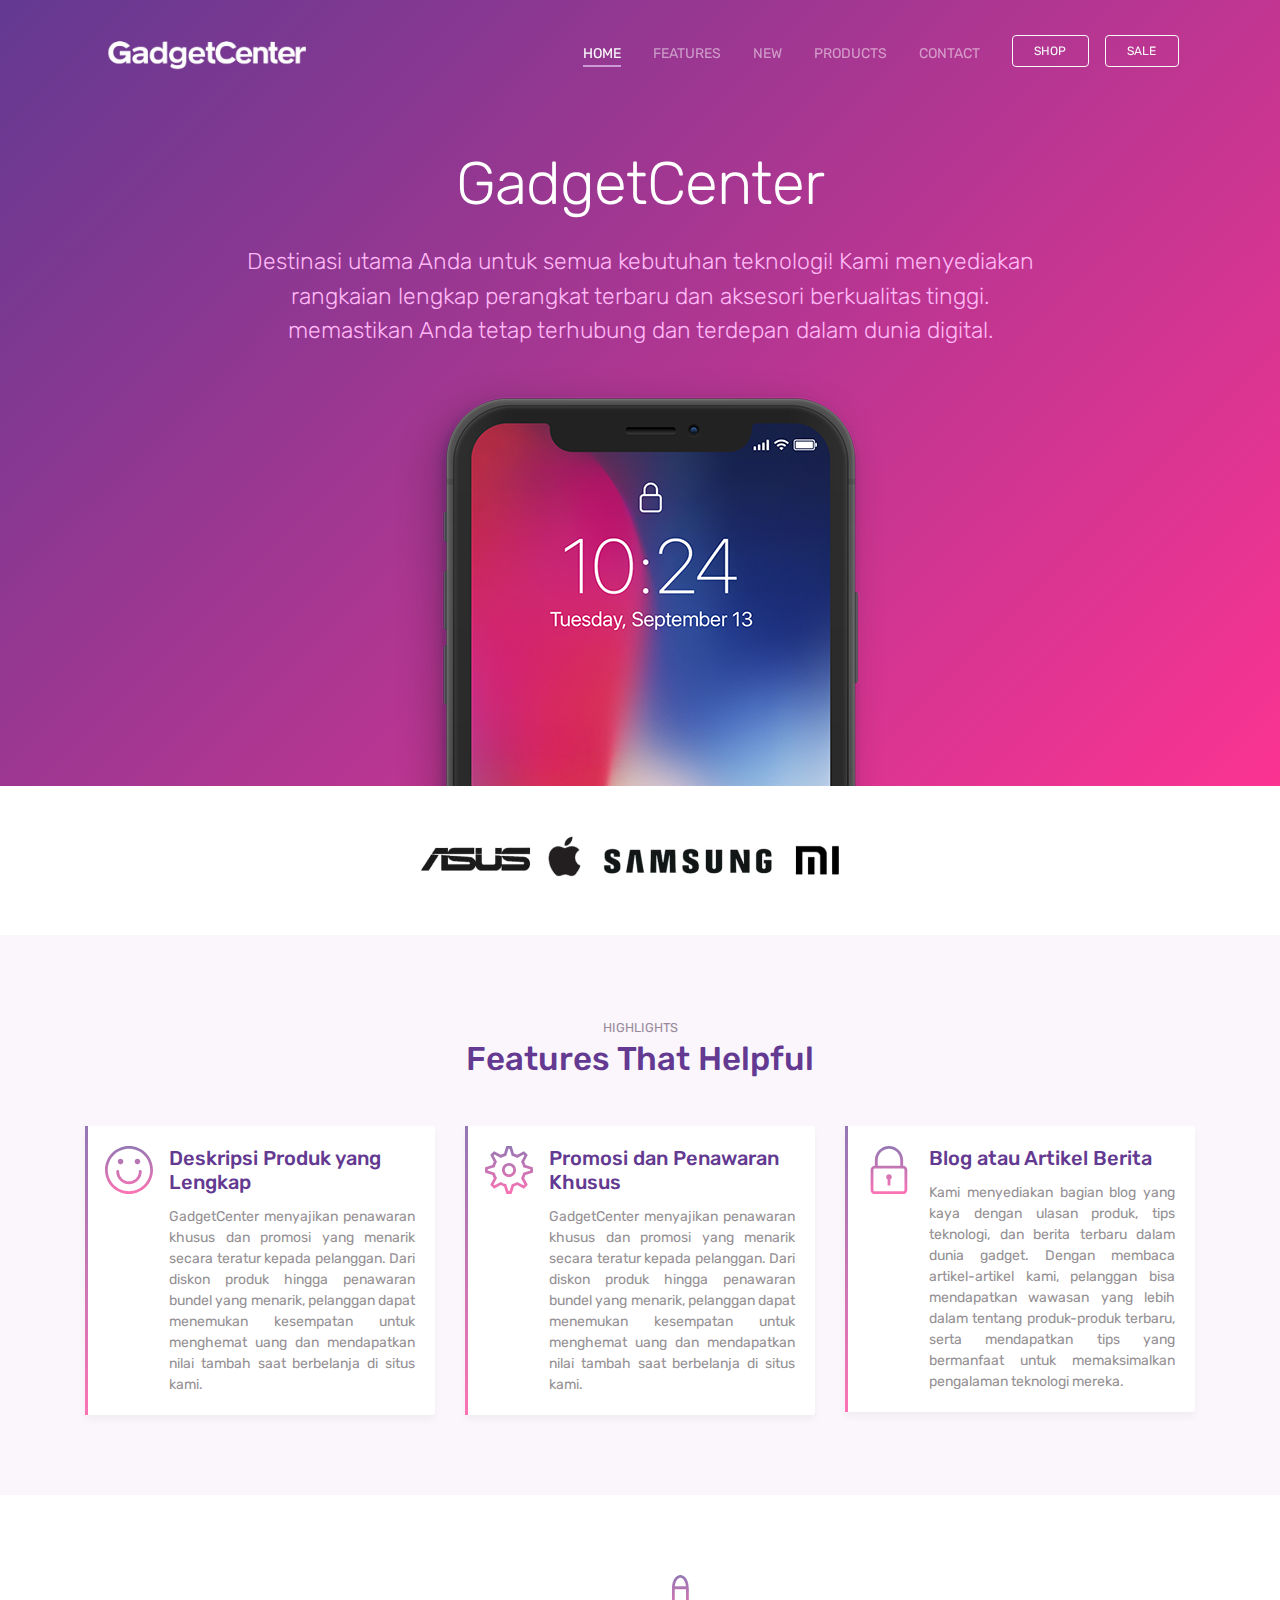
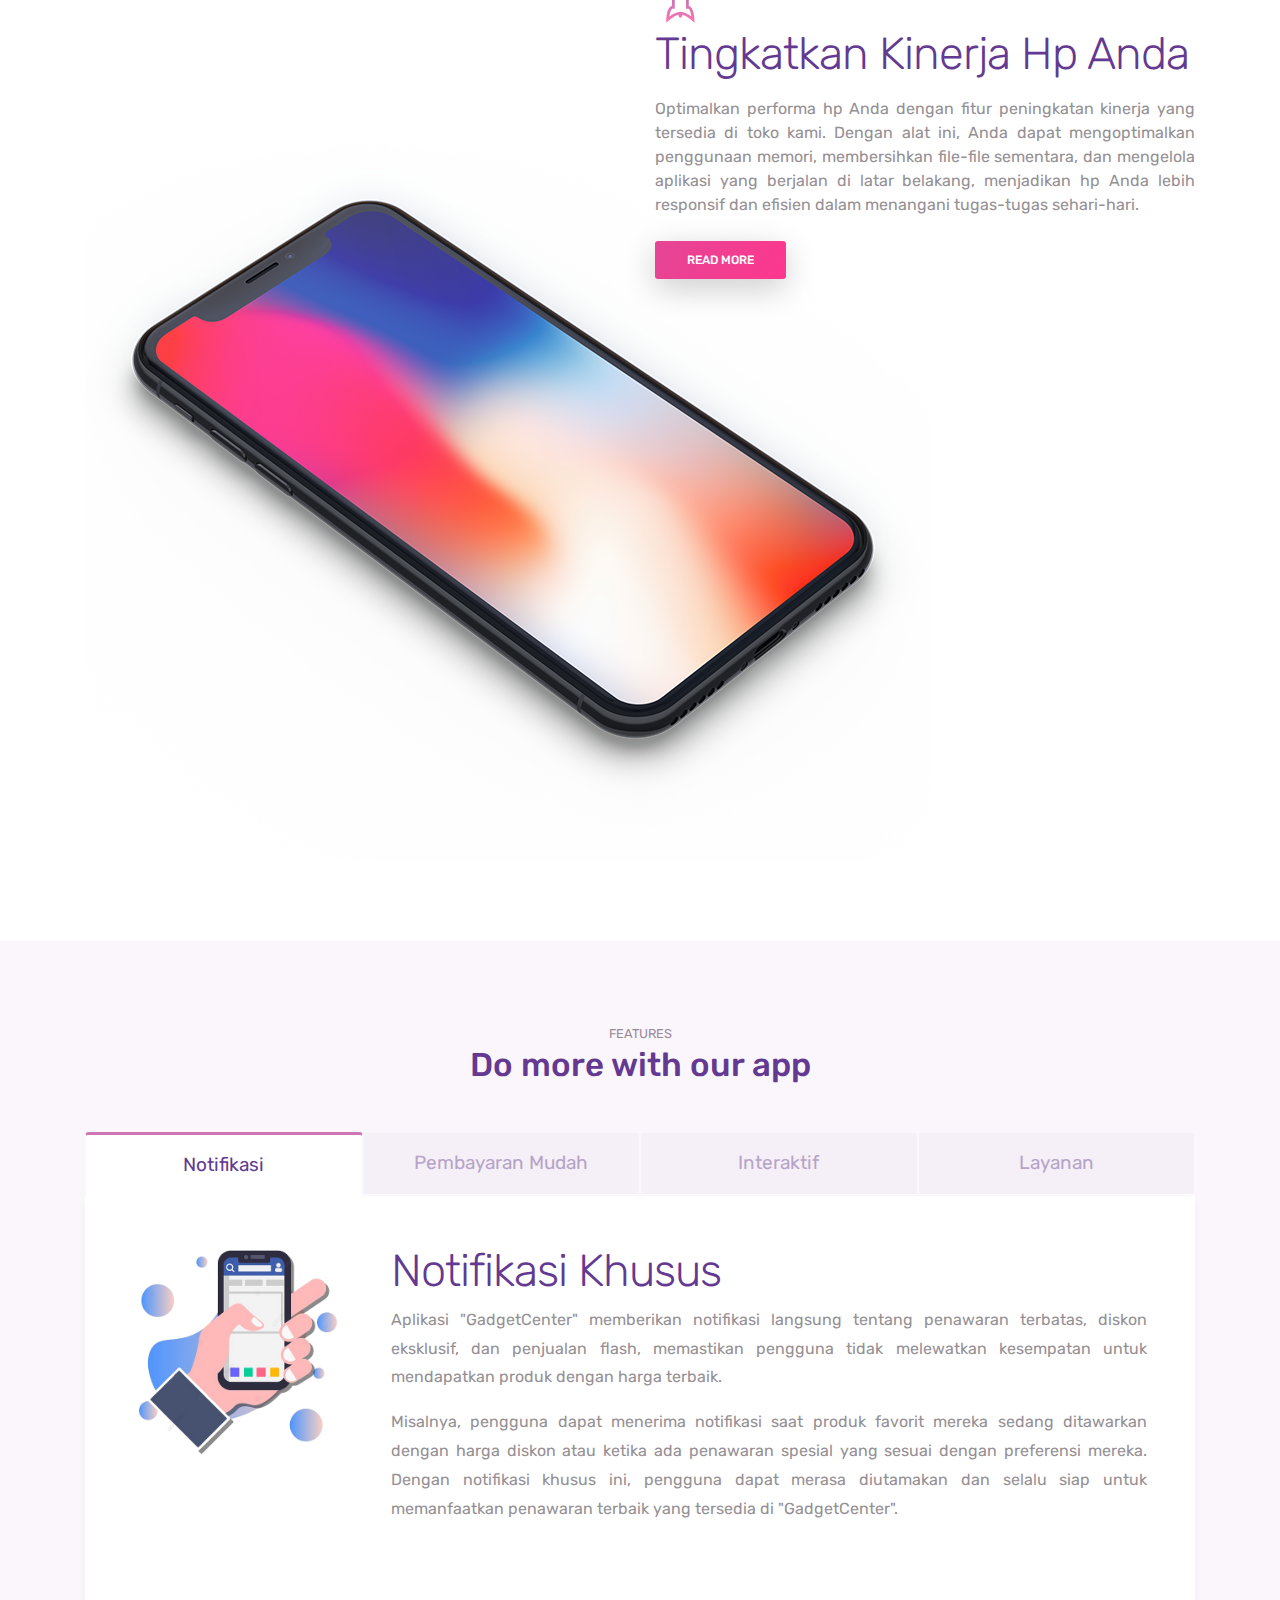
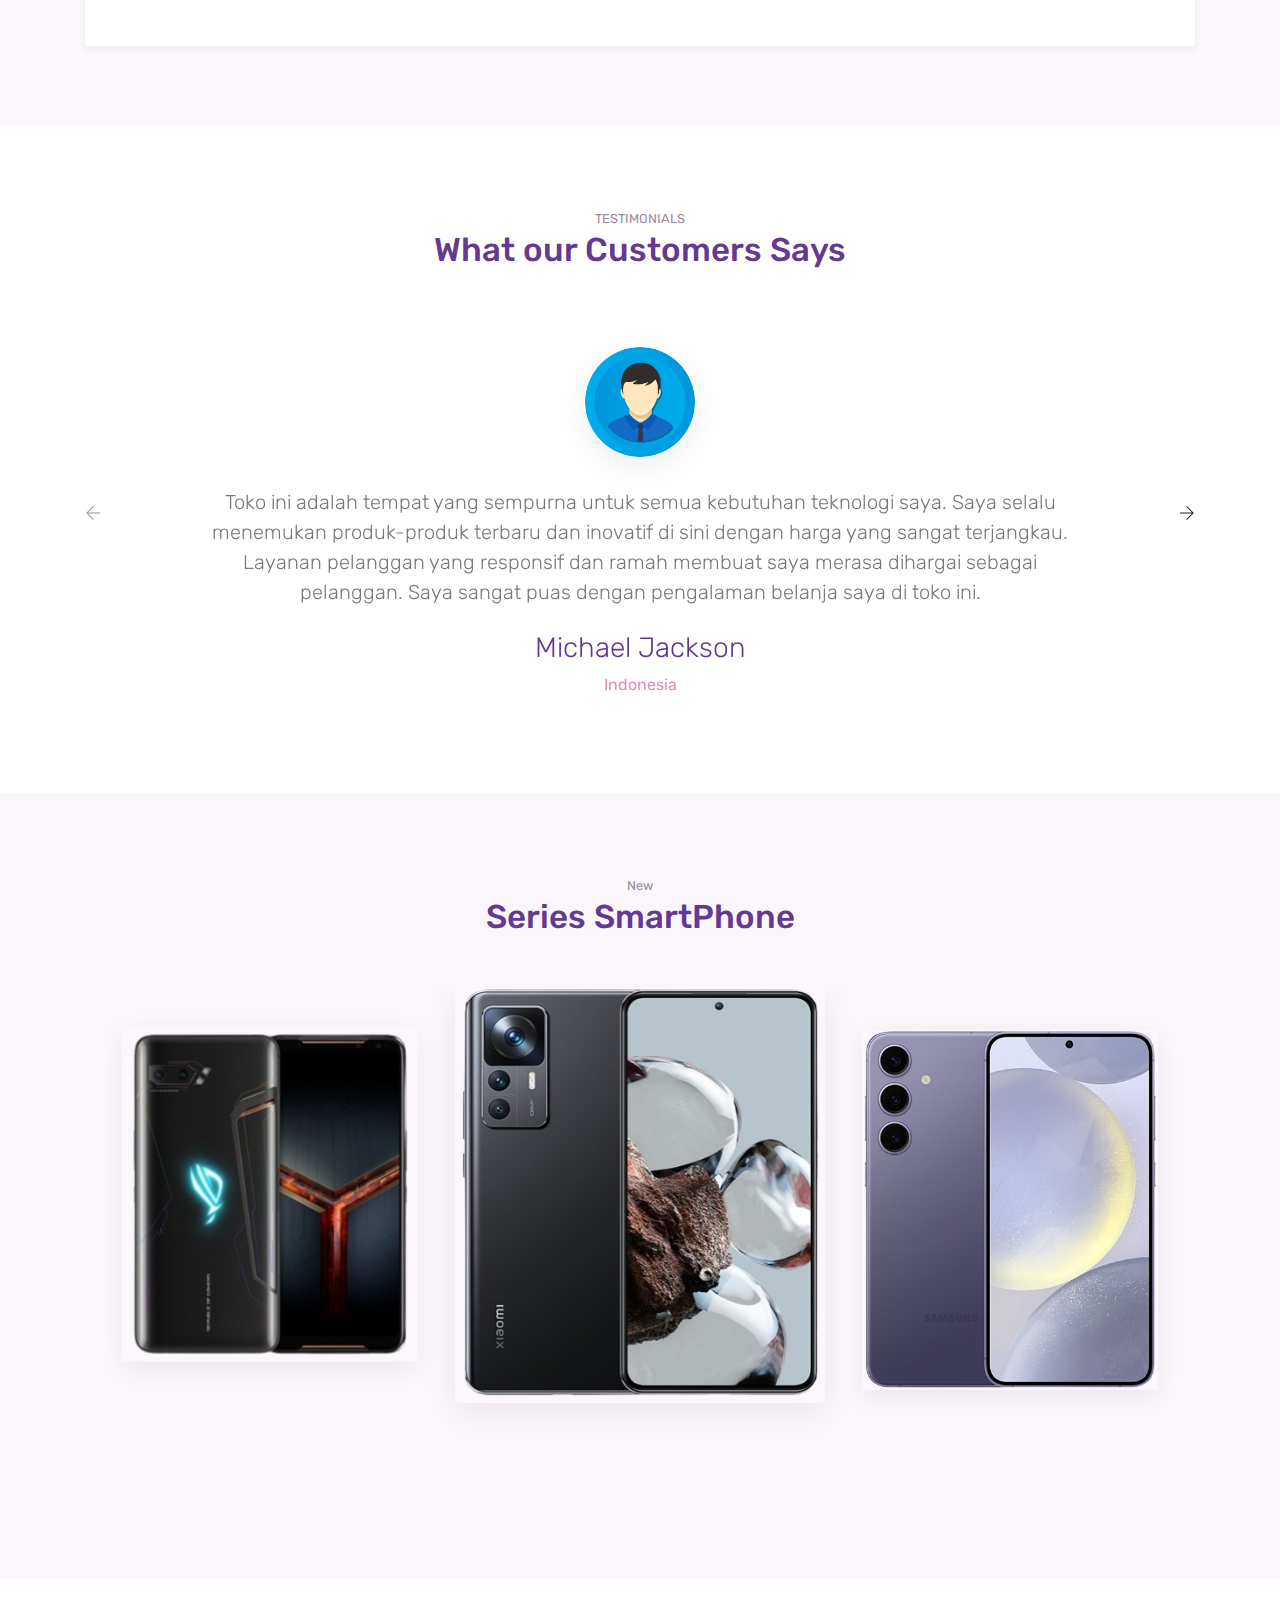
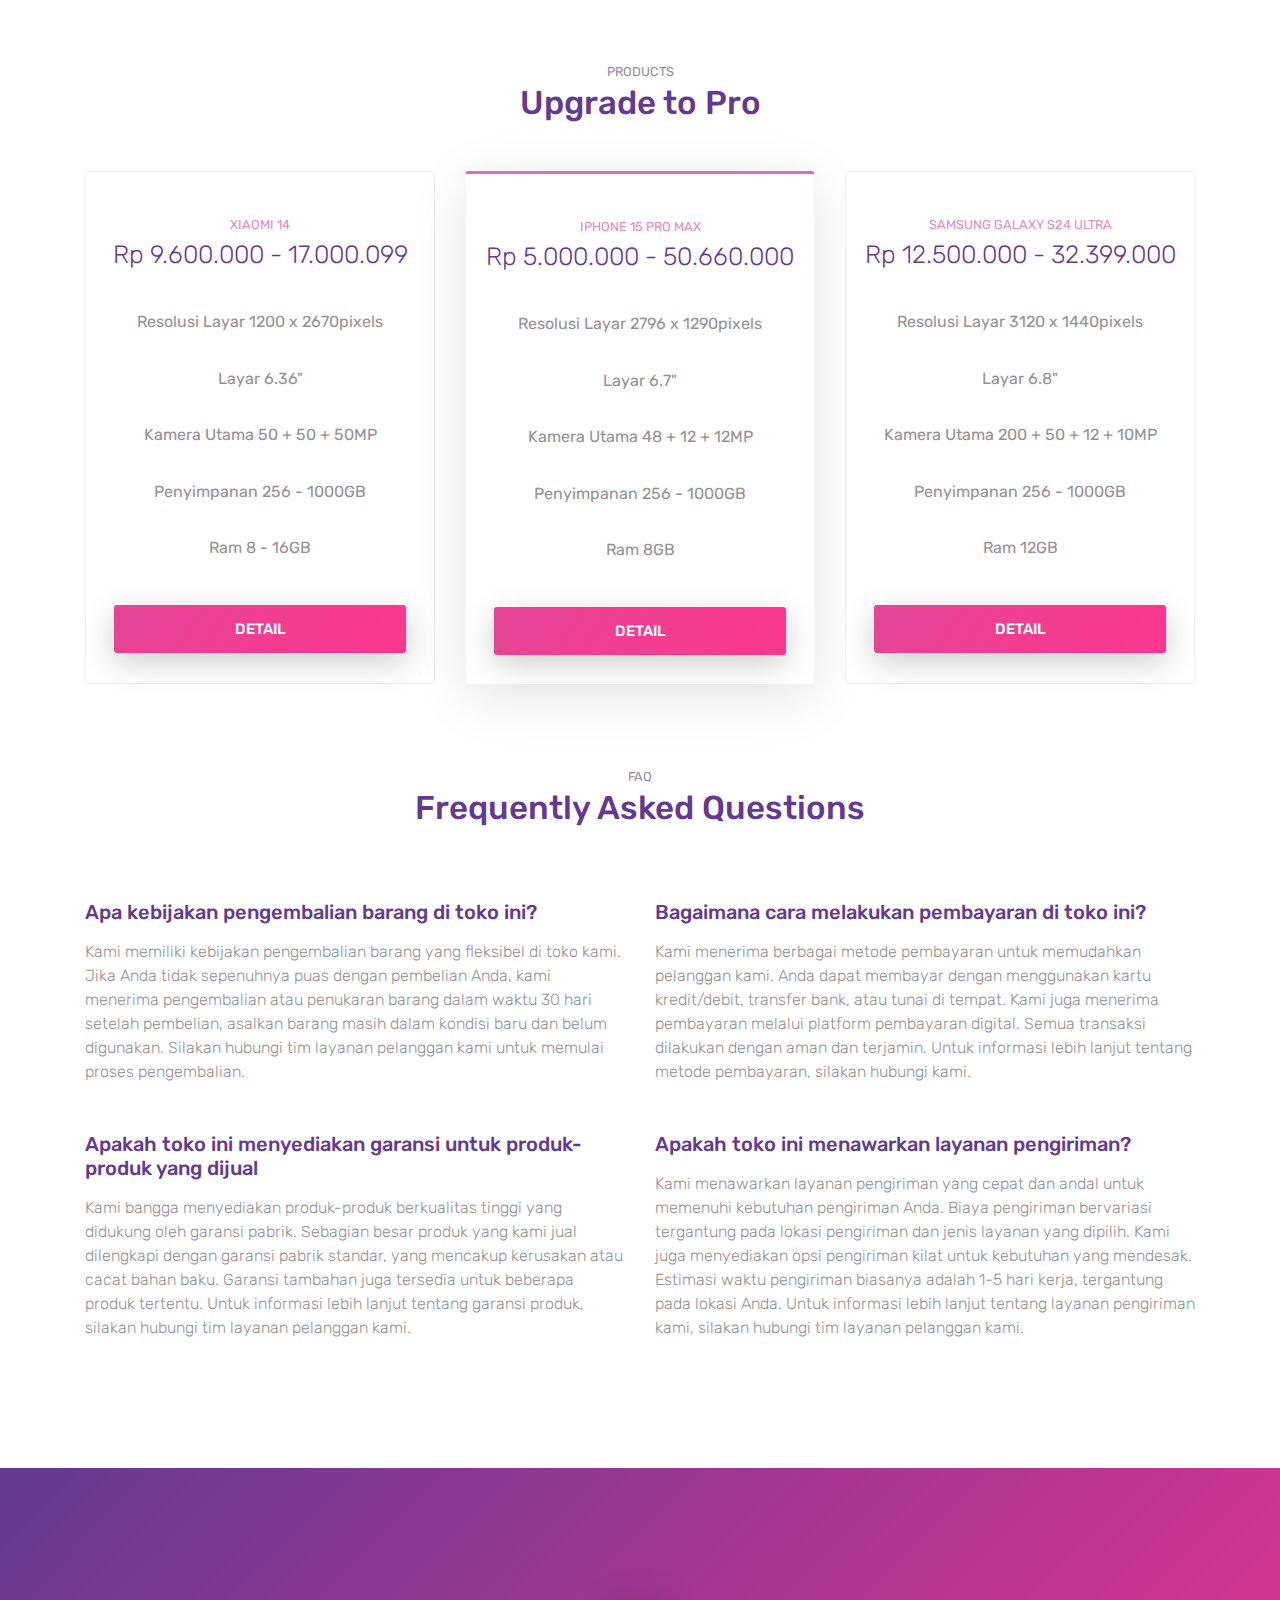
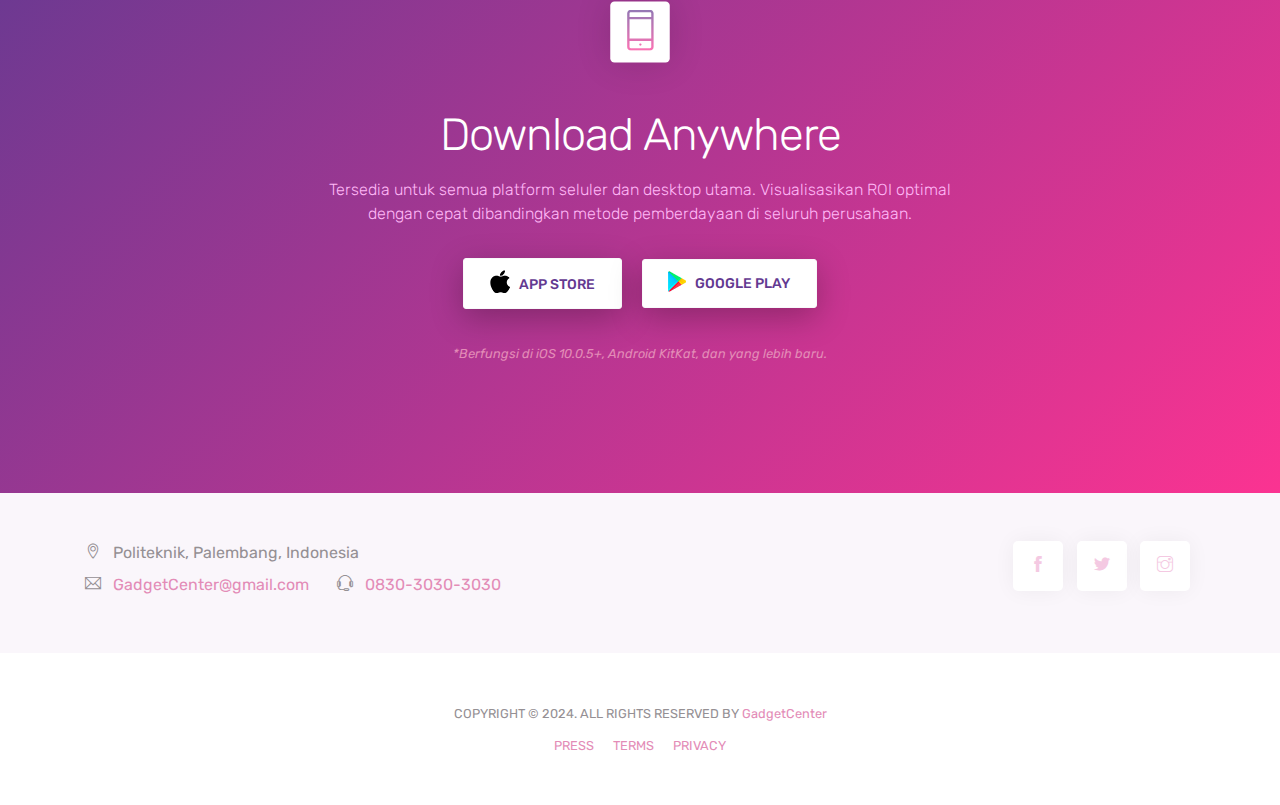
<file: GadgetCenter(FirstWEB)/index.html>
<!DOCTYPE html>
<html lang="en">
  <!--

Page    : index / MobApp
Version : 1.0
Author  : Colorlib
URI     : https://colorlib.com

 -->

  <head>
    <title>GadgetCenter</title>
    <!-- Required meta tags -->
    <meta charset="utf-8" />
    <meta
      name="viewport"
      content="width=device-width, initial-scale=1, shrink-to-fit=no"
    />
    <meta
      name="description"
      content="Mobland - Mobile App Landing Page Template"
    />
    <meta
      name="keywords"
      content="HTML5, bootstrap, mobile, app, landing, ios, android, responsive"
    />

    <!-- Font -->
    <link rel="dns-prefetch" href="//fonts.googleapis.com" />
    <link
      href="https://fonts.googleapis.com/css?family=Rubik:300,400,500"
      rel="stylesheet"
    />

    <!-- Bootstrap CSS -->
    <link rel="stylesheet" href="css/bootstrap.min.css" />
    <!-- Themify Icons -->
    <link rel="stylesheet" href="css/themify-icons.css" />
    <!-- Owl carousel -->
    <link rel="stylesheet" href="css/owl.carousel.min.css" />
    <!-- Main css -->
    <link href="css/style.css" rel="stylesheet" />
  </head>

  <body data-spy="scroll" data-target="#navbar" data-offset="30">
    <!-- Nav Menu -->

    <div class="nav-menu fixed-top">
      <div class="container">
        <div class="row">
          <div class="col-md-12">
            <nav class="navbar navbar-dark navbar-expand-lg">
              <a class="navbar-brand" href="index.html"
                ><img
                  src="A.image/GadgetCenter-logo2N.png"
                  class="img-fluid"
                  alt="logo"
              /></a>
              <button
                class="navbar-toggler"
                type="button"
                data-toggle="collapse"
                data-target="#navbar"
                aria-controls="navbar"
                aria-expanded="false"
                aria-label="Toggle navigation"
              >
                <span class="navbar-toggler-icon"></span>
              </button>
              <div class="collapse navbar-collapse" id="navbar">
                <ul class="navbar-nav ml-auto">
                  <li class="nav-item">
                    <a class="nav-link active" href="#home"
                      >HOME <span class="sr-only">(current)</span></a
                    >
                  </li>
                  <li class="nav-item">
                    <a class="nav-link" href="#features">FEATURES</a>
                  </li>
                  <li class="nav-item">
                    <a class="nav-link" href="#gallery">NEW</a>
                  </li>
                  <li class="nav-item">
                    <a class="nav-link" href="#pricing">PRODUCTS</a>
                  </li>
                  <li class="nav-item">
                    <a class="nav-link" href="#contact">CONTACT</a>
                  </li>
                  <li class="nav-item">
                    <a
                      href="shop.html"
                      class="btn btn-outline-light my-3 my-sm-0 ml-lg-3"
                      >SHOP</a
                    >
                  </li>
                  <li class="nav-item">
                    <a
                      href="sale.html"
                      class="btn btn-outline-light my-3 my-sm-0 ml-lg-3"
                      >SALE</a
                    >
                  </li>
                </ul>
              </div>
            </nav>
          </div>
        </div>
      </div>
    </div>

    <header class="bg-gradient" id="home">
      <div class="container mt-5">
        <h1>GadgetCenter</h1>
        <p class="tagline">
          Destinasi utama Anda untuk semua kebutuhan teknologi! Kami menyediakan
          rangkaian lengkap perangkat terbaru dan aksesori berkualitas tinggi.
          memastikan Anda tetap terhubung dan terdepan dalam dunia digital.
        </p>
      </div>
      <div class="img-holder mt-3">
        <img src="A.image/iphonex.png" alt="phone" class="img-fluid1" />
      </div>
    </header>

    <div class="client-logos my-5">
      <div class="container text-center">
        <img
          src="A.image/Logo-hp2.jpeg"
          alt="client logos"
          class="img-fluid2"
        />
      </div>
    </div>

    <div class="section light-bg" id="features">
      <div class="container">
        <div class="section-title">
          <small>HIGHLIGHTS</small>
          <h3>Features That Helpful</h3>
        </div>

        <div class="row">
          <div class="col-12 col-lg-4">
            <div class="card features">
              <div class="card-body">
                <div class="media">
                  <span class="ti-face-smile gradient-fill ti-3x mr-3"></span>
                  <div class="media-body">
                    <h4 class="card-title">Deskripsi Produk yang Lengkap</h4>
                    <p class="card-text">
                      GadgetCenter menyajikan penawaran khusus dan promosi yang
                      menarik secara teratur kepada pelanggan. Dari diskon
                      produk hingga penawaran bundel yang menarik, pelanggan
                      dapat menemukan kesempatan untuk menghemat uang dan
                      mendapatkan nilai tambah saat berbelanja di situs kami.
                    </p>
                  </div>
                </div>
              </div>
            </div>
          </div>
          <div class="col-12 col-lg-4">
            <div class="card features">
              <div class="card-body">
                <div class="media">
                  <span class="ti-settings gradient-fill ti-3x mr-3"></span>
                  <div class="media-body">
                    <h4 class="card-title">Promosi dan Penawaran Khusus</h4>
                    <p class="card-text">
                      GadgetCenter menyajikan penawaran khusus dan promosi yang
                      menarik secara teratur kepada pelanggan. Dari diskon
                      produk hingga penawaran bundel yang menarik, pelanggan
                      dapat menemukan kesempatan untuk menghemat uang dan
                      mendapatkan nilai tambah saat berbelanja di situs kami.
                    </p>
                  </div>
                </div>
              </div>
            </div>
          </div>
          <div class="col-12 col-lg-4">
            <div class="card features">
              <div class="card-body">
                <div class="media">
                  <span class="ti-lock gradient-fill ti-3x mr-3"></span>
                  <div class="media-body">
                    <h4 class="card-title">Blog atau Artikel Berita</h4>
                    <p class="card-text">
                      Kami menyediakan bagian blog yang kaya dengan ulasan
                      produk, tips teknologi, dan berita terbaru dalam dunia
                      gadget. Dengan membaca artikel-artikel kami, pelanggan
                      bisa mendapatkan wawasan yang lebih dalam tentang
                      produk-produk terbaru, serta mendapatkan tips
                      yang bermanfaat untuk memaksimalkan pengalaman teknologi
                      mereka.
                    </p>
                  </div>
                </div>
              </div>
            </div>
          </div>
        </div>
      </div>
    </div>
    <!-- // end .section -->
    <div class="section">
      <div class="container">
        <div class="row">
          <div class="col-lg-6 offset-lg-6">
            <div class="box-icon1">
              <span class="ti-rocket gradient-fill ti-3x"></span>
            </div>
            <h2>Tingkatkan Kinerja Hp Anda</h2>
            <p class="mb-4">
              Optimalkan performa hp Anda dengan fitur peningkatan kinerja yang
              tersedia di toko kami. Dengan alat ini, Anda dapat mengoptimalkan
              penggunaan memori, membersihkan file-file sementara, dan mengelola
              aplikasi yang berjalan di latar belakang, menjadikan hp Anda lebih
              responsif dan efisien dalam menangani tugas-tugas sehari-hari.
            </p>
            <a href="#" class="btn btn-primary">Read more</a>
          </div>
        </div>
        <div class="perspective-phone">
          <img
            src="A.image/perspective.png"
            alt="perspective phone"
            class="img-fluid1"
          />
        </div>
      </div>
    </div>
    <!-- // end .section -->

    <div class="section light-bg">
      <div class="container">
        <div class="section-title">
          <small>FEATURES</small>
          <h3>Do more with our app</h3>
        </div>

        <ul class="nav nav-tabs nav-justified" role="tablist">
          <li class="nav-item">
            <a class="nav-link active" data-toggle="tab" href="#communication"
              >Notifikasi</a
            >
          </li>
          <li class="nav-item">
            <a class="nav-link" data-toggle="tab" href="#schedule"
              >Pembayaran Mudah</a
            >
          </li>
          <li class="nav-item">
            <a class="nav-link" data-toggle="tab" href="#messages"
              >Interaktif</a
            >
          </li>
          <li class="nav-item">
            <a class="nav-link" data-toggle="tab" href="#livechat">Layanan</a>
          </li>
        </ul>
        <div class="tab-content">
          <div class="tab-pane fade show active" id="communication">
            <div class="d-flex flex-column flex-lg-row">
              <img
                src="A.image/layanan-hp1.png"
                alt="graphic"
                class="img-fluid rounded align-self-start mr-lg-5 mb-5 mb-lg-0"
              />
              <div>
                <h2>Notifikasi Khusus</h2>
                <p class="card-text1">
                  Aplikasi "GadgetCenter" memberikan notifikasi langsung tentang
                  penawaran terbatas, diskon eksklusif, dan penjualan flash,
                  memastikan pengguna tidak melewatkan kesempatan untuk
                  mendapatkan produk dengan harga terbaik.
                </p>
                <p class="card-text1">
                  Misalnya, pengguna dapat menerima notifikasi saat produk
                  favorit mereka sedang ditawarkan dengan harga diskon atau
                  ketika ada penawaran spesial yang sesuai dengan preferensi
                  mereka. Dengan notifikasi khusus ini, pengguna dapat merasa
                  diutamakan dan selalu siap untuk memanfaatkan penawaran
                  terbaik yang tersedia di "GadgetCenter".
                </p>
              </div>
            </div>
          </div>
          <div class="tab-pane fade" id="schedule">
            <div class="d-flex flex-column flex-lg-row">
              <div>
                <h2>Pembayaran Pindai Wajah atau Sidik Jari</h2>

                <p class="card-text1">
                  kepuasan dan keamanan pengguna adalah prioritas utama di
                  aplikasi "GadgetCenter". Oleh karena itu, fitur pembayaran
                  dengan pindai wajah atau sidik jari telah diterapkan untuk
                  memberikan pengalaman pembayaran yang aman, cepat, dan nyaman.
                </p>
                <p class="card-text1">
                  Pengguna dapat dengan mudah mengonfirmasi pembayaran mereka
                  dengan sekali pandang atau sentuhan, tanpa perlu mengingat
                  atau memasukkan detail kartu kredit mereka setiap kali
                  berbelanja. Ini tidak hanya memastikan transaksi yang aman dan
                  efisien, tetapi juga meningkatkan kenyamanan dan kemudahan
                  pengguna dalam berbelanja. Dengan fitur ini, pengguna dapat
                  menikmati pengalaman pembayaran yang mulus dan tanpa stres di
                  "GadgetCenter".
                </p>
              </div>
              <img
                src="A.image/layanan-hp1.png"
                alt="graphic"
                class="img-fluid rounded align-self-start mr-lg-5 mb-5 mb-lg-0"
              />
            </div>
          </div>
          <div class="tab-pane fade" id="messages">
            <div class="d-flex flex-column flex-lg-row">
              <img
                src="A.image/layanan-hp1.png"
                alt="graphic"
                class="img-fluid rounded align-self-start mr-lg-5 mb-5 mb-lg-0"
              />
              <div>
                <h2>Program Loyalitas Interaktif</h2>

                <p class="card-text1">
                  Aplikasi "GadgetCenter" memberikan pengalaman berbelanja yang
                  lebih bermakna dan menyenangkan dengan menyertakan program
                  loyalitas interaktif. Program ini memungkinkan pengguna untuk
                  terlibat secara aktif dalam aktivitas-aktivitas yang
                  menyenangkan, seperti menyelesaikan tugas-tugas sederhana atau
                  berpartisipasi dalam kuis, untuk mengumpulkan poin loyalitas.
                  Poin-poin ini kemudian dapat ditukarkan dengan diskon
                  eksklusif, hadiah menarik, atau manfaat lainnya, memberikan
                  nilai tambah bagi pengguna yang setia.
                </p>
                <p class="card-text1">
                  Misalnya, pengguna dapat mengumpulkan poin dengan memberikan
                  ulasan produk, berbagi tautan produk dengan teman-teman
                  mereka, atau mengikuti akun media sosial "GadgetCenter".
                  Dengan cara ini, program loyalitas interaktif tidak hanya
                  memberikan insentif kepada pengguna untuk berbelanja lebih
                  banyak di "GadgetCenter", tetapi juga memperkuat hubungan
                  mereka dengan merek dan meningkatkan keterlibatan pengguna
                  dalam platform.
                </p>
              </div>
            </div>
          </div>
          <div class="tab-pane fade" id="livechat">
            <div class="d-flex flex-column flex-lg-row">
              <div>
                <h2>Dukungan Pelanggan 24/7</h2>
                <p class="card-text1">
                  plikasi "GadgetCenter" menyediakan akses langsung ke layanan
                  pelanggan 24/7, memastikan bahwa pengguna dapat dengan cepat
                  mendapatkan bantuan atau jawaban atas pertanyaan mereka kapan
                  pun mereka membutuhkannya. Fitur dukungan pelanggan ini
                  memungkinkan pengguna untuk berkomunikasi dengan tim dukungan
                  pelanggan kami melalui obrolan langsung atau bahkan panggilan
                  video, sehingga mereka dapat mendapatkan bantuan yang sesuai
                  dengan preferensi komunikasi mereka.
                </p>
                <p class="card-text1">
                  Apakah itu pertanyaan tentang produk, masalah teknis, atau
                  bantuan dalam proses pembelian, tim dukungan pelanggan kami
                  siap membantu pengguna dengan solusi yang ramah dan
                  profesional. Dengan dukungan pelanggan 24/7 ini, pengguna
                  dapat merasa dihargai dan didukung setiap saat saat berbelanja
                  di aplikasi "GadgetCenter".
                </p>
              </div>
              <img
                src="A.image/layanan-hp1.png"
                alt="graphic"
                class="img-fluid rounded align-self-start mr-lg-5 mb-5 mb-lg-0"
              />
            </div>
          </div>
        </div>
      </div>
    </div>
    <!-- // end .section -->

    <div class="section">
      <div class="container">
        <div class="section-title">
          <small>TESTIMONIALS</small>
          <h3>What our Customers Says</h3>
        </div>

        <div class="testimonials owl-carousel">
          <div class="testimonials-single">
            <img
              src="A.image/profile-client.png"
              alt="client"
              class="client-img"
            />
            <blockquote class="blockquote">
              Toko ini adalah tempat yang sempurna untuk semua kebutuhan
              teknologi saya. Saya selalu menemukan produk-produk terbaru dan
              inovatif di sini dengan harga yang sangat terjangkau. Layanan
              pelanggan yang responsif dan ramah membuat saya merasa dihargai
              sebagai pelanggan. Saya sangat puas dengan pengalaman belanja saya
              di toko ini.
            </blockquote>
            <h5 class="mt-4 mb-2">Michael Jackson</h5>
            <p class="text-primary">Indonesia</p>
          </div>
          <div class="testimonials-single">
            <img
              src="A.image/profile-client1.png"
              alt="client"
              class="client-img"
            />
            <blockquote class="blockquote">
              Saya telah menjadi pelanggan setia toko ini selama bertahun-tahun
              dan saya tidak pernah kecewa. Kualitas produknya selalu konsisten
              dan layanan pelanggan yang sangat membantu membuat toko ini
              menjadi pilihan utama saya untuk semua kebutuhan teknologi saya.
              Saya sungguh menyarankan untuk mencoba!
            </blockquote>
            <h5 class="mt-4 mb-2">Fadhilah</h5>
            <p class="text-primary">Indonesia</p>
          </div>
          <div class="testimonials-single">
            <img
              src="A.image/profile-client.png"
              alt="client"
              class="client-img"
            />
            <blockquote class="blockquote">
              Toko ini benar-benar luar biasa! Saya baru-baru ini membeli
              smartphone baru di sini dan saya sangat terkesan dengan pengalaman
              belanja saya. Proses pembelian yang lancar, harga yang kompetitif,
              dan dukungan pelanggan yang luar biasa membuat saya merasa sangat
              puas. Terima kasih banyak atas pengalaman berbelanja yang
              menyenangkan!
            </blockquote>
            <h5 class="mt-4 mb-2">Andrew</h5>
            <p class="text-primary">United States</p>
          </div>
        </div>
      </div>
    </div>
    <!-- // end .section -->

    <div class="section light-bg" id="gallery">
      <div class="container">
        <div class="section-title">
          <small>New</small>
          <h3>Series SmartPhone</h3>
        </div>

        <div class="img-gallery owl-carousel owl-theme">
          <img src="A.image/Hp1N2.png" alt="image" />
          <img src="A.image/Hp2N.png" alt="image" />
          <img src="A.image/Hp3N.png" alt="image" />
          <img src="A.image/Hp4N2.png" alt="image" />
        </div>
      </div>
    </div>
    <!-- // end .section -->

    <div class="section" id="pricing">
      <div class="container">
        <div class="section-title">
          <small>PRODUCTS</small>
          <h3>Upgrade to Pro</h3>
        </div>

        <div class="card-deck">
          <div class="card pricing">
            <div class="card-head">
              <small class="text-primary">XIAOMI 14</small>
              <span class="price">Rp 9.600.000 - 17.000.099<sub></sub></span>
            </div>
            <ul class="list-group list-group-flush">
              <div class="list-group-item">
                Resolusi Layar 1200 x 2670pixels
              </div>
              <div class="list-group-item">Layar 6.36"</div>
              <div class="list-group-item">Kamera Utama 50 + 50 + 50MP</div>
              <div class="list-group-item">Penyimpanan 256 - 1000GB</div>
              <div class="list-group-item">Ram 8 - 16GB</div>
            </ul>
            <div class="card-body">
              <a href="xiaomi14-web.html" class="btn btn-primary btn-lg btn-block">DETAIL</a>
            </div>
          </div>
          <div class="card pricing popular">
            <div class="card-head">
              <small class="text-primary">IPHONE 15 PRO MAX</small>
              <span class="price">Rp 5.000.000 - 50.660.000<sub></sub></span>
            </div>
            <ul class="list-group list-group-flush">
              <div class="list-group-item">
                Resolusi Layar 2796 x 1290pixels
              </div>
              <div class="list-group-item">Layar 6.7"</div>
              <div class="list-group-item">Kamera Utama 48 + 12 + 12MP</div>
              <div class="list-group-item">Penyimpanan 256 - 1000GB</div>
              <div class="list-group-item">Ram 8GB</div>
            </ul>
            <div class="card-body">
              <a href="iphone15promax-web.html" class="btn btn-primary btn-lg btn-block">Detail</a>
            </div>
          </div>
          <div class="card pricing">
            <div class="card-head">
              <small class="text-primary">SAMSUNG GALAXY S24 ULTRA</small>
              <span class="price">Rp 12.500.000 - 32.399.000<sub></sub></span>
            </div>
            <ul class="list-group list-group-flush">
              <div class="list-group-item">
                Resolusi Layar 3120 x 1440pixels
              </div>
              <div class="list-group-item">Layar 6.8"</div>
              <div class="list-group-item">
                Kamera Utama 200 + 50 + 12 + 10MP
              </div>
              <div class="list-group-item">Penyimpanan 256 - 1000GB</div>
              <div class="list-group-item">Ram 12GB</div>
            </ul>
            <div class="card-body">
              <a href="samsung24ultra-web.html" class="btn btn-primary btn-lg btn-block">Detail</a>
            </div>
          </div>
        </div>
        <!-- // end .pricing -->
      </div>
    </div>
    <!-- // end .section -->

    <div class="section pt-0">
      <div class="container">
        <div class="section-title">
          <small>FAQ</small>
          <h3>Frequently Asked Questions</h3>
        </div>

        <div class="row pt-4">
          <div class="col-md-6">
            <h4 class="mb-3">Apa kebijakan pengembalian barang di toko ini?</h4>
            <p class="light-font mb-5">
              Kami memiliki kebijakan pengembalian barang yang fleksibel di toko
              kami. Jika Anda tidak sepenuhnya puas dengan pembelian Anda, kami
              menerima pengembalian atau penukaran barang dalam waktu 30 hari
              setelah pembelian, asalkan barang masih dalam kondisi baru dan
              belum digunakan. Silakan hubungi tim layanan pelanggan kami untuk
              memulai proses pengembalian.
            </p>
            <h4 class="mb-3">
              Apakah toko ini menyediakan garansi untuk produk-produk yang
              dijual
            </h4>
            <p class="light-font mb-5">
              Kami bangga menyediakan produk-produk berkualitas tinggi yang
              didukung oleh garansi pabrik. Sebagian besar produk yang kami jual
              dilengkapi dengan garansi pabrik standar, yang mencakup kerusakan
              atau cacat bahan baku. Garansi tambahan juga tersedia untuk
              beberapa produk tertentu. Untuk informasi lebih lanjut tentang
              garansi produk, silakan hubungi tim layanan pelanggan kami.
            </p>
          </div>
          <div class="col-md-6">
            <h4 class="mb-3">
              Bagaimana cara melakukan pembayaran di toko ini?
            </h4>
            <p class="light-font mb-5">
              Kami menerima berbagai metode pembayaran untuk memudahkan
              pelanggan kami. Anda dapat membayar dengan menggunakan kartu
              kredit/debit, transfer bank, atau tunai di tempat. Kami juga
              menerima pembayaran melalui platform pembayaran digital. Semua
              transaksi dilakukan dengan aman dan terjamin. Untuk informasi
              lebih lanjut tentang metode pembayaran, silakan hubungi kami.
            </p>
            <h4 class="mb-3">Apakah toko ini menawarkan layanan pengiriman?</h4>
            <p class="light-font mb-5">
              Kami menawarkan layanan pengiriman yang cepat dan andal untuk
              memenuhi kebutuhan pengiriman Anda. Biaya pengiriman bervariasi
              tergantung pada lokasi pengiriman dan jenis layanan yang dipilih.
              Kami juga menyediakan opsi pengiriman kilat untuk kebutuhan yang
              mendesak. Estimasi waktu pengiriman biasanya adalah 1-5 hari
              kerja, tergantung pada lokasi Anda. Untuk informasi lebih lanjut
              tentang layanan pengiriman kami, silakan hubungi tim layanan
              pelanggan kami.
            </p>
          </div>
        </div>
      </div>
    </div>
    <!-- // end .section -->

    <div class="section bg-gradient">
      <div class="container">
        <div class="call-to-action">
          <div class="box-icon">
            <span class="ti-mobile gradient-fill ti-3x"></span>
          </div>
          <h2>Download Anywhere</h2>
          <p class="tagline">
            Tersedia untuk semua platform seluler dan desktop utama.
            Visualisasikan ROI optimal dengan cepat dibandingkan metode
            pemberdayaan di seluruh perusahaan.
          </p>
          <div class="my-4">
            <a href="#" id="appStoreBtn" class="btn btn-light"
              ><img src="A.image/appleicon.png" alt="icon" /> App Store</a
            >
            <a href="#" id="googlePlayBtn" class="btn btn-light"
              ><img src="A.image/playicon.png" alt="icon" /> Google play</a
            >
          </div>
          <p class="text-primary">
            <small
              ><i>*Berfungsi di iOS 10.0.5+, Android KitKat, dan yang lebih baru. </i></small
            >
          </p>
        </div>
      </div>
    </div>
    <!-- // end .section -->

    <div class="light-bg py-5" id="contact">
      <div class="container">
        <div class="row">
          <div class="col-lg-6 text-center text-lg-left">
            <p class="mb-2">
              <span class="ti-location-pin mr-2"></span> Politeknik, Palembang, Indonesia
            </p>
            <div class="d-block d-sm-inline-block">
              <p class="mb-2">
                <span class="ti-email mr-2"></span>
                <a class="mr-4" href="mailto:support@mobileapp.com"
                  >GadgetCenter@gmail.com</a
                >
              </p>
            </div>
            <div class="d-block d-sm-inline-block">
              <p class="mb-0">
                <span class="ti-headphone-alt mr-2"></span>
                <a href="tel:51836362800">0830-3030-3030</a>
              </p>
            </div>
          </div>
          <div class="col-lg-6">
            <div class="social-icons">
              <a href="#"><span class="ti-facebook"></span></a>
              <a href="#"><span class="ti-twitter-alt"></span></a>
              <a href="#"><span class="ti-instagram"></span></a>
            </div>
          </div>
        </div>
      </div>
    </div>
    <!-- // end .section -->
    <footer class="my-5 text-center">
      <!-- Copyright removal is not prohibited! -->
      <p class="mb-2">
        <small
          >COPYRIGHT © 2024. ALL RIGHTS RESERVED BY
          <a href="https://colorlib.com">GadgetCenter</a></small
        >
      </p>

      <small>
        <a href="#" class="m-2">PRESS</a>
        <a href="#" class="m-2">TERMS</a>
        <a href="#" class="m-2">PRIVACY</a>
      </small>
    </footer>

    <!-- jQuery and Bootstrap -->
    <script src="js/jquery-3.2.1.min.js"></script>
    <script src="js/bootstrap.bundle.min.js"></script>
    <!-- Plugins JS -->
    <script src="js/owl.carousel.min.js"></script>
    <!-- Custom JS -->
    <script src="js/script.js"></script>
    <script>
      document.getElementById('appStoreBtn').addEventListener('click', function(event) {
          event.preventDefault(); // Mencegah default action dari link
          alert('Anda akan dialihkan ke App Store untuk penginstalan');
      });
  
      document.getElementById('googlePlayBtn').addEventListener('click', function(event) {
          event.preventDefault(); // Mencegah default action dari link
          alert('Anda akan dialihkan ke Play Store untuk penginstalan');
      });
    </script>
  </body>
</html>
</file>
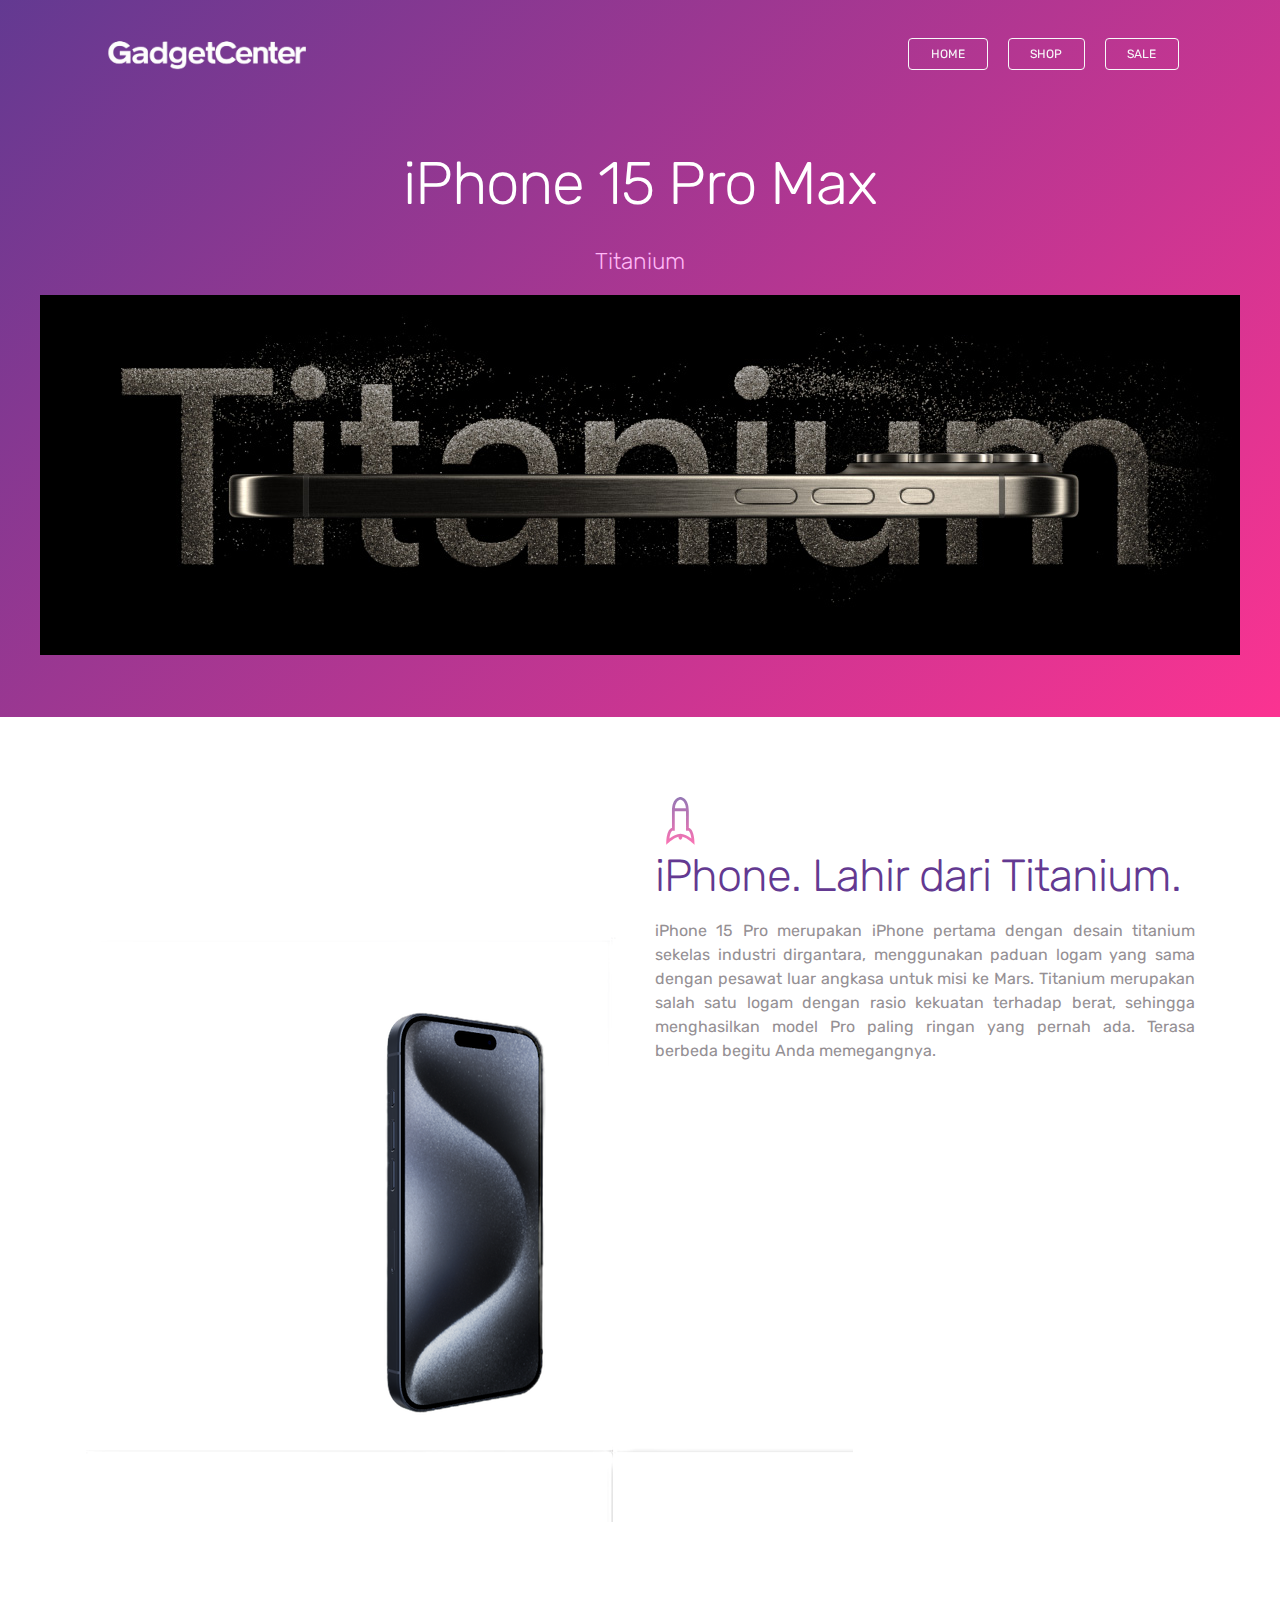
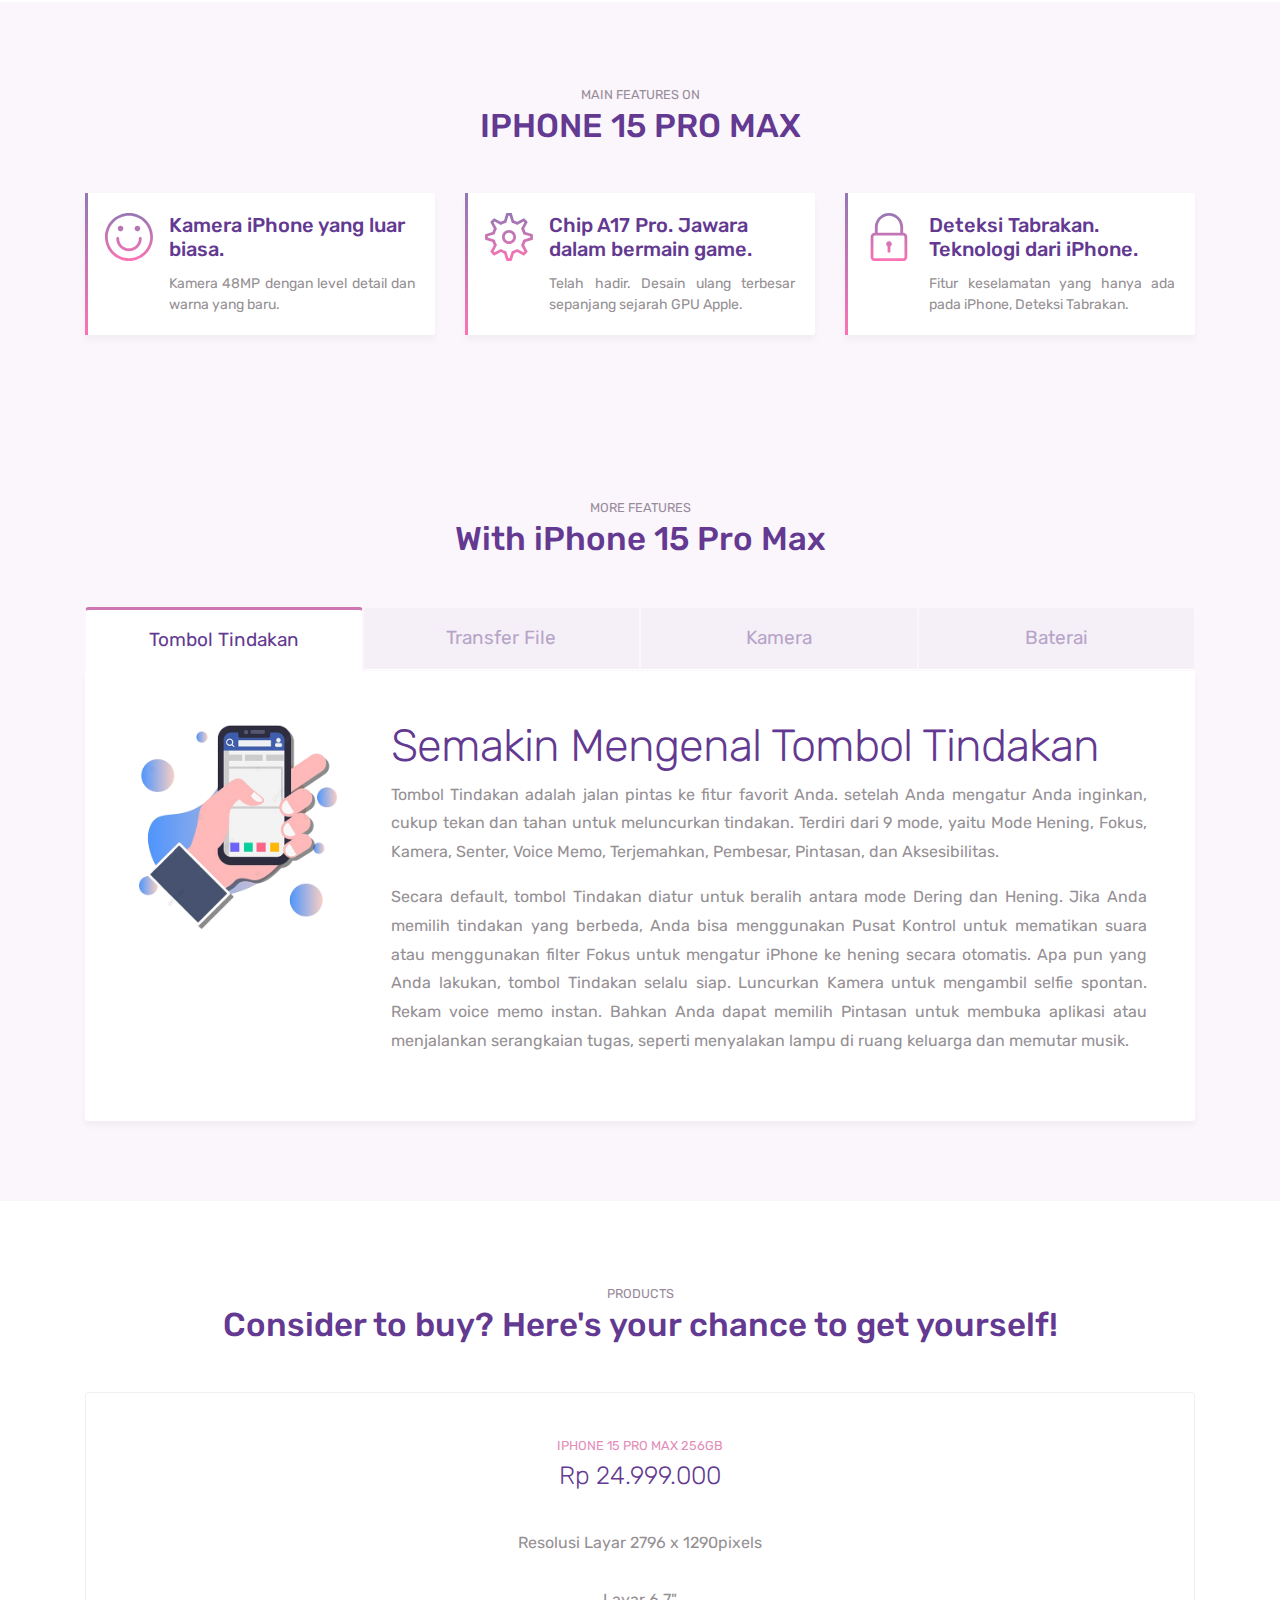
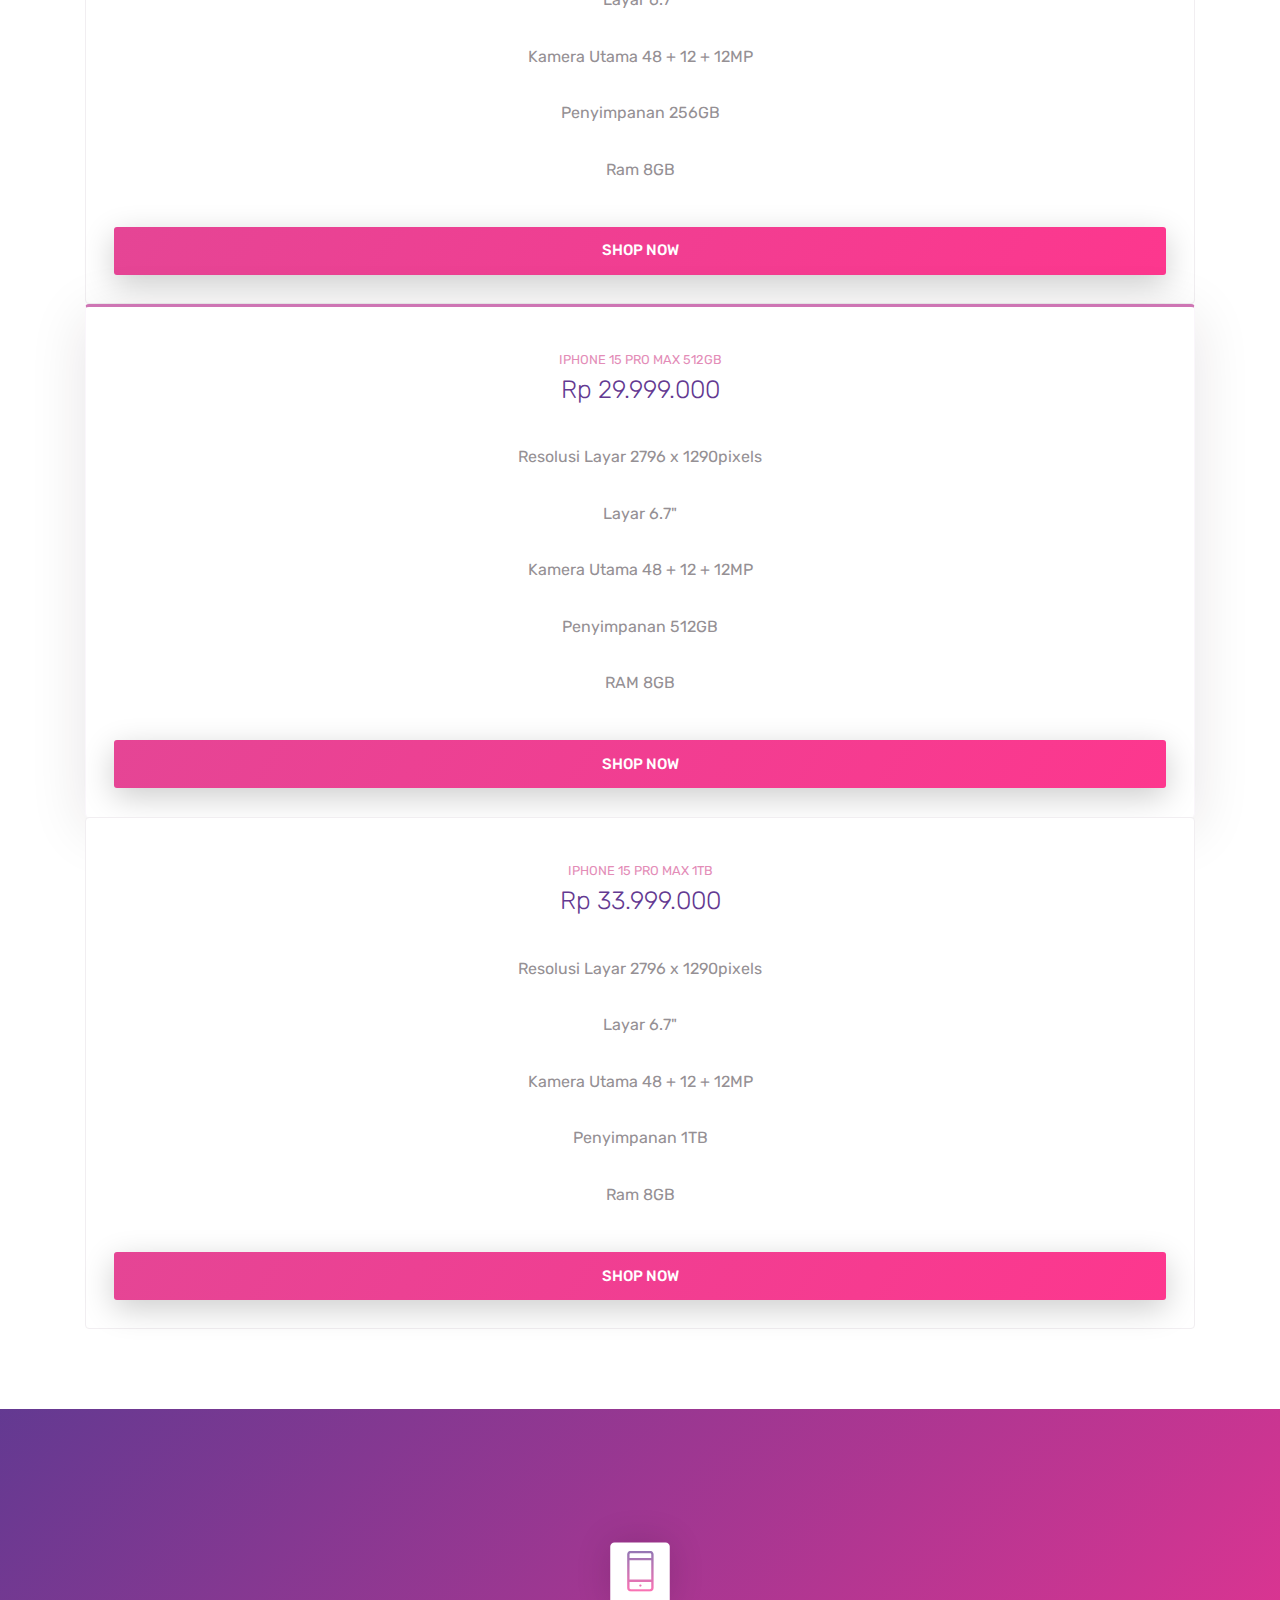
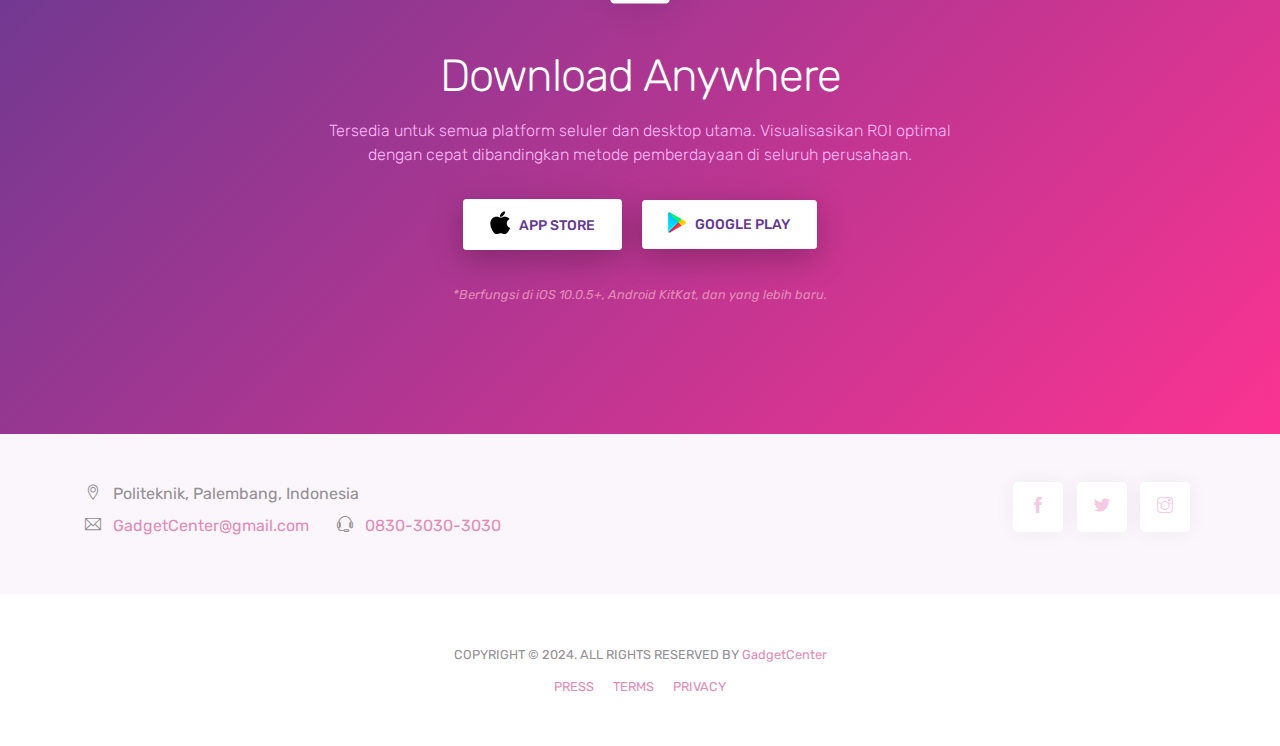
<file: GadgetCenter(FirstWEB)/iphone15promax-web.html>
<!DOCTYPE html>
<html lang="en">
<head>
    <title>Apple iPhone 15 Pro Max - GadgetCenter</title>
    <meta charset="UTF-8">
    <meta
      name="viewport"
      content="width=device-width, initial-scale=1, shrink-to-fit=no"
    />
    <meta
      name="description"
      content="Mobland - Mobile App Landing Page Template"
    />
    <meta
      name="keywords"
      content="HTML5, bootstrap, mobile, app, landing, ios, android, responsive"
    />

    <!-- Font -->
    <link rel="dns-prefetch" href="//fonts.googleapis.com" />
    <link
      href="https://fonts.googleapis.com/css?family=Rubik:300,400,500"
      rel="stylesheet"
    />

    <!-- Bootstrap CSS -->
    <link rel="stylesheet" href="css/bootstrap.min.css" />
    <!-- Themify Icons -->
    <link rel="stylesheet" href="css/themify-icons.css" />
    <!-- Owl carousel -->
    <link rel="stylesheet" href="css/owl.carousel.min.css" />
    <!-- Main css -->
    <link href="css/style.css" rel="stylesheet" />
</head>
<body data-spy="scroll" data-target="#navbar" data-offset="30">

    <!-- Nav Menu -->
    <div class="nav-menu fixed-top">
        <div class="container">
          <div class="row">
            <div class="col-md-12">
              <nav class="navbar navbar-dark navbar-expand-lg">
                <a class="navbar-brand" href="index.html"
                  ><img
                    src="A.image/GadgetCenter-logo2N.png"
                    class="img-fluid"
                    alt="logo"
                /></a>
                <button
                  class="navbar-toggler"
                  type="button"
                  data-toggle="collapse"
                  data-target="#navbar"
                  aria-controls="navbar"
                  aria-expanded="false"
                  aria-label="Toggle navigation"
                >
                  <span class="navbar-toggler-icon"></span>
                </button>
                <div class="collapse navbar-collapse" id="navbar">
                  <ul class="navbar-nav ml-auto">
                    <li class="nav-item">
                      <a
                        href="index.html"
                        class="btn btn-outline-light my-3 my-sm-0 ml-lg-3"
                        >Home</a
                      >
                      <a
                        href="shop.html"
                        class="btn btn-outline-light my-3 my-sm-0 ml-lg-3"
                        >Shop</a
                      >
                      <a
                        href="sale.html"
                        class="btn btn-outline-light my-3 my-sm-0 ml-lg-3"
                        >Sale</a
                      >
                    </li>
                  </ul>
                </div>
              </nav>
            </div>
          </div>
        </div>
    </div>

    <header class="bg-gradient" id="home">
        <div class="container mt-5">
          <h1>iPhone 15 Pro Max</h1>
          <p class="tagline">
            Titanium
          </p>
        </div>
        <div class="img-holder mt-3">
          <img src="A.image/iphone15.png" alt="phone" class="img-fluid1" />
        </div>
    </header>
    <div class="section">
        <div class="container">
          <div class="row">
            <div class="col-lg-6 offset-lg-6">
              <div class="box-icon1">
                <span class="ti-rocket gradient-fill ti-3x"></span>
              </div>
              <h2>iPhone. Lahir dari Titanium.</h2>
              <p class="mb-4">
                iPhone 15 Pro merupakan iPhone pertama dengan desain titanium sekelas
                industri dirgantara, menggunakan paduan logam yang sama dengan pesawat
                luar angkasa untuk misi ke Mars. Titanium merupakan salah satu logam
                dengan rasio kekuatan terhadap berat, sehingga menghasilkan model Pro
                paling ringan yang pernah ada. Terasa berbeda begitu Anda memegangnya.
              </p>
            </div>
          </div>
          <div class="perspective-phone">
            <img
              src="A.image/iphoneperspective.png"
              alt="perspective phone"
              class="img-fluid1"
            />
          </div>
        </div>
    </div>
    <!-- // end .section -->

    <div class="section light-bg" id="features">
        <div class="container">
          <div class="section-title">
            <small>MAIN FEATURES ON</small>
            <h3>IPHONE 15 PRO MAX</h3>
          </div>
  
          <div class="row">
            <div class="col-12 col-lg-4">
              <div class="card features">
                <div class="card-body">
                  <div class="media">
                    <span class="ti-face-smile gradient-fill ti-3x mr-3"></span>
                    <div class="media-body">
                      <h4 class="card-title">Kamera iPhone yang luar biasa.</h4>
                      <p class="card-text">
                        Kamera 48MP dengan level detail dan warna yang baru.
                      </p>
                    </div>
                  </div>
                </div>
              </div>
            </div>
            <div class="col-12 col-lg-4">
              <div class="card features">
                <div class="card-body">
                  <div class="media">
                    <span class="ti-settings gradient-fill ti-3x mr-3"></span>
                    <div class="media-body">
                      <h4 class="card-title">Chip A17 Pro. Jawara dalam bermain game.</h4>
                      <p class="card-text">
                        Telah hadir. Desain ulang terbesar sepanjang sejarah GPU Apple.
                      </p>
                    </div>
                  </div>
                </div>
              </div>
            </div>
            <div class="col-12 col-lg-4">
              <div class="card features">
                <div class="card-body">
                  <div class="media">
                    <span class="ti-lock gradient-fill ti-3x mr-3"></span>
                    <div class="media-body">
                      <h4 class="card-title">Deteksi Tabrakan. Teknologi dari iPhone.</h4>
                      <p class="card-text">
                        Fitur keselamatan yang hanya ada pada iPhone, Deteksi Tabrakan.
                      </p>
                    </div>
                  </div>
                </div>
              </div>
            </div>
          </div>
        </div>
    </div>

    <div class="section light-bg">
        <div class="container">
          <div class="section-title">
            <small>MORE FEATURES</small>
            <h3>With iPhone 15 Pro Max</h3>
          </div>
  
          <ul class="nav nav-tabs nav-justified" role="tablist">
            <li class="nav-item">
              <a class="nav-link active" data-toggle="tab" href="#communication"
                >Tombol Tindakan</a
              >
            </li>
            <li class="nav-item">
              <a class="nav-link" data-toggle="tab" href="#schedule"
                >Transfer File</a
              >
            </li>
            <li class="nav-item">
              <a class="nav-link" data-toggle="tab" href="#messages"
                >Kamera</a
              >
            </li>
            <li class="nav-item">
              <a class="nav-link" data-toggle="tab" href="#livechat">Baterai</a>
            </li>
          </ul>
          <div class="tab-content">
            <div class="tab-pane fade show active" id="communication">
              <div class="d-flex flex-column flex-lg-row">
                <img
                  src="A.image/layanan-hp1.png"
                  alt="graphic"
                  class="img-fluid rounded align-self-start mr-lg-5 mb-5 mb-lg-0"
                />
                <div>
                  <h2>Semakin Mengenal Tombol Tindakan</h2>
                  <p class="card-text1">
                    Tombol Tindakan adalah jalan pintas ke fitur favorit Anda. setelah
                    Anda mengatur Anda inginkan, cukup tekan dan tahan untuk meluncurkan
                    tindakan. Terdiri dari 9 mode, yaitu Mode Hening, Fokus, Kamera, Senter,
                    Voice Memo, Terjemahkan, Pembesar, Pintasan, dan Aksesibilitas.
                  </p>
                  <P class="card-text1">
                    Secara default, tombol Tindakan diatur untuk beralih antara mode Dering
                    dan Hening. Jika Anda memilih tindakan yang berbeda, Anda bisa menggunakan
                    Pusat Kontrol untuk mematikan suara atau menggunakan filter Fokus untuk
                    mengatur iPhone ke hening secara otomatis. Apa pun yang Anda lakukan, tombol
                    Tindakan selalu siap. Luncurkan Kamera untuk mengambil selfie spontan.
                    Rekam voice memo instan. Bahkan Anda dapat memilih Pintasan untuk membuka
                    aplikasi atau menjalankan serangkaian tugas, seperti menyalakan lampu di
                    ruang keluarga dan memutar musik.
                  </P>
                </div>
              </div>
            </div>
            <div class="tab-pane fade" id="schedule">
              <div class="d-flex flex-column flex-lg-row">
                <div>
                  <h2>Transfer File Ukuran Giga dengan Kecepatan Giga</h2>
  
                  <p class="card-text1">
                    iPhone 15 Pro merupakan iPhone pertama yang mendukung USB 3, untuk
                    lompatan besar dalam kecepatan transfer data dan pekerjaan level 
                    profesional yang lebih cepat daripada sebelumnya. Konektor USB‑C
                    baru memungkinkan Anda mengisi daya Mac atau iPad dengan kabel yang
                    sama dengan yang Anda gunakan untuk mengisi daya iPhone 15 Pro. Tak
                    perlu kebanyakan kabel.
                  </p>
                  <p class="card-text1">
                    Kini Anda dapat menghubungkan peralatan USB‑C, seperti thumb drive,
                    penyimpanan eksternal cepat, layar 4K, dan mikrofon. Dan Anda bisa
                    mengisi daya Apple Watch atau AirPods dari iPhone.
                  </p>
                </div>
                <img
                  src="A.image/layanan-hp1.png"
                  alt="graphic"
                  class="img-fluid rounded align-self-start mr-lg-5 mb-5 mb-lg-0"
                />
              </div>
            </div>
            <div class="tab-pane fade" id="messages">
              <div class="d-flex flex-column flex-lg-row">
                <img
                  src="A.image/layanan-hp1.png"
                  alt="graphic"
                  class="img-fluid rounded align-self-start mr-lg-5 mb-5 mb-lg-0"
                />
                <div>
                  <h2>Kamera yang Mengabadikan Imajinasi Anda yang Luar Biasa</h2>
  
                  <p class="card-text1">
                    Mulai dari fleksibilitas frame yang dramatis hingga potret generasi
                    berikutnya, lihat yang bisa Anda lakukan dengan sistem kamera iPhone
                    tercanggih kami. Dengan iPhone 15 Pro, Anda memiliki beberapa jarak
                    fokus untuk digunakan. Seperti memiliki tujuh lensa pro di saku Anda,
                    ke mana pun Anda pergi.
                  </p>
                  <p class="card-text1">
                    Kamera Utama 48 MP semakin canggih, mengambil foto resolusi super tinggi
                    dengan level detail dan warna yang baru. Anda bisa melihat perbedaannya
                    melalui potret yang diambil dengan kamera ini. Dan kini Anda tidak perlu
                    beralih ke mode Potret. Jika subjek Anda adalah orang atau kucing, iPhone
                    otomatis menangkap informasi kedalaman. Jadi, Anda langsung dapat melihat
                    foto sebagai potret, dengan efek buram yang kreatif. Atau nanti di aplikasi Foto.
                  </p>
                </div>
              </div>
            </div>
            <div class="tab-pane fade" id="livechat">
              <div class="d-flex flex-column flex-lg-row">
                <div>
                  <h2>Kekuatan Baterai yang benar-benar Pro</h2>
                  <p class="card-text1">
                    Meskipun banyak fitur baru yang canggih, iPhone 15 Pro masih menghadirkan
                    kekuatan baterai sepanjang hari yang mengagumkan. Dapat memutar video hingga
                    29 Jam di iPhone 15 Pro Max (iPhone 15 Pro Max dapat memutar video 9 jam lebih
                    lama dibandingkan iPhone 12 Pro Max). Tambahkan Pengisi Daya MagSafe untuk
                    pengisian daya nirkabel lebih cepat dan efisien.
                  </p>
                  <p class="card-text1">
                    Isi daya hingga 50% dalam waktu sekitar 30 menit dengan Adaptor Daya USB‑C 20 W
                    (dijual terpisah).
                  </p>
                </div>
                <img
                  src="A.image/layanan-hp1.png"
                  alt="graphic"
                  class="img-fluid rounded align-self-start mr-lg-5 mb-5 mb-lg-0"
                />
              </div>
            </div>
          </div>
        </div>
    </div>
    <!-- // end .section -->

    <div class="section" id="pricing">
        <div class="container">
          <div class="section-title">
            <small>PRODUCTS</small>
            <h3>Consider to buy? Here's your chance to get yourself!</h3>
          </div>
          <div class="card pricing">
            <div class="card-head">
              <small class="text-primary">IPHONE 15 PRO MAX 256GB</small>
              <span class="price">Rp 24.999.000<sub></sub></span>
            </div>
            <ul class="list-group list-group-flush">
              <div class="list-group-item">
                Resolusi Layar 2796 x 1290pixels
              </div>
              <div class="list-group-item">Layar 6.7"</div>
              <div class="list-group-item">
                Kamera Utama 48 + 12 + 12MP
              </div>
              <div class="list-group-item">Penyimpanan 256GB</div>
              <div class="list-group-item">Ram 8GB</div>
            </ul>
            <div class="card-body">
              <a href="#" class="btn btn-primary btn-lg btn-block">Shop Now</a>
            </div>
          </div>
          <div class="card-deck">
            <div class="card pricing popular">
              <div class="card-head">
                <small class="text-primary">IPHONE 15 PRO MAX 512GB</small>
                <span class="price">Rp 29.999.000<sub></sub></span>
              </div>
              <ul class="list-group list-group-flush">
                <div class="list-group-item">
                  Resolusi Layar 2796 x 1290pixels
                </div>
                <div class="list-group-item">Layar 6.7"</div>
                <div class="list-group-item">Kamera Utama 48 + 12 + 12MP</div>
                <div class="list-group-item">Penyimpanan 512GB </div>
                <div class="list-group-item">RAM 8GB</div>
              </ul>
              <div class="card-body">
                <a href="#" class="btn btn-primary btn-lg btn-block">Shop Now</a>
              </div>
            </div>
          </div>
          <div class="card pricing">
            <div class="card-head">
              <small class="text-primary">IPHONE 15 PRO MAX 1TB</small>
              <span class="price">Rp 33.999.000<sub></sub></span>
            </div>
            <ul class="list-group list-group-flush">
              <div class="list-group-item">
                Resolusi Layar 2796 x 1290pixels
              </div>
              <div class="list-group-item">Layar 6.7"</div>
              <div class="list-group-item">
                Kamera Utama 48 + 12 + 12MP
              </div>
              <div class="list-group-item">Penyimpanan 1TB</div>
              <div class="list-group-item">Ram 8GB</div>
            </ul>
            <div class="card-body">
              <a href="#" class="btn btn-primary btn-lg btn-block">Shop Now</a>
            </div>
          </div>
        </div>
    </div>
    <!-- // end .pricing -->
    <div class="section bg-gradient">
        <div class="container">
          <div class="call-to-action">
            <div class="box-icon">
              <span class="ti-mobile gradient-fill ti-3x"></span>
            </div>
            <h2>Download Anywhere</h2>
            <p class="tagline">
              Tersedia untuk semua platform seluler dan desktop utama.
              Visualisasikan ROI optimal dengan cepat dibandingkan metode
              pemberdayaan di seluruh perusahaan.
            </p>
            <div class="my-4">
              <a href="#" id="appStoreBtn" class="btn btn-light"
                ><img src="A.image/appleicon.png" alt="icon" /> App Store</a
              >
              <a href="#" id="googlePlayBtn" class="btn btn-light"
                ><img src="A.image/playicon.png" alt="icon" /> Google play</a
              >
            </div>
            <p class="text-primary">
              <small
                ><i>*Berfungsi di iOS 10.0.5+, Android KitKat, dan yang lebih baru. </i></small
              >
            </p>
          </div>
        </div>
      </div>
      <!-- // end .section -->
  
      <div class="light-bg py-5" id="contact">
        <div class="container">
          <div class="row">
            <div class="col-lg-6 text-center text-lg-left">
              <p class="mb-2">
                <span class="ti-location-pin mr-2"></span> Politeknik, Palembang, Indonesia
              </p>
              <div class="d-block d-sm-inline-block">
                <p class="mb-2">
                  <span class="ti-email mr-2"></span>
                  <a class="mr-4" href="mailto:support@mobileapp.com"
                    >GadgetCenter@gmail.com</a
                  >
                </p>
              </div>
              <div class="d-block d-sm-inline-block">
                <p class="mb-0">
                  <span class="ti-headphone-alt mr-2"></span>
                  <a href="tel:51836362800">0830-3030-3030</a>
                </p>
              </div>
            </div>
            <div class="col-lg-6">
              <div class="social-icons">
                <a href="#"><span class="ti-facebook"></span></a>
                <a href="#"><span class="ti-twitter-alt"></span></a>
                <a href="#"><span class="ti-instagram"></span></a>
              </div>
            </div>
          </div>
        </div>
    </div>
    <!-- // end .section -->
    <footer class="my-5 text-center">
        <!-- Copyright removal is not prohibited! -->
        <p class="mb-2">
          <small
            >COPYRIGHT © 2024. ALL RIGHTS RESERVED BY
            <a href="https://colorlib.com">GadgetCenter</a></small
          >
        </p>
  
        <small>
          <a href="#" class="m-2">PRESS</a>
          <a href="#" class="m-2">TERMS</a>
          <a href="#" class="m-2">PRIVACY</a>
        </small>
    </footer>

    <!-- jQuery and Bootstrap -->
    <script src="js/jquery-3.2.1.min.js"></script>
    <script src="js/bootstrap.bundle.min.js"></script>
    <!-- Plugins JS -->
    <script src="js/owl.carousel.min.js"></script>
    <!-- Custom JS -->
    <script src="js/script.js"></script>
    <script>
        document.getElementById('appStoreBtn').addEventListener('click', function(event) {
            event.preventDefault(); // Mencegah default action dari link
            alert('Anda akan dialihkan ke App Store untuk penginstalan');
        });
    
        document.getElementById('googlePlayBtn').addEventListener('click', function(event) {
            event.preventDefault(); // Mencegah default action dari link
            alert('Anda akan dialihkan ke Play Store untuk penginstalan');
        });
    </script>
</body>
</html>
</file>
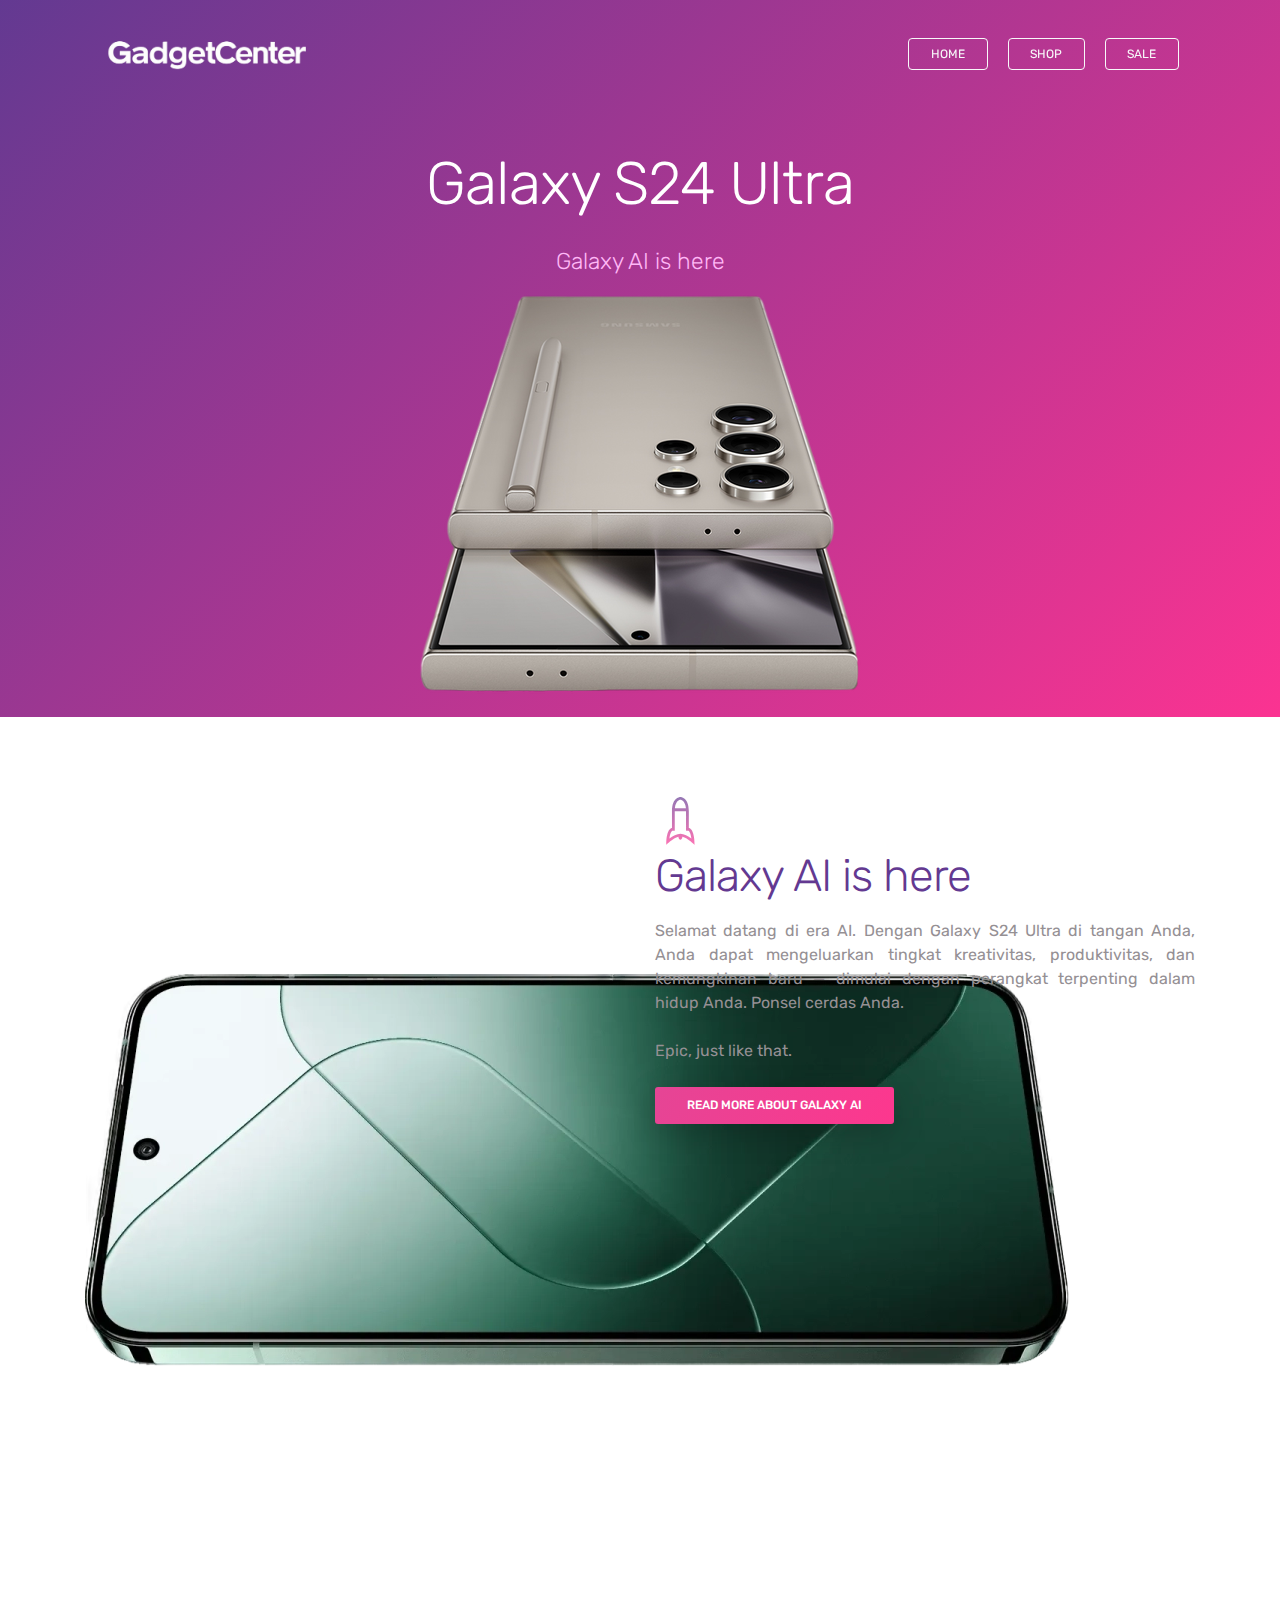
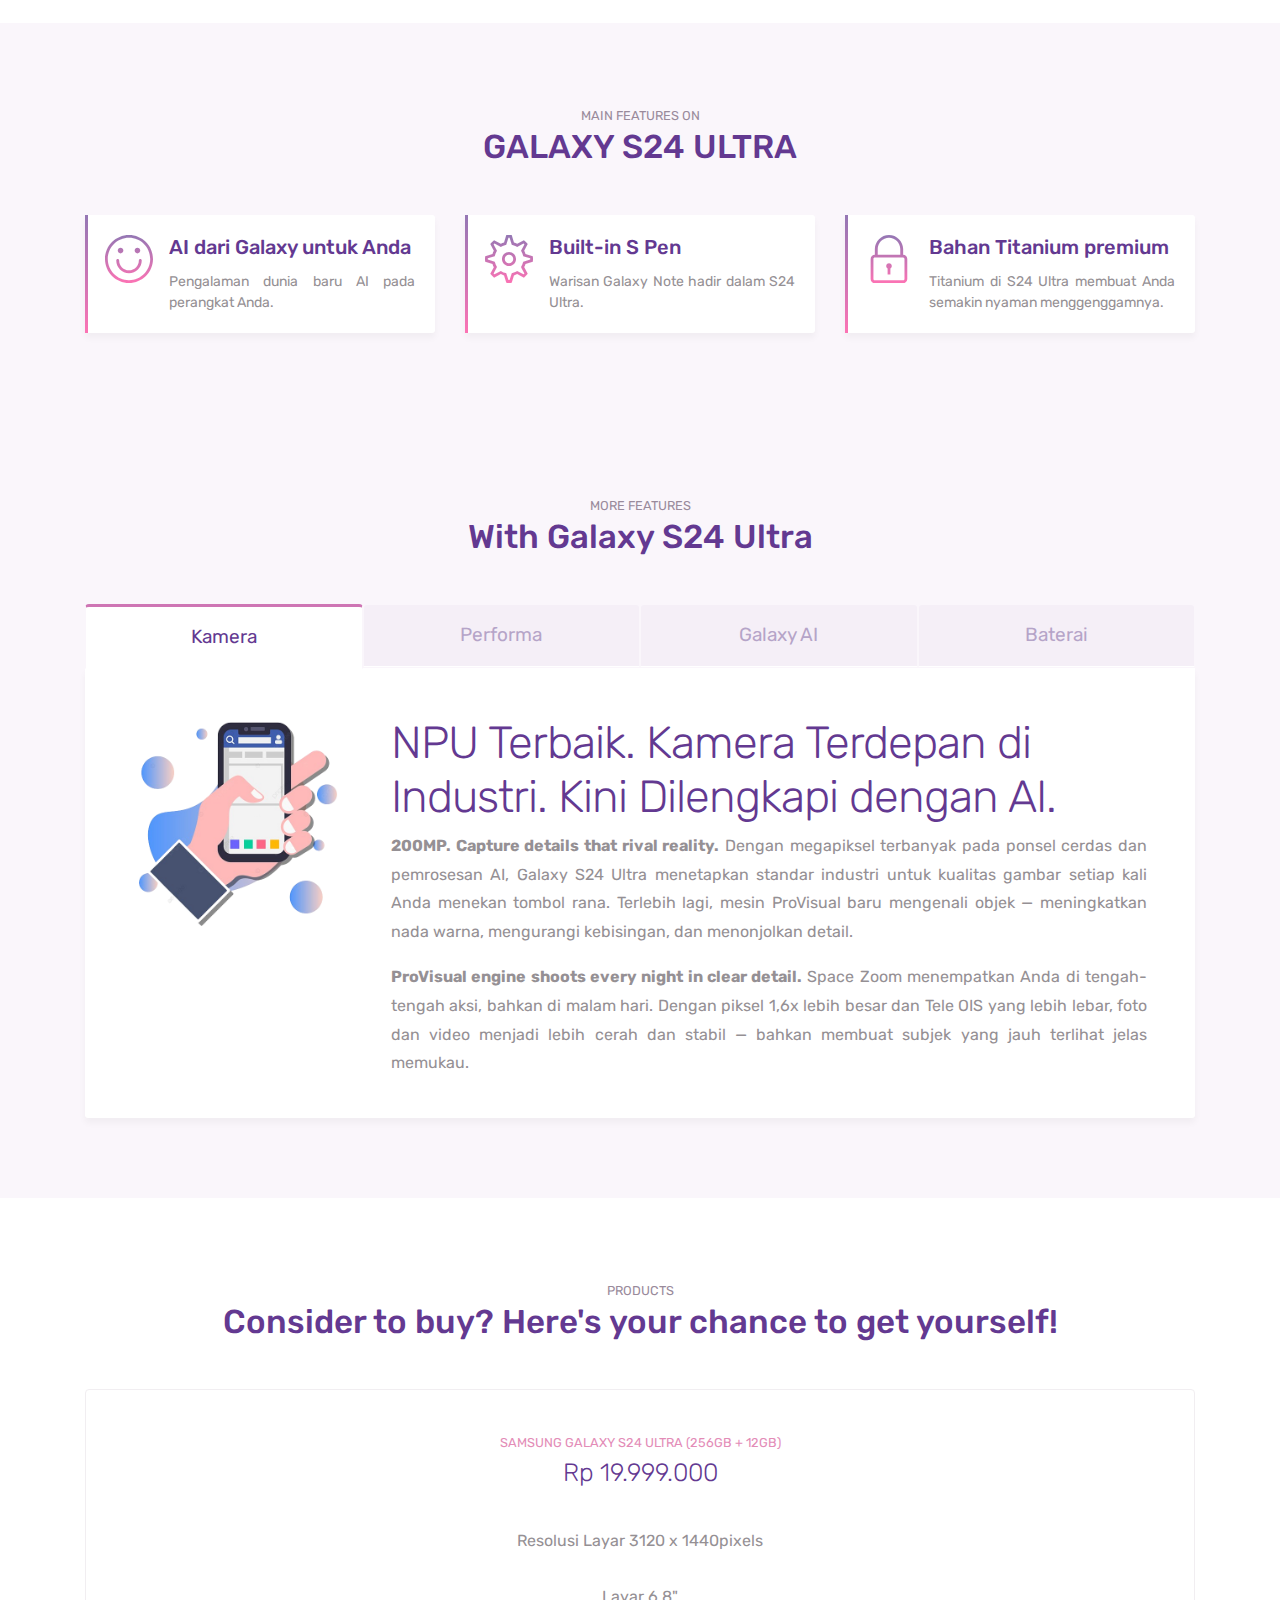
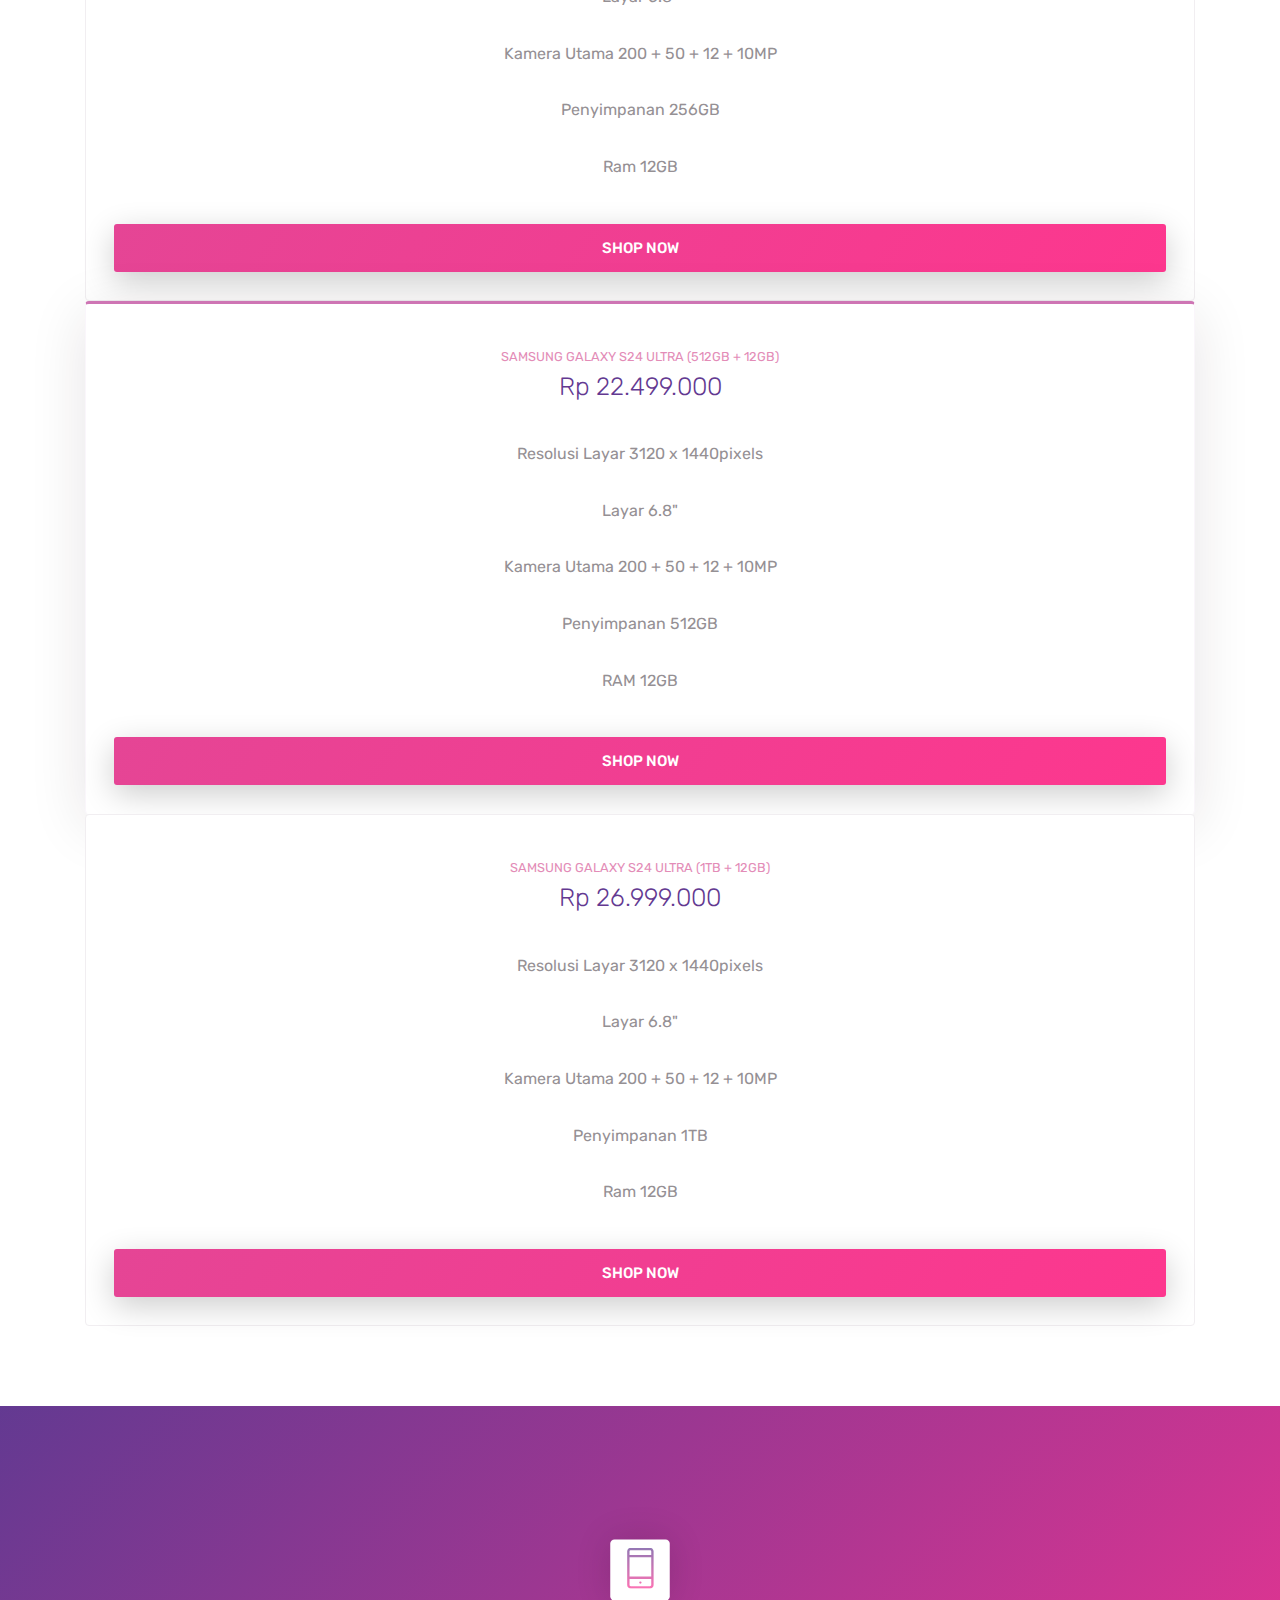
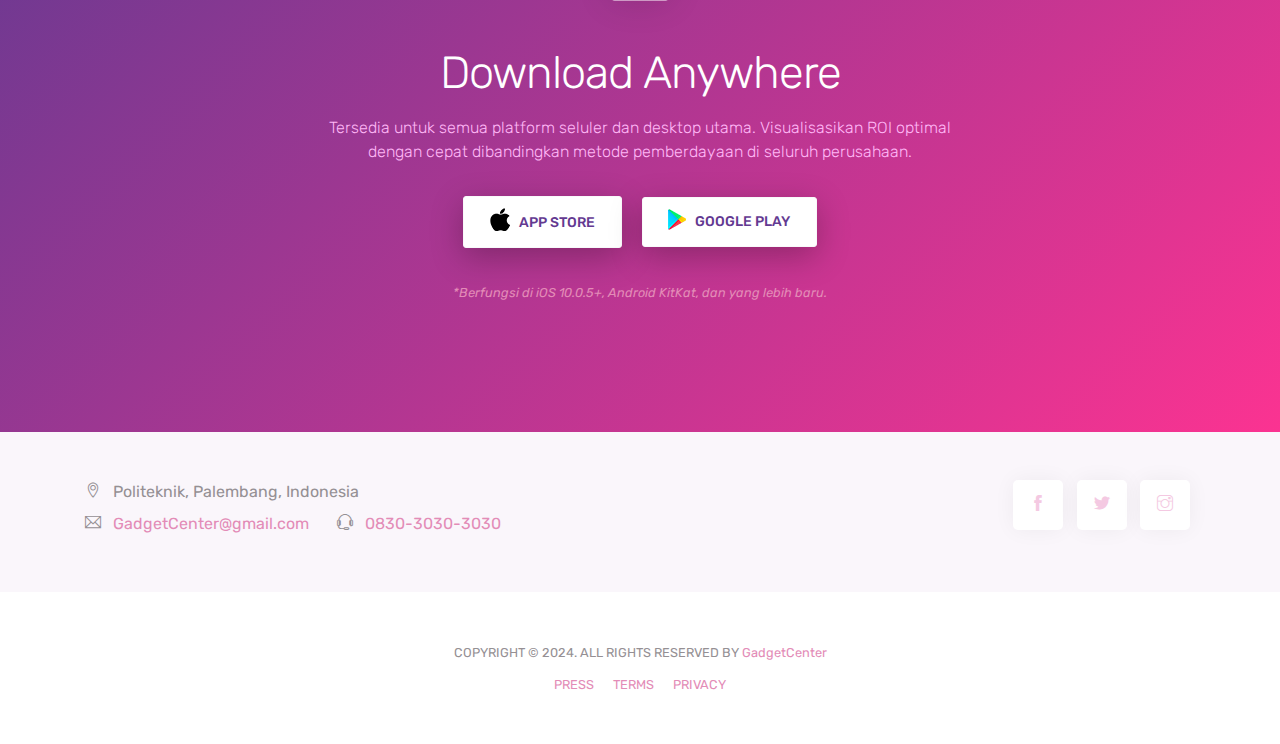
<file: GadgetCenter(FirstWEB)/samsung24ultra-web.html>
<!DOCTYPE html>
<html lang="en">
<head>
    <title>Samsung Galaxy S24 Ultra - GadgetCenter</title>
    <meta charset="UTF-8">
    <meta
      name="viewport"
      content="width=device-width, initial-scale=1, shrink-to-fit=no"
    />
    <meta
      name="description"
      content="Mobland - Mobile App Landing Page Template"
    />
    <meta
      name="keywords"
      content="HTML5, bootstrap, mobile, app, landing, ios, android, responsive"
    />

    <!-- Font -->
    <link rel="dns-prefetch" href="//fonts.googleapis.com" />
    <link
      href="https://fonts.googleapis.com/css?family=Rubik:300,400,500"
      rel="stylesheet"
    />

    <!-- Bootstrap CSS -->
    <link rel="stylesheet" href="css/bootstrap.min.css" />
    <!-- Themify Icons -->
    <link rel="stylesheet" href="css/themify-icons.css" />
    <!-- Owl carousel -->
    <link rel="stylesheet" href="css/owl.carousel.min.css" />
    <!-- Main css -->
    <link href="css/style.css" rel="stylesheet" />
</head>
<body data-spy="scroll" data-target="#navbar" data-offset="30">

    <!-- Nav Menu -->
    <div class="nav-menu fixed-top">
        <div class="container">
          <div class="row">
            <div class="col-md-12">
              <nav class="navbar navbar-dark navbar-expand-lg">
                <a class="navbar-brand" href="index.html"
                  ><img
                    src="A.image/GadgetCenter-logo2N.png"
                    class="img-fluid"
                    alt="logo"
                /></a>
                <button
                  class="navbar-toggler"
                  type="button"
                  data-toggle="collapse"
                  data-target="#navbar"
                  aria-controls="navbar"
                  aria-expanded="false"
                  aria-label="Toggle navigation"
                >
                  <span class="navbar-toggler-icon"></span>
                </button>
                <div class="collapse navbar-collapse" id="navbar">
                  <ul class="navbar-nav ml-auto">
                    <li class="nav-item">
                      <a
                        href="index.html"
                        class="btn btn-outline-light my-3 my-sm-0 ml-lg-3"
                        >Home</a
                      >
                      <a
                        href="shop.html"
                        class="btn btn-outline-light my-3 my-sm-0 ml-lg-3"
                        >Shop</a
                      >
                      <a
                        href="sale.html"
                        class="btn btn-outline-light my-3 my-sm-0 ml-lg-3"
                        >Sale</a
                      >
                    </li>
                  </ul>
                </div>
              </nav>
            </div>
          </div>
        </div>
    </div>

    <header class="bg-gradient" id="home">
        <div class="container mt-5">
          <h1>Galaxy S24 Ultra</h1>
          <p class="tagline">
            Galaxy AI is here
          </p>
        </div>
        <div class="img-holder mt-3">
          <img src="A.image/galaxys24ultra.png" alt="phone" class="img-fluid1" />
        </div>
    </header>
    <div class="section">
        <div class="container">
          <div class="row">
            <div class="col-lg-6 offset-lg-6">
              <div class="box-icon1">
                <span class="ti-rocket gradient-fill ti-3x"></span>
              </div>
              <h2>Galaxy AI is here</h2>
              <p class="mb-4">
                Selamat datang di era AI. Dengan Galaxy S24 Ultra di tangan Anda, Anda dapat
                mengeluarkan tingkat kreativitas, produktivitas, dan kemungkinan baru —
                dimulai dengan perangkat terpenting dalam hidup Anda. Ponsel cerdas Anda.
              </p>
              <p class="mb-4">
                Epic, just like that.
              </p>
              <a href="#" class="btn btn-primary">Read more about Galaxy AI</a>
            </div>
          </div>
          <div class="perspective-phone">
            <img
              src="A.image/xiaomiperspective.png"
              alt="perspective phone"
              class="img-fluid1"
            />
          </div>
        </div>
    </div>
    <!-- // end .section -->

    <div class="section light-bg" id="features">
        <div class="container">
          <div class="section-title">
            <small>MAIN FEATURES ON</small>
            <h3>GALAXY S24 ULTRA</h3>
          </div>
  
          <div class="row">
            <div class="col-12 col-lg-4">
              <div class="card features">
                <div class="card-body">
                  <div class="media">
                    <span class="ti-face-smile gradient-fill ti-3x mr-3"></span>
                    <div class="media-body">
                      <h4 class="card-title">AI dari Galaxy untuk Anda</h4>
                      <p class="card-text">
                        Pengalaman dunia baru AI pada perangkat Anda.
                      </p>
                    </div>
                  </div>
                </div>
              </div>
            </div>
            <div class="col-12 col-lg-4">
              <div class="card features">
                <div class="card-body">
                  <div class="media">
                    <span class="ti-settings gradient-fill ti-3x mr-3"></span>
                    <div class="media-body">
                      <h4 class="card-title">Built-in S Pen</h4>
                      <p class="card-text">
                        Warisan Galaxy Note hadir dalam S24 Ultra.
                      </p>
                    </div>
                  </div>
                </div>
              </div>
            </div>
            <div class="col-12 col-lg-4">
              <div class="card features">
                <div class="card-body">
                  <div class="media">
                    <span class="ti-lock gradient-fill ti-3x mr-3"></span>
                    <div class="media-body">
                      <h4 class="card-title">Bahan Titanium premium</h4>
                      <p class="card-text">
                        Titanium di S24 Ultra membuat Anda semakin nyaman menggenggamnya.
                      </p>
                    </div>
                  </div>
                </div>
              </div>
            </div>
          </div>
        </div>
    </div>

    <div class="section light-bg">
        <div class="container">
          <div class="section-title">
            <small>MORE FEATURES</small>
            <h3>With Galaxy S24 Ultra</h3>
          </div>
  
          <ul class="nav nav-tabs nav-justified" role="tablist">
            <li class="nav-item">
              <a class="nav-link active" data-toggle="tab" href="#communication"
                >Kamera</a
              >
            </li>
            <li class="nav-item">
              <a class="nav-link" data-toggle="tab" href="#schedule"
                >Performa</a
              >
            </li>
            <li class="nav-item">
              <a class="nav-link" data-toggle="tab" href="#messages"
                >Galaxy AI</a
              >
            </li>
            <li class="nav-item">
              <a class="nav-link" data-toggle="tab" href="#livechat">Baterai</a>
            </li>
          </ul>
          <div class="tab-content">
            <div class="tab-pane fade show active" id="communication">
              <div class="d-flex flex-column flex-lg-row">
                <img
                  src="A.image/layanan-hp1.png"
                  alt="graphic"
                  class="img-fluid rounded align-self-start mr-lg-5 mb-5 mb-lg-0"
                />
                <div>
                  <h2>NPU Terbaik. Kamera Terdepan di Industri. Kini Dilengkapi dengan AI.</h2>
                  <p class="card-text1">
                    <b>200MP. Capture details that rival reality.</b> Dengan megapiksel terbanyak
                    pada ponsel cerdas dan pemrosesan AI, Galaxy S24 Ultra menetapkan standar
                    industri untuk kualitas gambar setiap kali Anda menekan tombol rana. Terlebih
                    lagi, mesin ProVisual baru mengenali objek — meningkatkan nada warna, mengurangi
                    kebisingan, dan menonjolkan detail.
                  </p>
                  <P class="card-text1">
                    <b>ProVisual engine shoots every night in clear detail.</b> Space Zoom menempatkan
                    Anda di tengah-tengah aksi, bahkan di malam hari. Dengan piksel 1,6x lebih besar
                    dan Tele OIS yang lebih lebar, foto dan video menjadi lebih cerah dan stabil —
                    bahkan membuat subjek yang jauh terlihat jelas memukau.
                  </P>
                </div>
              </div>
            </div>
            <div class="tab-pane fade" id="schedule">
              <div class="d-flex flex-column flex-lg-row">
                <div>
                  <h2>Gameplay Smartphone yang Paling Hiper-realistis</h2>
  
                  <p class="card-text1">
                    Kemenangan dapat menjadi milik Anda dengan Snapdragon® 8 Gen 3 baru untuk Galaxy.
                    Pemrosesan yang lebih cepat memberi Anda kekuatan yang Anda perlukan untuk semua
                    gameplay yang Anda inginkan. Kemudian, wujudkan efek grafis secara real-time dengan
                    Ray Tracing untuk bayangan dan pantulan yang sangat realistis.
                  </p>
                  <p class="card-text1">
                    Dan coba tebak? Kami hampir menggandakan ukuran Ruang Vapor Galaxy S24 Ultra untuk
                    meningkatkan pembuangan panas dan memberi Anda pengalaman grafis mulus seperti yang
                    diharapkan.
                  </p>
                </div>
                <img
                  src="A.image/layanan-hp1.png"
                  alt="graphic"
                  class="img-fluid rounded align-self-start mr-lg-5 mb-5 mb-lg-0"
                />
              </div>
            </div>
            <div class="tab-pane fade" id="messages">
              <div class="d-flex flex-column flex-lg-row">
                <img
                  src="A.image/layanan-hp1.png"
                  alt="graphic"
                  class="img-fluid rounded align-self-start mr-lg-5 mb-5 mb-lg-0"
                />
                <div>
                  <h2>Dengan AI, semua jadi mudah.</h2>
  
                  <p class="card-text1">
                    Manfaatkan pengalaman realita terhadap AI agar kehidupanmu menjadi mudah.
                    Dengan Circel To Search dari Google, Live Translate, dan Chat Assist,
                    ubahlah hidupmu yang biasa saja menjadi sangat bergairah.
                  </p>
                </div>
              </div>
            </div>
            <div class="tab-pane fade" id="livechat">
              <div class="d-flex flex-column flex-lg-row">
                <div>
                  <h2>Baterai Sepanjang Hari untuk Bermain Terus Menerus</h2>
                  <p class="card-text1">
                    Dengan kapasitas yang sangat besar dan efisiensi energi yang lebih besar, baterai
                    Ultra memberi Anda masa pakai ekstra pada saat yang paling penting — seperti
                    pertarungan bos epik yang telah Anda persiapkan.
                  </p>
                  <p class="card-text1">
                    Dapat menonton video hingga 30 jam dan mendengarkan musik hingga 95 jam.
                  </p>
                </div>
                <img
                  src="A.image/layanan-hp1.png"
                  alt="graphic"
                  class="img-fluid rounded align-self-start mr-lg-5 mb-5 mb-lg-0"
                />
              </div>
            </div>
          </div>
        </div>
    </div>
    <!-- // end .section -->

    <div class="section" id="pricing">
        <div class="container">
          <div class="section-title">
            <small>PRODUCTS</small>
            <h3>Consider to buy? Here's your chance to get yourself!</h3>
          </div>
          <div class="card pricing">
            <div class="card-head">
              <small class="text-primary">SAMSUNG GALAXY S24 ULTRA (256GB + 12GB)</small>
              <span class="price">Rp 19.999.000<sub></sub></span>
            </div>
            <ul class="list-group list-group-flush">
              <div class="list-group-item">
                Resolusi Layar 3120 x 1440pixels
              </div>
              <div class="list-group-item">Layar 6.8"</div>
              <div class="list-group-item">
                Kamera Utama 200 + 50 + 12 + 10MP
              </div>
              <div class="list-group-item">Penyimpanan 256GB</div>
              <div class="list-group-item">Ram 12GB</div>
            </ul>
            <div class="card-body">
              <a href="#" class="btn btn-primary btn-lg btn-block">Shop Now</a>
            </div>
          </div>
          <div class="card-deck">
            <div class="card pricing popular">
              <div class="card-head">
                <small class="text-primary">SAMSUNG GALAXY S24 ULTRA (512GB + 12GB)</small>
                <span class="price">Rp 22.499.000<sub></sub></span>
              </div>
              <ul class="list-group list-group-flush">
                <div class="list-group-item">
                  Resolusi Layar 3120 x 1440pixels
                </div>
                <div class="list-group-item">Layar 6.8"</div>
                <div class="list-group-item">Kamera Utama 200 + 50 + 12 + 10MP</div>
                <div class="list-group-item">Penyimpanan 512GB </div>
                <div class="list-group-item">RAM 12GB</div>
              </ul>
              <div class="card-body">
                <a href="#" class="btn btn-primary btn-lg btn-block">Shop Now</a>
              </div>
            </div>
          </div>
          <div class="card pricing">
            <div class="card-head">
              <small class="text-primary">SAMSUNG GALAXY S24 ULTRA (1TB + 12GB)</small>
              <span class="price">Rp 26.999.000<sub></sub></span>
            </div>
            <ul class="list-group list-group-flush">
              <div class="list-group-item">
                Resolusi Layar 3120 x 1440pixels
              </div>
              <div class="list-group-item">Layar 6.8"</div>
              <div class="list-group-item">
                Kamera Utama 200 + 50 + 12 + 10MP
              </div>
              <div class="list-group-item">Penyimpanan 1TB</div>
              <div class="list-group-item">Ram 12GB</div>
            </ul>
            <div class="card-body">
              <a href="#" class="btn btn-primary btn-lg btn-block">Shop Now</a>
            </div>
          </div>
        </div>
    </div>
    <!-- // end .pricing -->
    <div class="section bg-gradient">
        <div class="container">
          <div class="call-to-action">
            <div class="box-icon">
              <span class="ti-mobile gradient-fill ti-3x"></span>
            </div>
            <h2>Download Anywhere</h2>
            <p class="tagline">
              Tersedia untuk semua platform seluler dan desktop utama.
              Visualisasikan ROI optimal dengan cepat dibandingkan metode
              pemberdayaan di seluruh perusahaan.
            </p>
            <div class="my-4">
              <a href="#" id="appStoreBtn" class="btn btn-light"
                ><img src="A.image/appleicon.png" alt="icon" /> App Store</a
              >
              <a href="#" id="googlePlayBtn" class="btn btn-light"
                ><img src="A.image/playicon.png" alt="icon" /> Google play</a
              >
            </div>
            <p class="text-primary">
              <small
                ><i>*Berfungsi di iOS 10.0.5+, Android KitKat, dan yang lebih baru. </i></small
              >
            </p>
          </div>
        </div>
      </div>
      <!-- // end .section -->
  
      <div class="light-bg py-5" id="contact">
        <div class="container">
          <div class="row">
            <div class="col-lg-6 text-center text-lg-left">
              <p class="mb-2">
                <span class="ti-location-pin mr-2"></span> Politeknik, Palembang, Indonesia
              </p>
              <div class="d-block d-sm-inline-block">
                <p class="mb-2">
                  <span class="ti-email mr-2"></span>
                  <a class="mr-4" href="mailto:support@mobileapp.com"
                    >GadgetCenter@gmail.com</a
                  >
                </p>
              </div>
              <div class="d-block d-sm-inline-block">
                <p class="mb-0">
                  <span class="ti-headphone-alt mr-2"></span>
                  <a href="tel:51836362800">0830-3030-3030</a>
                </p>
              </div>
            </div>
            <div class="col-lg-6">
              <div class="social-icons">
                <a href="#"><span class="ti-facebook"></span></a>
                <a href="#"><span class="ti-twitter-alt"></span></a>
                <a href="#"><span class="ti-instagram"></span></a>
              </div>
            </div>
          </div>
        </div>
    </div>
    <!-- // end .section -->
    <footer class="my-5 text-center">
        <!-- Copyright removal is not prohibited! -->
        <p class="mb-2">
          <small
            >COPYRIGHT © 2024. ALL RIGHTS RESERVED BY
            <a href="https://colorlib.com">GadgetCenter</a></small
          >
        </p>
  
        <small>
          <a href="#" class="m-2">PRESS</a>
          <a href="#" class="m-2">TERMS</a>
          <a href="#" class="m-2">PRIVACY</a>
        </small>
    </footer>

    <!-- jQuery and Bootstrap -->
    <script src="js/jquery-3.2.1.min.js"></script>
    <script src="js/bootstrap.bundle.min.js"></script>
    <!-- Plugins JS -->
    <script src="js/owl.carousel.min.js"></script>
    <!-- Custom JS -->
    <script src="js/script.js"></script>
    <script>
        document.getElementById('appStoreBtn').addEventListener('click', function(event) {
            event.preventDefault(); // Mencegah default action dari link
            alert('Anda akan dialihkan ke App Store untuk penginstalan');
        });
    
        document.getElementById('googlePlayBtn').addEventListener('click', function(event) {
            event.preventDefault(); // Mencegah default action dari link
            alert('Anda akan dialihkan ke Play Store untuk penginstalan');
        });
    </script>
</body>
</html>
</file>
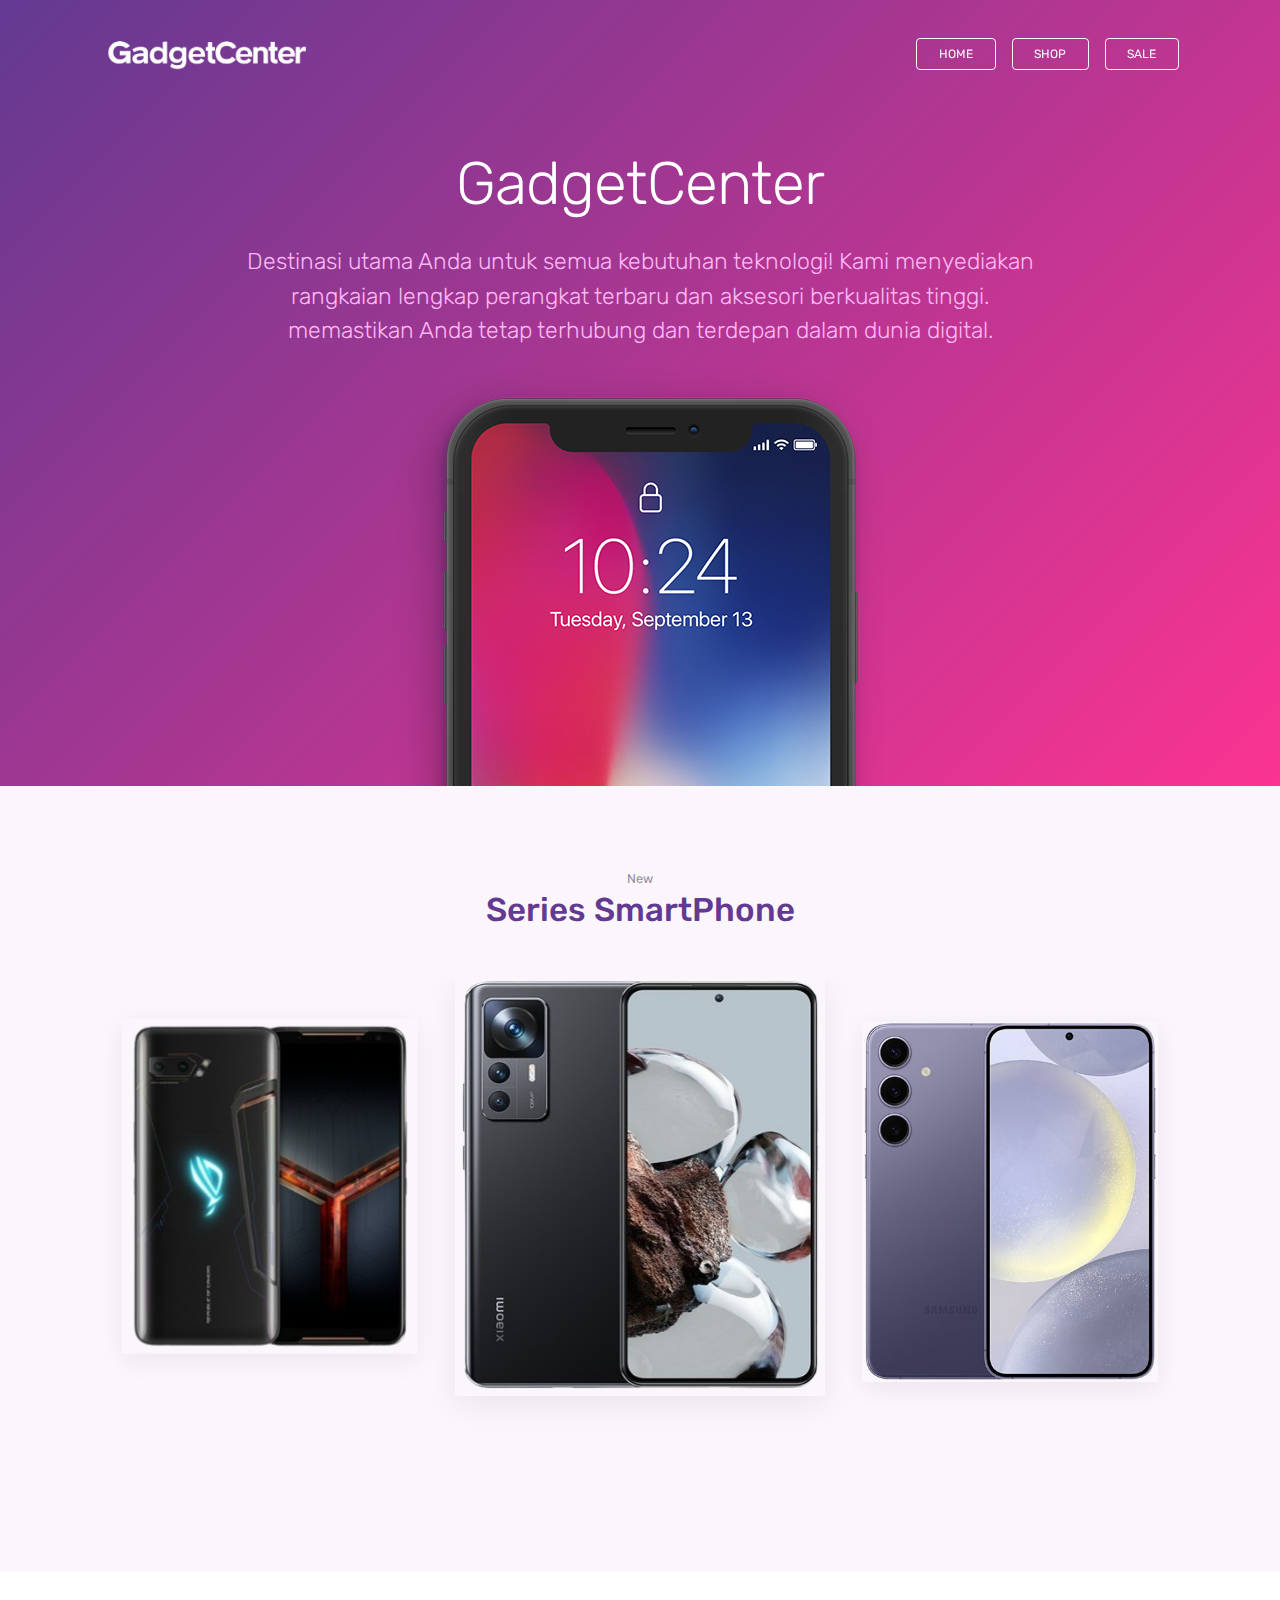
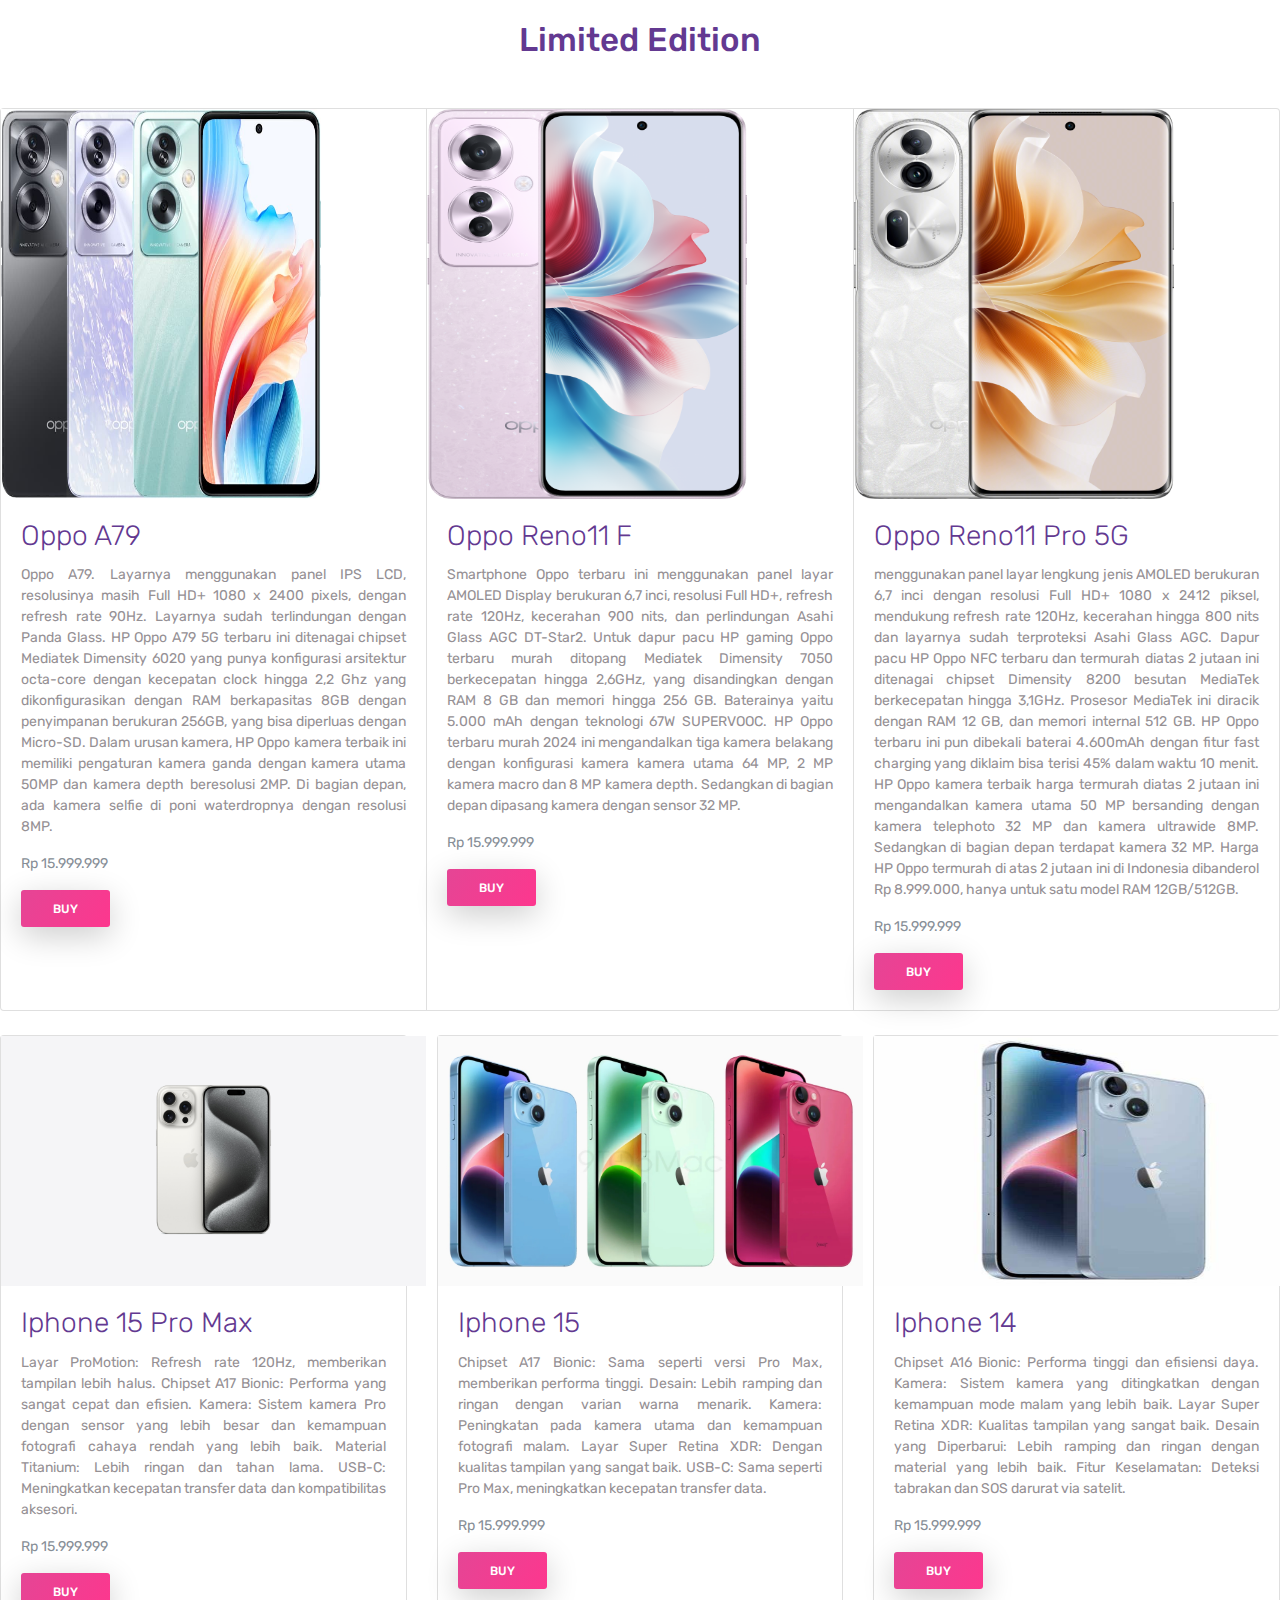
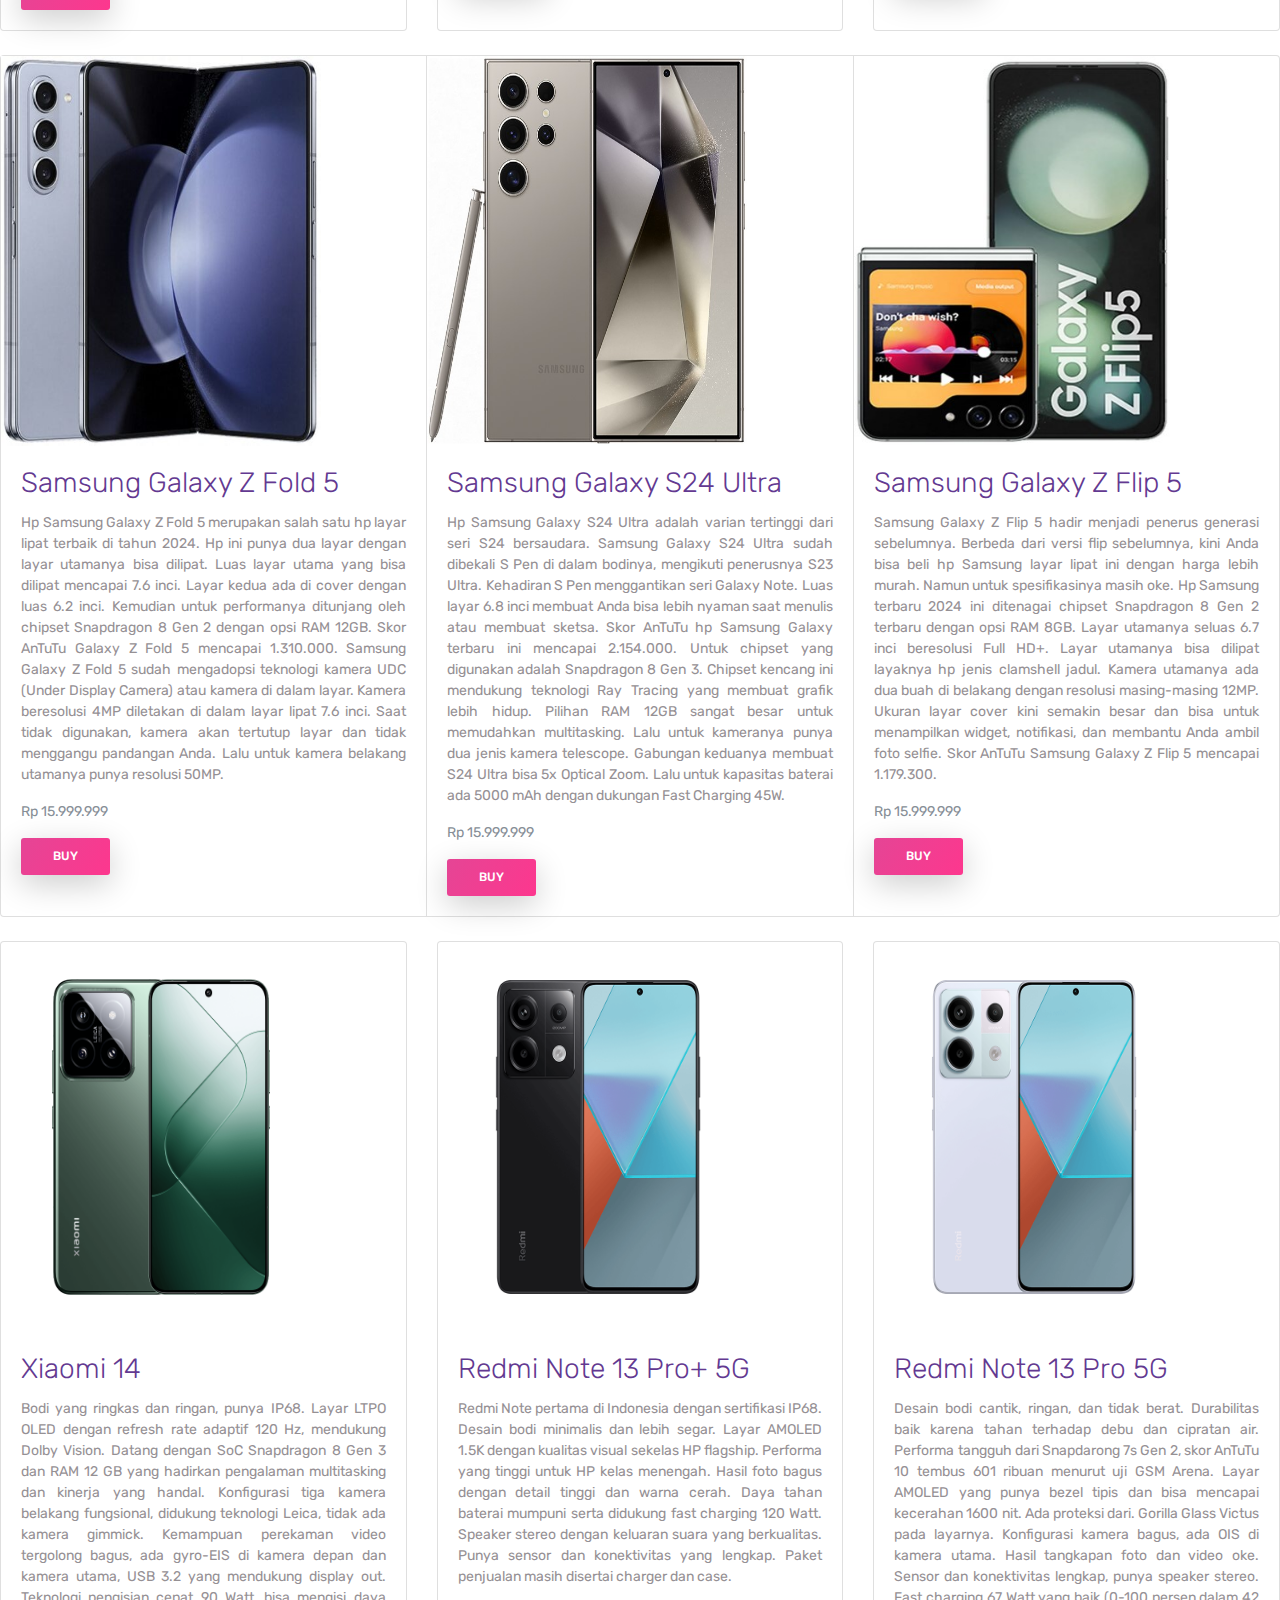
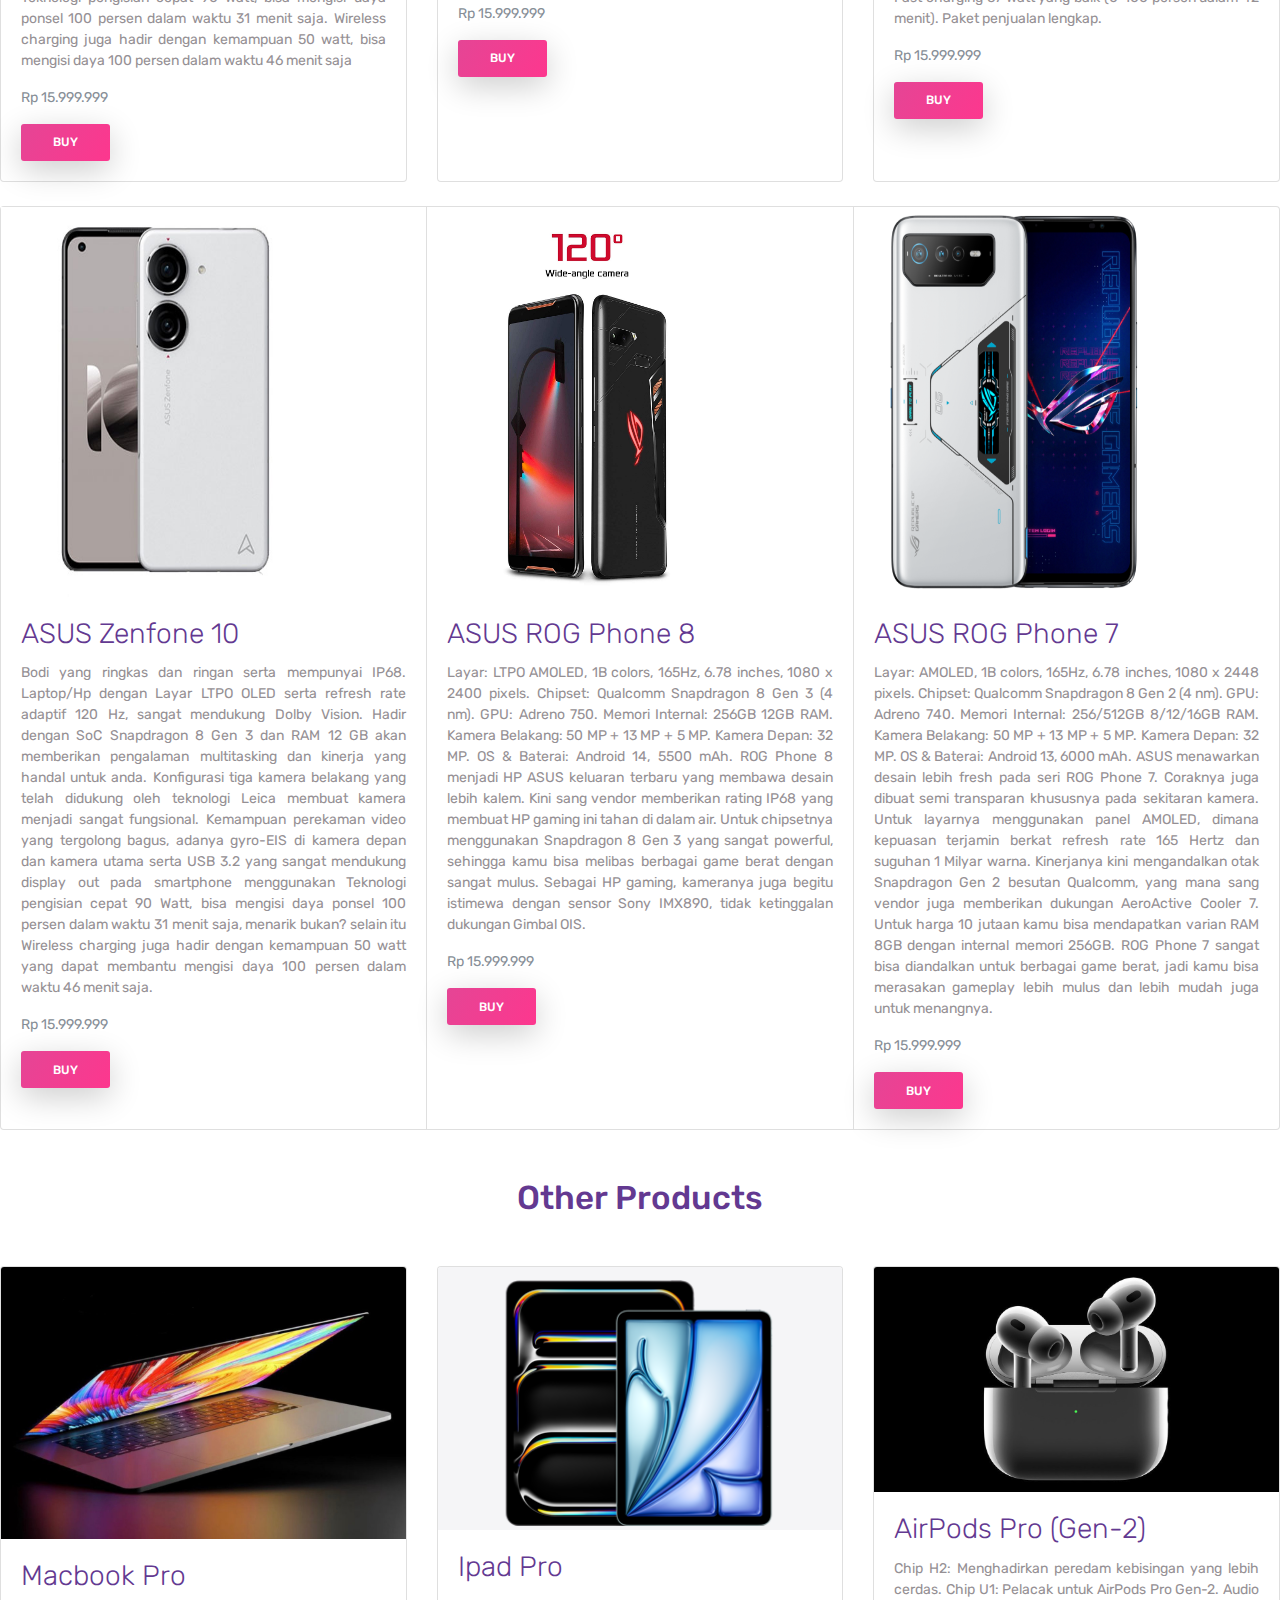
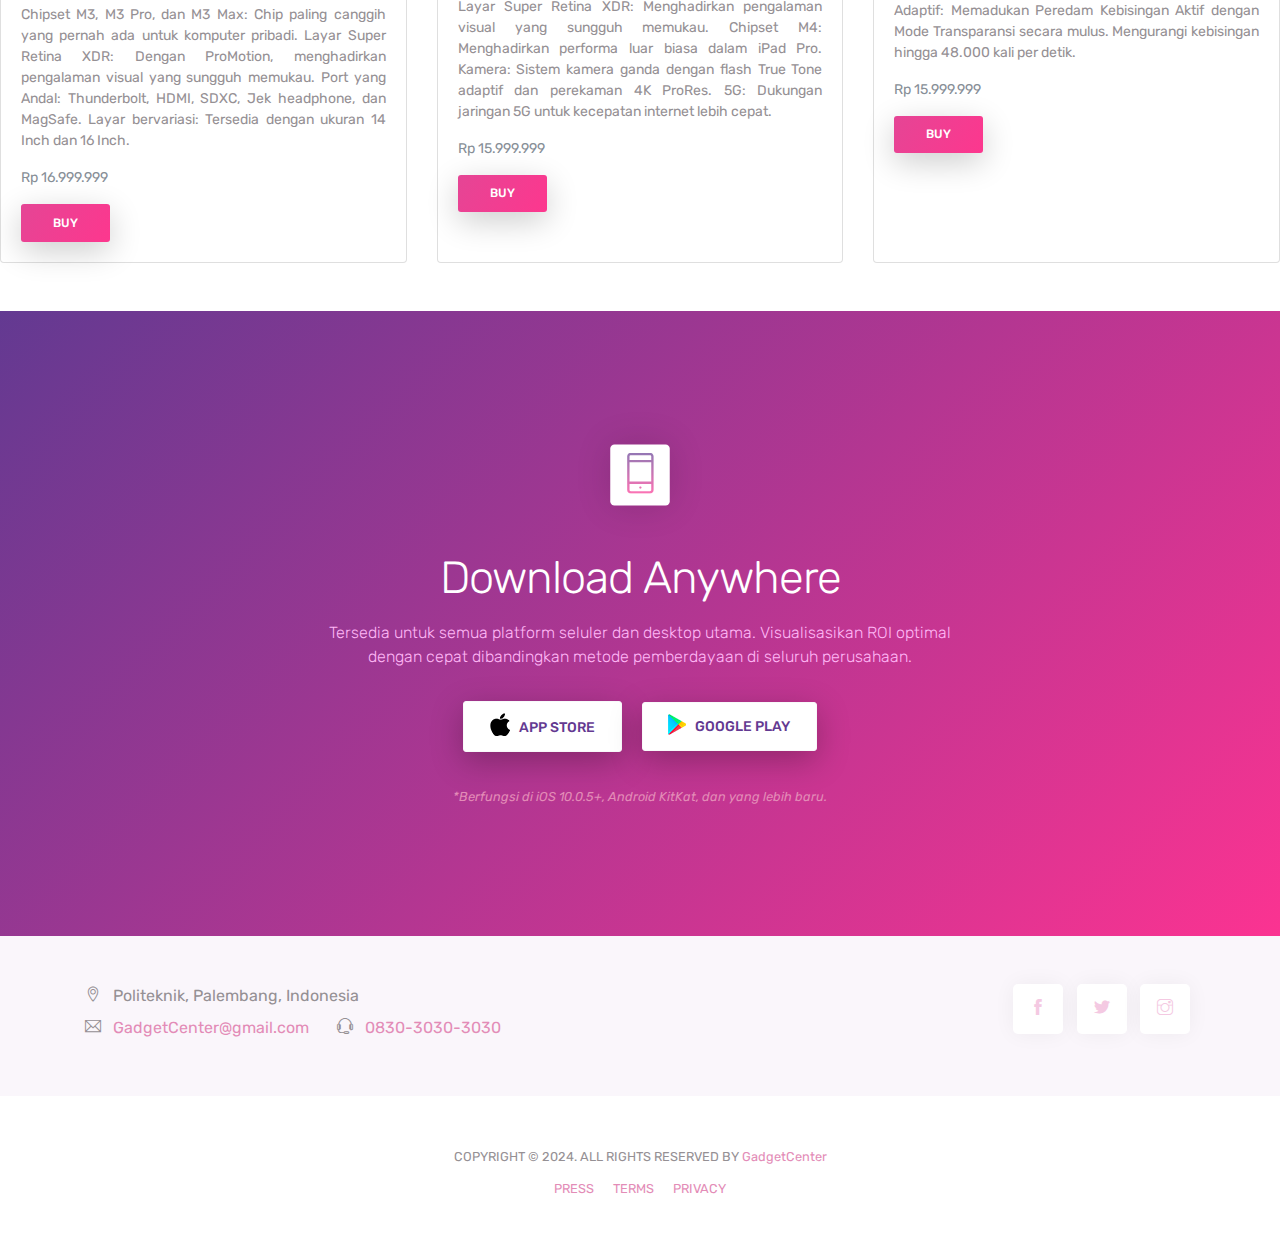
<file: GadgetCenter(FirstWEB)/shop.html>
<!DOCTYPE html>
<html lang="en">
  <!--

Page    : index / MobApp
Version : 1.0
Author  : Colorlib
URI     : https://colorlib.com

 -->

  <head>
    <title>GadgetCenter</title>
    <!-- Required meta tags -->
    <meta charset="utf-8" />
    <meta
      name="viewport"
      content="width=device-width, initial-scale=1, shrink-to-fit=no"
    />
    <meta
      name="description"
      content="Mobland - Mobile App Landing Page Template"
    />
    <meta
      name="keywords"
      content="HTML5, bootstrap, mobile, app, landing, ios, android, responsive"
    />

    <!-- Font -->
    <link rel="dns-prefetch" href="//fonts.googleapis.com" />
    <link
      href="https://fonts.googleapis.com/css?family=Rubik:300,400,500"
      rel="stylesheet"
    />
    
    <!-- Bootstrap CSS -->
    <link rel="stylesheet" href="css/bootstrap.min.css" />
    <!-- Themify Icons -->
    <link rel="stylesheet" href="css/themify-icons.css" />
    <!-- Owl carousel -->
    <link rel="stylesheet" href="css/owl.carousel.min.css" />
    <!-- Main css -->
    <link href="css/style.css" rel="stylesheet" />
  </head>

  <body data-spy="scroll" data-target="#navbar" data-offset="30">
    <!-- Nav Menu -->

    <div class="nav-menu fixed-top">
      <div class="container">
        <div class="row">
          <div class="col-md-12">
            <nav class="navbar navbar-dark navbar-expand-lg">
              <a class="navbar-brand" href="index.html"
                ><img
                  src="A.image/GadgetCenter-logo2N.png"
                  class="img-fluid"
                  alt="logo"
              /></a>
              <button
                class="navbar-toggler"
                type="button"
                data-toggle="collapse"
                data-target="#navbar"
                aria-controls="navbar"
                aria-expanded="false"
                aria-label="Toggle navigation"
              >
                <span class="navbar-toggler-icon"></span>
              </button>
              <div class="collapse navbar-collapse" id="navbar">
                <ul class="navbar-nav ml-auto">
                    <li class="nav-item">
                        <a
                          href="index.html"
                          class="btn btn-outline-light my-3 my-sm-0 ml-lg-3"
                          >HOME</a
                        >
                      </li>
                  <li class="nav-item">
                    <a
                      href="#"
                      class="btn btn-outline-light my-3 my-sm-0 ml-lg-3"
                      >SHOP</a
                    >
                  </li>
                  <li class="nav-item">
                    <a
                      href="sale.html"
                      class="btn btn-outline-light my-3 my-sm-0 ml-lg-3"
                      >SALE</a
                    >
                  </li>
                </ul>
              </div>
            </nav>
          </div>
        </div>
      </div>
    </div>

    <header class="bg-gradient" id="home">
      <div class="container mt-5">
        <h1>GadgetCenter</h1>
        <p class="tagline">
          Destinasi utama Anda untuk semua kebutuhan teknologi! Kami menyediakan
          rangkaian lengkap perangkat terbaru dan aksesori berkualitas tinggi.
          memastikan Anda tetap terhubung dan terdepan dalam dunia digital.
        </p>
      </div>
      <div class="img-holder mt-3">
        <img src="A.image/iphonex.png" alt="phone" class="img-fluid1" />
      </div>
    </header>    
     <!-- // end .section -->

     <!------------------------------------------------------------------------------------>
     <div class="section light-bg" id="gallery">
         <div class="container">
           <div class="section-title">
             <small>New</small>
             <h3>Series SmartPhone</h3>
           </div>
   
           <div class="img-gallery owl-carousel owl-theme">
             <img src="A.image/Hp1N2.png" alt="image" />
             <img src="A.image/Hp2N.png" alt="image" />
             <img src="A.image/Hp3N.png" alt="image" />
             <img src="A.image/Hp4N2.png" alt="image" />
           </div>
         </div>
       </div>

       <!------------------------------------------------------------------------------------>

   

      <br><br>
      <h3 class="section-title"> Limited Edition </h3>

      <div class="card-group">
        <div class="card">
          <img class="gambar3" src="A.image/oppo1.jpg" alt="Card image cap">
          <div class="card-body">
            <h5 class="card-title">Oppo A79</h5>
            <p class="card-text">Oppo A79. Layarnya menggunakan panel IPS LCD, resolusinya masih Full HD+ 1080 x 2400 pixels, dengan refresh rate 90Hz. Layarnya sudah terlindungan dengan Panda Glass. HP Oppo A79 5G terbaru ini ditenagai chipset Mediatek Dimensity 6020 yang punya konfigurasi arsitektur octa-core dengan kecepatan clock hingga 2,2 Ghz yang dikonfigurasikan dengan RAM berkapasitas 8GB dengan penyimpanan berukuran 256GB, yang bisa diperluas dengan Micro-SD. Dalam urusan kamera, HP Oppo kamera terbaik ini memiliki pengaturan kamera ganda dengan kamera utama 50MP dan kamera depth beresolusi 2MP. Di bagian depan, ada kamera selfie di poni waterdropnya dengan resolusi 8MP.</p>
            <p class="card-text"><large class="text-muted"> Rp 15.999.999</large></p>
            <a href="#" class="btn btn-primary">BUY</a>
          </div>
        </div>
        <div class="card">
          <img class="gambar3" src="A.image/oppo2.png" alt="Card image cap">
          <div class="card-body">
            <h5 class="card-title">Oppo Reno11 F</h5>
            <p class="card-text">Smartphone Oppo terbaru ini menggunakan panel layar AMOLED Display berukuran 6,7 inci, resolusi Full HD+, refresh rate 120Hz, kecerahan 900 nits, dan perlindungan Asahi Glass AGC DT-Star2. Untuk dapur pacu HP gaming Oppo terbaru murah ditopang Mediatek Dimensity 7050 berkecepatan hingga 2,6GHz, yang disandingkan dengan RAM 8 GB dan memori hingga 256 GB. Baterainya yaitu 5.000 mAh dengan teknologi 67W SUPERVOOC. HP Oppo terbaru murah 2024 ini mengandalkan tiga kamera belakang dengan konfigurasi kamera kamera utama 64 MP, 2 MP kamera macro dan 8 MP kamera depth. Sedangkan di bagian depan dipasang kamera dengan sensor 32 MP.</p>
            <p class="card-text"><large class="text-muted"> Rp 15.999.999</large></p>
            <a href="#" class="btn btn-primary">BUY</a>
          </div>
        </div>
        <div class="card">
          <img class="gambar3" src="A.image/oppo3.png" alt="Card image cap">
          <div class="card-body">
            <h5 class="card-title">Oppo Reno11 Pro 5G</h5>
            <p class="card-text">menggunakan panel layar lengkung jenis AMOLED berukuran 6,7 inci dengan resolusi Full HD+ 1080 x 2412 piksel, mendukung refresh rate 120Hz, kecerahan hingga 800 nits dan layarnya sudah terproteksi Asahi Glass AGC. Dapur pacu HP Oppo NFC terbaru dan termurah diatas 2 jutaan ini ditenagai chipset Dimensity 8200 besutan MediaTek berkecepatan hingga 3,1GHz. Prosesor MediaTek ini diracik dengan RAM 12 GB, dan memori internal 512 GB. HP Oppo terbaru ini pun dibekali baterai 4.600mAh dengan fitur fast charging yang diklaim bisa terisi 45% dalam waktu 10 menit. HP Oppo kamera terbaik harga termurah diatas 2 jutaan ini mengandalkan kamera utama 50 MP bersanding dengan kamera telephoto 32 MP dan kamera ultrawide 8MP. Sedangkan di bagian depan terdapat kamera 32 MP. Harga HP Oppo termurah di atas 2 jutaan ini di Indonesia dibanderol Rp 8.999.000, hanya untuk satu model RAM 12GB/512GB.</p>
            <p class="card-text"><large class="text-muted"> Rp 15.999.999</large></p>
            <a href="#" class="btn btn-primary">BUY</a>
          </div>
        </div>
      </div>



      <!------------------------------------------------------------------------------------>
      <br>
      <div class="card-deck">
        <div class="card">
          <img class="gambar2" src="A.image/iphone-15-promax.jpeg" alt="Card image cap">
          <div class="card-body">
            <h5 class="card-title">Iphone 15 Pro Max</h5>
            <p class="card-text">Layar ProMotion: Refresh rate 120Hz, memberikan tampilan lebih halus. Chipset A17 Bionic: Performa yang sangat cepat dan efisien. Kamera: Sistem kamera Pro dengan sensor yang lebih besar dan kemampuan fotografi cahaya rendah yang lebih baik. Material Titanium: Lebih ringan dan tahan lama. USB-C: Meningkatkan kecepatan transfer data dan kompatibilitas aksesori.</p>
            <p class="card-text"><large class="text-muted"> Rp 15.999.999 </large></p>
            <a href="#" class="btn btn-primary">BUY</a>
          </div>
        </div>
        <div class="card">
          <img class="gambar2" src="A.image/iphone-15A.jpg" alt="Card image cap">
          <div class="card-body">
            <h5 class="card-title">Iphone 15</h5>
            <p class="card-text">Chipset A17 Bionic: Sama seperti versi Pro Max, memberikan performa tinggi. Desain: Lebih ramping dan ringan dengan varian warna menarik. Kamera: Peningkatan pada kamera utama dan kemampuan fotografi malam. Layar Super Retina XDR: Dengan kualitas tampilan yang sangat baik. USB-C: Sama seperti Pro Max, meningkatkan kecepatan transfer data.</p>
            <p class="card-text"><large class="text-muted"> Rp 15.999.999</large></p>
            <a href="#" class="btn btn-primary">BUY</a>
          </div>
        </div>
        <div class="card">
          <img class="gambar2" src="A.image/iphone-14.jpeg" alt="Card image cap">
          <div class="card-body">
            <h5 class="card-title">Iphone 14</h5>
            <p class="card-text">Chipset A16 Bionic: Performa tinggi dan efisiensi daya. Kamera: Sistem kamera yang ditingkatkan dengan kemampuan mode malam yang lebih baik. Layar Super Retina XDR: Kualitas tampilan yang sangat baik. Desain yang Diperbarui: Lebih ramping dan ringan dengan material yang lebih baik. Fitur Keselamatan: Deteksi tabrakan dan SOS darurat via satelit.

            </p>
            <p class="card-text"><large class="text-muted"> Rp 15.999.999</large></p>
            <a href="#" class="btn btn-primary">BUY</a>
          </div>
        </div>
      </div>

      <!------------------------------------------------------------------------------------>


    <br>
      <div class="card-group">
        <div class="card">
          <img class="gambar3" src="A.image/samsung1.jpg" alt="Card image cap">
          <div class="card-body">
            <h5 class="card-title">Samsung Galaxy Z Fold 5</h5>
            <p class="card-text">Hp Samsung Galaxy Z Fold 5 merupakan salah satu hp layar lipat terbaik di tahun 2024. Hp ini punya dua layar dengan layar utamanya bisa dilipat. Luas layar utama yang bisa dilipat mencapai 7.6 inci. Layar kedua ada di cover dengan luas 6.2 inci. Kemudian untuk performanya ditunjang oleh chipset Snapdragon 8 Gen 2 dengan opsi RAM 12GB. Skor AnTuTu Galaxy Z Fold 5 mencapai 1.310.000. Samsung Galaxy Z Fold 5 sudah mengadopsi teknologi kamera UDC (Under Display Camera) atau kamera di dalam layar. Kamera beresolusi 4MP diletakan di dalam layar lipat 7.6 inci. Saat tidak digunakan, kamera akan tertutup layar dan tidak menggangu pandangan Anda. Lalu untuk kamera belakang utamanya punya resolusi 50MP.</p>
            <p class="card-text"><large class="text-muted"> Rp 15.999.999</large></p>
            <a href="#" class="btn btn-primary">BUY</a>
          </div>
        </div>
        <div class="card">
          <img class="gambar3" src="A.image/samsung2.jpg" alt="Card image cap">
          <div class="card-body">
            <h5 class="card-title">Samsung Galaxy S24 Ultra</h5>
            <p class="card-text">Hp Samsung Galaxy S24 Ultra adalah varian tertinggi dari seri S24 bersaudara. Samsung Galaxy S24 Ultra sudah dibekali S Pen di dalam bodinya, mengikuti penerusnya S23 Ultra. Kehadiran S Pen menggantikan seri Galaxy Note. Luas layar 6.8 inci membuat Anda bisa lebih nyaman saat menulis atau membuat sketsa. Skor AnTuTu hp Samsung Galaxy terbaru ini mencapai 2.154.000. Untuk chipset yang digunakan adalah Snapdragon 8 Gen 3. Chipset kencang ini mendukung teknologi Ray Tracing yang membuat grafik lebih hidup. Pilihan RAM 12GB sangat besar untuk memudahkan multitasking. Lalu untuk kameranya punya dua jenis kamera telescope. Gabungan keduanya membuat S24 Ultra bisa 5x Optical Zoom. Lalu untuk kapasitas baterai ada 5000 mAh dengan dukungan Fast Charging 45W.</p>
            <p class="card-text"><large class="text-muted"> Rp 15.999.999</large></p>
            <a href="#" class="btn btn-primary">BUY</a>
          </div>
        </div>
        <div class="card">
          <img class="gambar3" src="A.image/samsung3.jpg" alt="Card image cap">
          <div class="card-body">
            <h5 class="card-title">Samsung Galaxy Z Flip 5</h5>
            <p class="card-text">Samsung Galaxy Z Flip 5 hadir menjadi penerus generasi sebelumnya. Berbeda dari versi flip sebelumnya, kini Anda bisa beli hp Samsung layar lipat ini dengan harga lebih murah. Namun untuk spesifikasinya masih oke. Hp Samsung terbaru 2024 ini ditenagai chipset Snapdragon 8 Gen 2 terbaru dengan opsi RAM 8GB. Layar utamanya seluas 6.7 inci beresolusi Full HD+. Layar utamanya bisa dilipat layaknya hp jenis clamshell jadul. Kamera utamanya ada dua buah di belakang dengan resolusi masing-masing 12MP. Ukuran layar cover kini semakin besar dan bisa untuk menampilkan widget, notifikasi, dan membantu Anda ambil foto selfie. Skor AnTuTu Samsung Galaxy Z Flip 5 mencapai 1.179.300.</p>
            <p class="card-text"><large class="text-muted"> Rp 15.999.999</large></p>
            <a href="#" class="btn btn-primary">BUY</a>
          </div>
        </div>
      </div>

      <!------------------------------------------------------------------------------------>

      <br>

      <div class="card-deck">
        <div class="card">
          <img class="gambar4" src="A.image/xiaomi1.png" alt="Card image cap">
          <div class="card-body">
            <h5 class="card-title">Xiaomi 14</h5>
            <p class="card-text">Bodi yang ringkas dan ringan, punya IP68. Layar LTPO OLED dengan refresh rate adaptif 120 Hz, mendukung Dolby Vision. Datang dengan SoC Snapdragon 8 Gen 3 dan RAM 12 GB yang hadirkan pengalaman multitasking dan kinerja yang handal. Konfigurasi tiga kamera belakang fungsional, didukung teknologi Leica, tidak ada kamera gimmick. Kemampuan perekaman video tergolong bagus, ada gyro-EIS di kamera depan dan kamera utama, USB 3.2 yang mendukung display out. Teknologi pengisian cepat 90 Watt, bisa mengisi daya ponsel 100 persen dalam waktu 31 menit saja. Wireless charging juga hadir dengan kemampuan 50 watt, bisa mengisi daya 100 persen dalam waktu 46 menit saja</p>
            <p class="card-text"><large class="text-muted"> Rp 15.999.999</large></p>
            <a href="#" class="btn btn-primary">BUY</a>
          </div>
        </div>
        <div class="card">
          <img class="gambar4" src="A.image/XIAomi2.png" alt="Card image cap">
          <div class="card-body">
            <h5 class="card-title">Redmi Note 13 Pro+ 5G</h5>
            <p class="card-text">Redmi Note pertama di Indonesia dengan sertifikasi IP68. Desain bodi minimalis dan lebih segar. Layar AMOLED 1.5K dengan kualitas visual sekelas HP flagship. Performa yang tinggi untuk HP kelas menengah. Hasil foto bagus dengan detail tinggi dan warna cerah. Daya tahan baterai mumpuni serta didukung fast charging 120 Watt. Speaker stereo dengan keluaran suara yang berkualitas. Punya sensor dan konektivitas yang lengkap. Paket penjualan masih disertai charger dan case.</p>
            <p class="card-text"><large class="text-muted"> Rp 15.999.999</large></p>
            <a href="#" class="btn btn-primary">BUY</a>
          </div>
        </div>
        <div class="card">
          <img class="gambar4" src="A.image/xiaomi3.png" alt="Card image cap">
          <div class="card-body">
            <h5 class="card-title">Redmi Note 13 Pro 5G</h5>
            <p class="card-text">Desain bodi cantik, ringan, dan tidak berat. Durabilitas baik karena tahan terhadap debu dan cipratan air. Performa tangguh dari Snapdarong 7s Gen 2, skor AnTuTu 10 tembus 601 ribuan menurut uji GSM Arena. Layar AMOLED yang punya bezel tipis dan bisa mencapai kecerahan 1600 nit. Ada proteksi dari. Gorilla Glass Victus pada layarnya. Konfigurasi kamera bagus, ada OIS di kamera utama. Hasil tangkapan foto dan video oke. Sensor dan konektivitas lengkap, punya speaker stereo. Fast charging 67 Watt yang baik (0-100 persen dalam 42 menit). Paket penjualan lengkap.
            </p>
            <p class="card-text"><large class="text-muted"> Rp 15.999.999</large></p>
            <a href="#" class="btn btn-primary">BUY</a>
          </div>
        </div>
      </div>

      <!------------------------------------------------------------------------------------>

    <br>
      <div class="card-group">
        <div class="card">
          <img class="gambar3" src="A.image/asus2.jpg" alt="Card image cap">
          <div class="card-body">
            <h5 class="card-title">ASUS Zenfone 10</h5>
            <p class="card-text">Bodi yang ringkas dan ringan serta mempunyai IP68. Laptop/Hp dengan  Layar LTPO OLED serta refresh rate adaptif 120 Hz, sangat mendukung Dolby Vision. Hadir dengan SoC Snapdragon 8 Gen 3 dan RAM 12 GB akan memberikan pengalaman multitasking dan kinerja yang handal untuk anda. Konfigurasi tiga kamera belakang yang telah didukung oleh teknologi Leica membuat kamera menjadi sangat fungsional. Kemampuan perekaman video yang tergolong bagus, adanya gyro-EIS di kamera depan dan kamera utama serta USB 3.2 yang sangat mendukung display out pada smartphone menggunakan Teknologi pengisian cepat 90 Watt, bisa mengisi daya ponsel 100 persen dalam waktu 31 menit saja, menarik bukan? selain itu Wireless charging juga hadir dengan kemampuan 50 watt yang dapat membantu mengisi daya 100 persen dalam waktu 46 menit saja.</p>
            <p class="card-text"><large class="text-muted"> Rp 15.999.999</large></p>
            <a href="#" class="btn btn-primary">BUY</a>
          </div>
        </div>
        <div class="card">
          <img class="gambar3" src="A.image/asus1.jpg" alt="Card image cap">
          <div class="card-body">
            <h5 class="card-title">ASUS ROG Phone 8 </h5>
            <p class="card-text">Layar: LTPO AMOLED, 1B colors, 165Hz, 6.78 inches, 1080 x 2400 pixels. Chipset: Qualcomm Snapdragon 8 Gen 3 (4 nm). GPU: Adreno 750. Memori Internal: 256GB 12GB RAM. Kamera Belakang: 50 MP + 13 MP + 5 MP. Kamera Depan: 32 MP. OS & Baterai: Android 14, 5500 mAh. ROG Phone 8 menjadi HP ASUS keluaran terbaru yang membawa desain lebih kalem. Kini sang vendor memberikan rating IP68 yang membuat HP gaming ini tahan di dalam air. Untuk chipsetnya menggunakan Snapdragon 8 Gen 3 yang sangat powerful, sehingga kamu bisa melibas berbagai game berat dengan sangat mulus. Sebagai HP gaming, kameranya juga begitu istimewa dengan sensor Sony IMX890, tidak ketinggalan dukungan Gimbal OIS.</p>
            <p class="card-text"><large class="text-muted"> Rp 15.999.999</large></p>
            <a href="#" class="btn btn-primary">BUY</a>
          </div>
        </div>
        <div class="card">
          <img class="gambar3" src="A.image/asus3.png" alt="Card image cap">
          <div class="card-body">
            <h5 class="card-title">ASUS ROG Phone 7</h5>
            <p class="card-text">Layar: AMOLED, 1B colors, 165Hz, 6.78 inches, 1080 x 2448 pixels. Chipset: Qualcomm Snapdragon 8 Gen 2 (4 nm). GPU: Adreno 740. Memori Internal: 256/512GB 8/12/16GB RAM. Kamera Belakang: 50 MP + 13 MP + 5 MP. Kamera Depan: 32 MP. OS & Baterai: Android 13, 6000 mAh. ASUS menawarkan desain lebih fresh pada seri ROG Phone 7. Coraknya juga dibuat semi transparan khususnya pada sekitaran kamera. Untuk layarnya menggunakan panel AMOLED, dimana kepuasan terjamin berkat refresh rate 165 Hertz dan suguhan 1 Milyar warna. Kinerjanya kini mengandalkan otak Snapdragon Gen 2 besutan Qualcomm, yang mana sang vendor juga memberikan dukungan AeroActive Cooler 7. Untuk harga 10 jutaan kamu bisa mendapatkan varian RAM 8GB dengan internal memori 256GB. ROG Phone 7 sangat bisa diandalkan untuk berbagai game berat, jadi kamu bisa merasakan gameplay lebih mulus dan lebih mudah juga untuk menangnya.</p>
            <p class="card-text"><large class="text-muted"> Rp 15.999.999</large></p>
            <a href="#" class="btn btn-primary">BUY</a>
          </div>
        </div>
      </div>

      <!------------------------------------------------------------------------------------>  

    <br><br>
    <h3 class="section-title"> Other Products </h3>
    <div class="card-deck">
      <div class="card">
        <img class="card-img-top" src="A.image/macbookpro.jpeg" alt="Card image cap">
        <div class="card-body">
          <h5 class="card-title">Macbook Pro</h5>
          <p class="card-text">Chipset M3, M3 Pro, dan M3 Max: Chip paling canggih yang pernah ada untuk komputer pribadi. Layar Super Retina XDR: Dengan ProMotion, menghadirkan pengalaman visual yang sungguh memukau. Port yang Andal: Thunderbolt, HDMI, SDXC, Jek headphone, dan MagSafe. Layar bervariasi: Tersedia dengan ukuran 14 Inch dan 16 Inch.          </p>
          <p class="card-text"><large class="text-muted"> Rp 16.999.999 </large></p>
          <a href="#" class="btn btn-primary">BUY</a>
        </div>
      </div>
      <div class="card">
        <img class="card-img-top" src="A.image/ipad.png" alt="Card image cap">
        <div class="card-body">
          <h5 class="card-title">Ipad Pro</h5>
          <p class="card-text">Layar Super Retina XDR: Menghadirkan pengalaman visual yang sungguh memukau. Chipset M4: Menghadirkan performa luar biasa dalam iPad Pro. Kamera: Sistem kamera ganda dengan flash True Tone adaptif dan perekaman 4K ProRes. 5G: Dukungan jaringan 5G untuk kecepatan internet lebih cepat.</p>
          <p class="card-text"><large class="text-muted"> Rp 15.999.999</large></p>
          <a href="#" class="btn btn-primary">BUY</a>
        </div>
      </div>
      <div class="card">
        <img class="card-img-top" src="A.image/airpodsprogentwo.jpg" alt="Card image cap">
        <div class="card-body">
          <h5 class="card-title">AirPods Pro (Gen-2)</h5>
          <p class="card-text">Chip H2: Menghadirkan peredam kebisingan yang lebih cerdas. Chip U1: Pelacak untuk AirPods Pro Gen-2. Audio Adaptif: Memadukan Peredam Kebisingan Aktif dengan Mode Transparansi secara mulus. Mengurangi kebisingan hingga 48.000 kali per detik.
          </p>
          <p class="card-text"><large class="text-muted"> Rp 15.999.999</large></p>
          <a href="#" class="btn btn-primary">BUY</a>
        </div>
      </div>
    </div>

    <!------------------------------------------------------------------------------------>


      <br><br>
      
    <!-- // end .section -->

    <div class="section bg-gradient">
        <div class="container">
          <div class="call-to-action">
            <div class="box-icon">
              <span class="ti-mobile gradient-fill ti-3x"></span>
            </div>
            <h2>Download Anywhere</h2>
            <p class="tagline">
              Tersedia untuk semua platform seluler dan desktop utama.
              Visualisasikan ROI optimal dengan cepat dibandingkan metode
              pemberdayaan di seluruh perusahaan.
            </p>
            <div class="my-4">
              <a href="#" id="appStoreBtn" class="btn btn-light"
                ><img src="A.image/appleicon.png" alt="icon" /> App Store</a
              >
              <a href="#" id="googlePlayBtn" class="btn btn-light"
                ><img src="A.image/playicon.png" alt="icon" /> Google play</a
              >
            </div>
            <p class="text-primary">
              <small
                ><i>*Berfungsi di iOS 10.0.5+, Android KitKat, dan yang lebih baru. </i></small
              >
            </p>
          </div>
        </div>
      </div>
      <!-- // end .section -->

    <div class="light-bg py-5" id="contact">
      <div class="container">
        <div class="row">
          <div class="col-lg-6 text-center text-lg-left">
            <p class="mb-2">
              <span class="ti-location-pin mr-2"></span> Politeknik, Palembang, Indonesia
            </p>
            <div class="d-block d-sm-inline-block">
              <p class="mb-2">
                <span class="ti-email mr-2"></span>
                <a class="mr-4" href="mailto:support@mobileapp.com"
                  >GadgetCenter@gmail.com</a
                >
              </p>
            </div>
            <div class="d-block d-sm-inline-block">
              <p class="mb-0">
                <span class="ti-headphone-alt mr-2"></span>
                <a href="tel:51836362800">0830-3030-3030</a>
              </p>
            </div>
          </div>
          <div class="col-lg-6">
            <div class="social-icons">
              <a href="#"><span class="ti-facebook"></span></a>
              <a href="#"><span class="ti-twitter-alt"></span></a>
              <a href="#"><span class="ti-instagram"></span></a>
            </div>
          </div>
        </div>
      </div>
    </div>
    <!-- // end .section -->
    <footer class="my-5 text-center">
      <!-- Copyright removal is not prohibited! -->
      <p class="mb-2">
        <small
          >COPYRIGHT © 2024. ALL RIGHTS RESERVED BY
          <a href="https://colorlib.com">GadgetCenter</a></small
        >
      </p>

      <small>
        <a href="#" class="m-2">PRESS</a>
        <a href="#" class="m-2">TERMS</a>
        <a href="#" class="m-2">PRIVACY</a>
      </small>
    </footer>

    <!-- jQuery and Bootstrap -->
    <script src="js/jquery-3.2.1.min.js"></script>
    <script src="js/bootstrap.bundle.min.js"></script>
    <!-- Plugins JS -->
    <script src="js/owl.carousel.min.js"></script>
    <!-- Custom JS -->
    <script src="js/script.js"></script>
    <script src="https://cdn.jsdelivr.net/npm/bootstrap@5.3.3/dist/js/bootstrap.bundle.min.js" integrity="sha384-YvpcrYf0tY3lHB60NNkmXc5s9fDVZLESaAA55NDzOxhy9GkcIdslK1eN7N6jIeHz" crossorigin="anonymous"></script>
    <script>
        document.getElementById('appStoreBtn').addEventListener('click', function(event) {
            event.preventDefault(); // Mencegah default action dari link
            alert('Anda akan dialihkan ke App Store untuk penginstalan');
        });
    
        document.getElementById('googlePlayBtn').addEventListener('click', function(event) {
            event.preventDefault(); // Mencegah default action dari link
            alert('Anda akan dialihkan ke Play Store untuk penginstalan');
        });
    </script>
  </body>
</html>
</file>
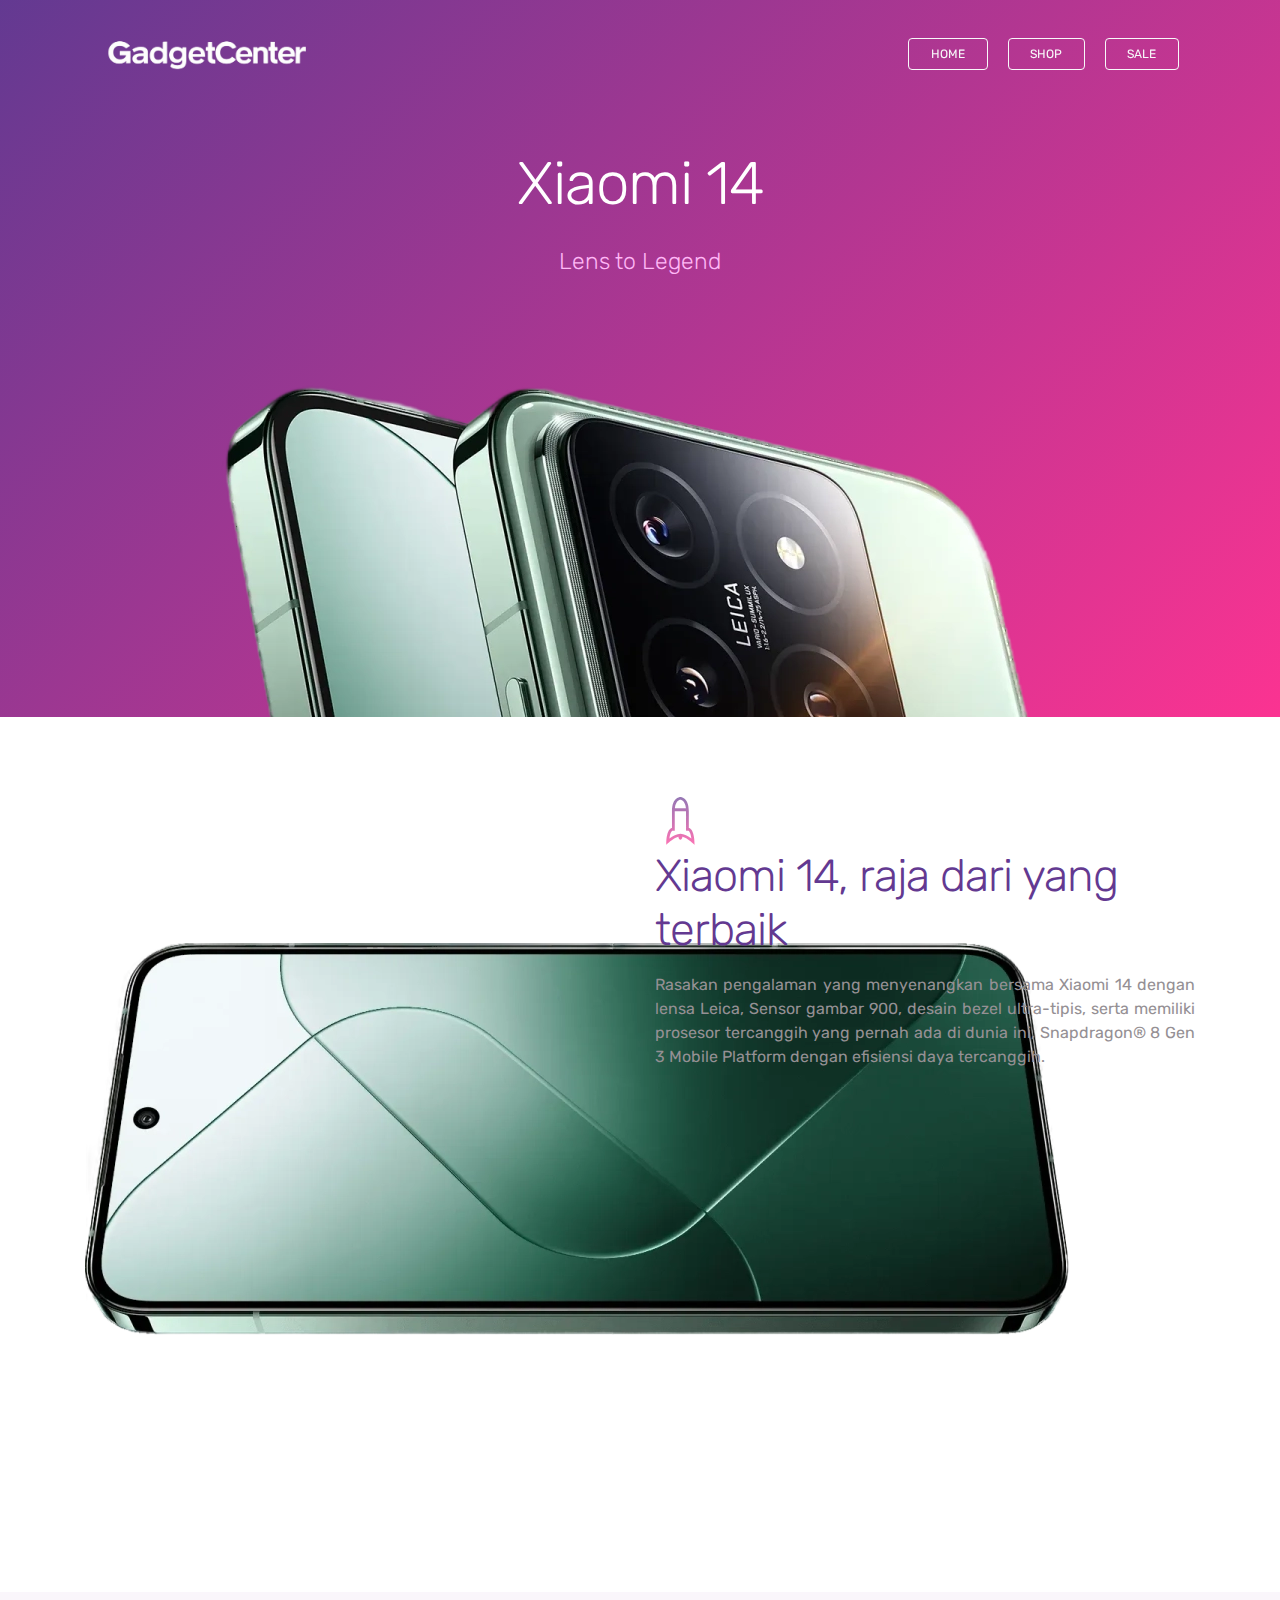
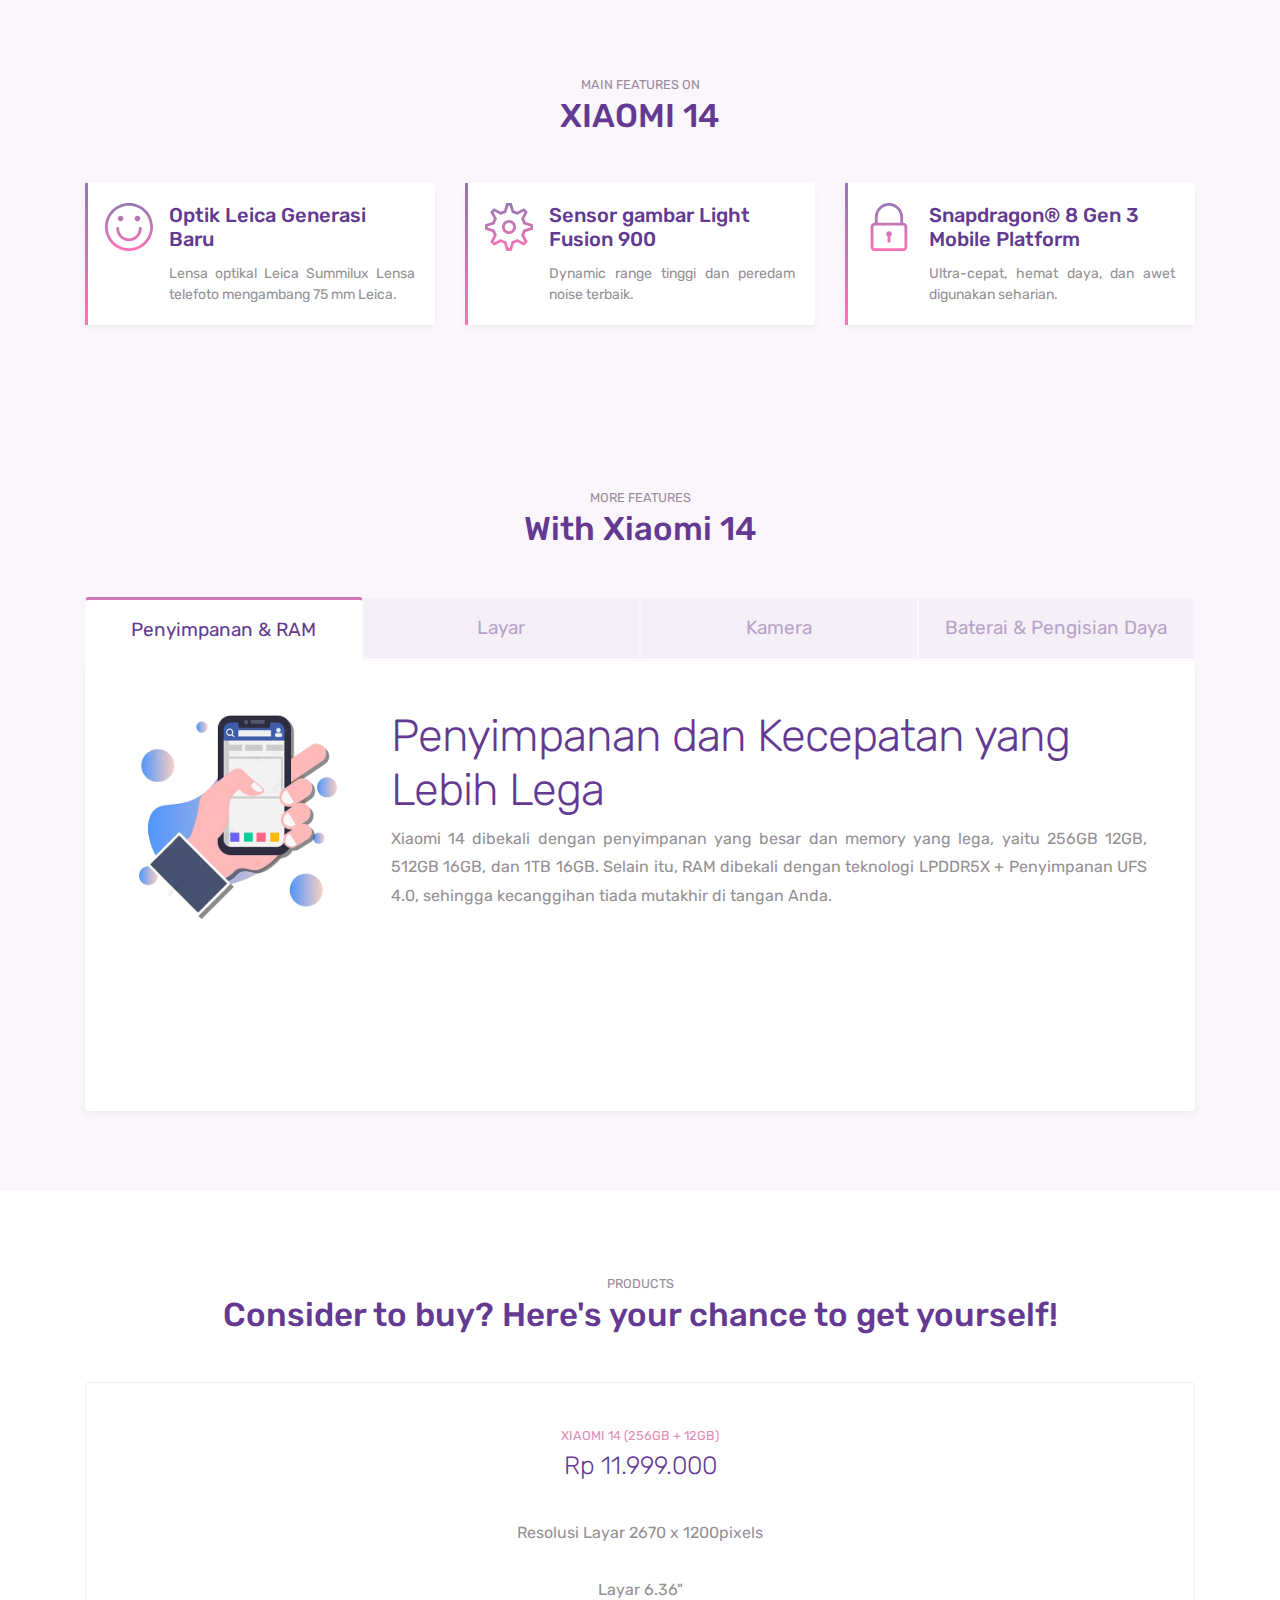
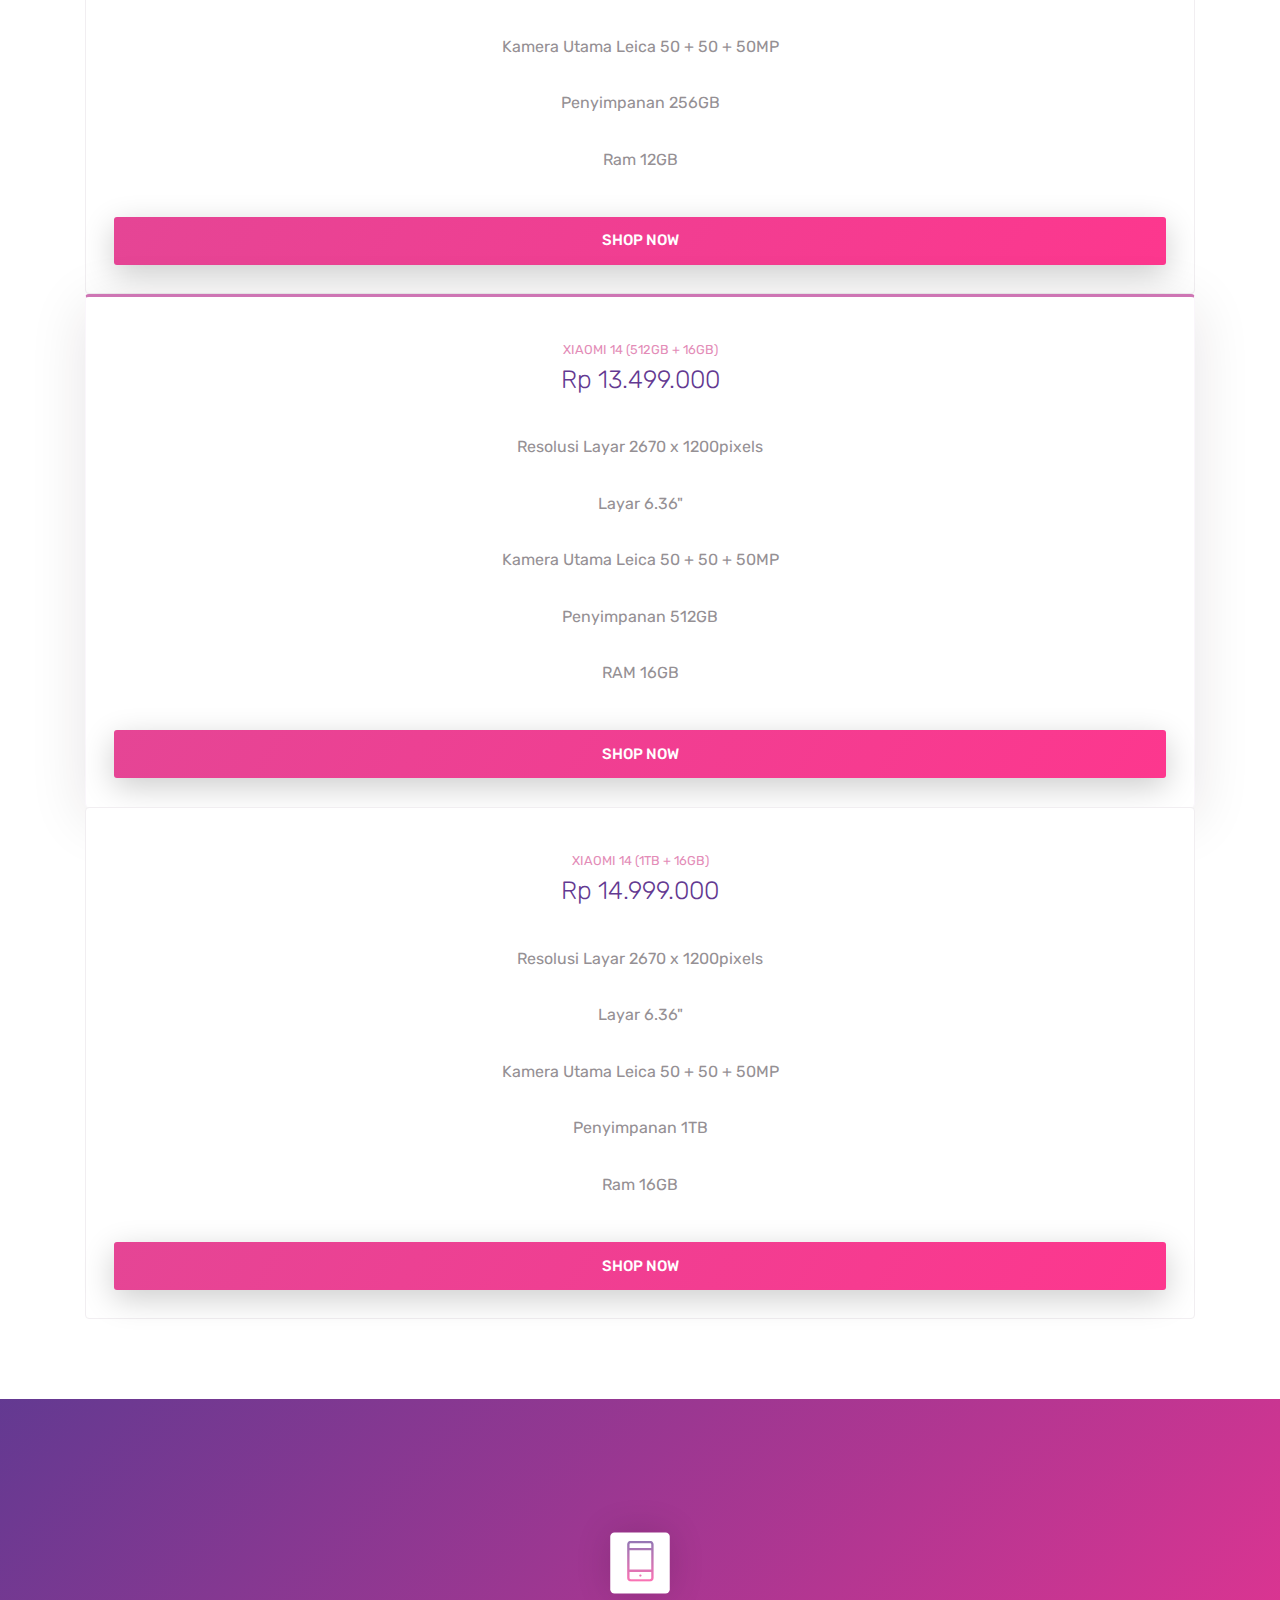
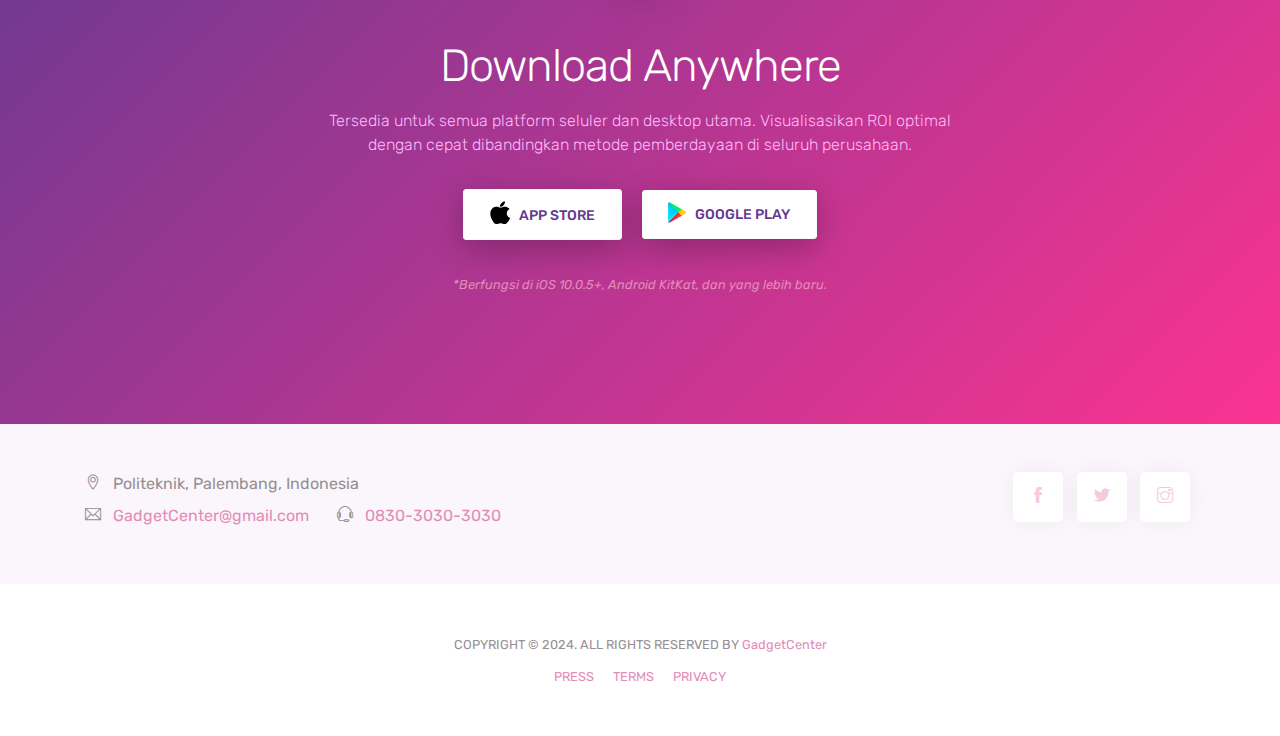
<file: GadgetCenter(FirstWEB)/xiaomi14-web.html>
<!DOCTYPE html>
<html lang="en">
<head>
    <title>Xiaomi 14 - GadgetCenter</title>
    <meta charset="UTF-8">
    <meta
      name="viewport"
      content="width=device-width, initial-scale=1, shrink-to-fit=no"
    />
    <meta
      name="description"
      content="Mobland - Mobile App Landing Page Template"
    />
    <meta
      name="keywords"
      content="HTML5, bootstrap, mobile, app, landing, ios, android, responsive"
    />

    <!-- Font -->
    <link rel="dns-prefetch" href="//fonts.googleapis.com" />
    <link
      href="https://fonts.googleapis.com/css?family=Rubik:300,400,500"
      rel="stylesheet"
    />

    <!-- Bootstrap CSS -->
    <link rel="stylesheet" href="css/bootstrap.min.css" />
    <!-- Themify Icons -->
    <link rel="stylesheet" href="css/themify-icons.css" />
    <!-- Owl carousel -->
    <link rel="stylesheet" href="css/owl.carousel.min.css" />
    <!-- Main css -->
    <link href="css/style.css" rel="stylesheet" />
</head>
<body data-spy="scroll" data-target="#navbar" data-offset="30">

    <!-- Nav Menu -->
    <div class="nav-menu fixed-top">
        <div class="container">
          <div class="row">
            <div class="col-md-12">
              <nav class="navbar navbar-dark navbar-expand-lg">
                <a class="navbar-brand" href="index.html"
                  ><img
                    src="A.image/GadgetCenter-logo2N.png"
                    class="img-fluid"
                    alt="logo"
                /></a>
                <button
                  class="navbar-toggler"
                  type="button"
                  data-toggle="collapse"
                  data-target="#navbar"
                  aria-controls="navbar"
                  aria-expanded="false"
                  aria-label="Toggle navigation"
                >
                  <span class="navbar-toggler-icon"></span>
                </button>
                <div class="collapse navbar-collapse" id="navbar">
                  <ul class="navbar-nav ml-auto">
                    <li class="nav-item">
                      <a
                        href="index.html"
                        class="btn btn-outline-light my-3 my-sm-0 ml-lg-3"
                        >Home</a
                      >
                      <a
                        href="shop.html"
                        class="btn btn-outline-light my-3 my-sm-0 ml-lg-3"
                        >Shop</a
                      >
                      <a
                        href="sale.html"
                        class="btn btn-outline-light my-3 my-sm-0 ml-lg-3"
                        >Sale</a
                      >
                    </li>
                  </ul>
                </div>
              </nav>
            </div>
          </div>
        </div>
    </div>

    <header class="bg-gradient" id="home">
        <div class="container mt-5">
          <h1>Xiaomi 14</h1>
          <p class="tagline">
            Lens to Legend
          </p>
        </div>
        <div class="img-holder mt-3">
          <img src="A.image/xiaomi14.png" alt="phone" class="img-fluid1" />
        </div>
    </header>
    <div class="section">
        <div class="container">
          <div class="row">
            <div class="col-lg-6 offset-lg-6">
              <div class="box-icon1">
                <span class="ti-rocket gradient-fill ti-3x"></span>
              </div>
              <h2>Xiaomi 14, raja dari yang terbaik</h2>
              <p class="mb-4">
                Rasakan pengalaman yang menyenangkan bersama Xiaomi 14 dengan lensa
                Leica, Sensor gambar 900, desain bezel ultra-tipis, serta memiliki
                prosesor tercanggih yang pernah ada di dunia ini, Snapdragon® 8 Gen 3
                Mobile Platform dengan efisiensi daya tercanggih.
              </p>
            </div>
          </div>
          <div class="perspective-phone">
            <img
              src="A.image/xiaomiperspective.png"
              alt="perspective phone"
              class="img-fluid1"
            />
          </div>
        </div>
    </div>
    <!-- // end .section -->

    <div class="section light-bg" id="features">
        <div class="container">
          <div class="section-title">
            <small>MAIN FEATURES ON</small>
            <h3>XIAOMI 14</h3>
          </div>
  
          <div class="row">
            <div class="col-12 col-lg-4">
              <div class="card features">
                <div class="card-body">
                  <div class="media">
                    <span class="ti-face-smile gradient-fill ti-3x mr-3"></span>
                    <div class="media-body">
                      <h4 class="card-title">Optik Leica Generasi Baru</h4>
                      <p class="card-text">
                        Lensa optikal Leica Summilux
                        Lensa telefoto mengambang 75 mm Leica.
                      </p>
                    </div>
                  </div>
                </div>
              </div>
            </div>
            <div class="col-12 col-lg-4">
              <div class="card features">
                <div class="card-body">
                  <div class="media">
                    <span class="ti-settings gradient-fill ti-3x mr-3"></span>
                    <div class="media-body">
                      <h4 class="card-title">Sensor gambar Light Fusion 900</h4>
                      <p class="card-text">
                        Dynamic range tinggi dan peredam noise terbaik.
                      </p>
                    </div>
                  </div>
                </div>
              </div>
            </div>
            <div class="col-12 col-lg-4">
              <div class="card features">
                <div class="card-body">
                  <div class="media">
                    <span class="ti-lock gradient-fill ti-3x mr-3"></span>
                    <div class="media-body">
                      <h4 class="card-title">Snapdragon® 8 Gen 3 Mobile Platform</h4>
                      <p class="card-text">
                        Ultra-cepat, hemat daya, dan awet digunakan seharian.
                      </p>
                    </div>
                  </div>
                </div>
              </div>
            </div>
          </div>
        </div>
    </div>

    <div class="section light-bg">
        <div class="container">
          <div class="section-title">
            <small>MORE FEATURES</small>
            <h3>With Xiaomi 14</h3>
          </div>
  
          <ul class="nav nav-tabs nav-justified" role="tablist">
            <li class="nav-item">
              <a class="nav-link active" data-toggle="tab" href="#communication"
                >Penyimpanan & RAM</a
              >
            </li>
            <li class="nav-item">
              <a class="nav-link" data-toggle="tab" href="#schedule"
                >Layar</a
              >
            </li>
            <li class="nav-item">
              <a class="nav-link" data-toggle="tab" href="#messages"
                >Kamera</a
              >
            </li>
            <li class="nav-item">
              <a class="nav-link" data-toggle="tab" href="#livechat">Baterai & Pengisian Daya</a>
            </li>
          </ul>
          <div class="tab-content">
            <div class="tab-pane fade show active" id="communication">
              <div class="d-flex flex-column flex-lg-row">
                <img
                  src="A.image/layanan-hp1.png"
                  alt="graphic"
                  class="img-fluid rounded align-self-start mr-lg-5 mb-5 mb-lg-0"
                />
                <div>
                  <h2>Penyimpanan dan Kecepatan yang Lebih Lega</h2>
                  <p class="card-text1">
                    Xiaomi 14 dibekali dengan penyimpanan yang besar dan memory
                    yang lega, yaitu 256GB 12GB, 512GB 16GB, dan 1TB 16GB. 
                    Selain itu, RAM dibekali dengan teknologi LPDDR5X + Penyimpanan
                    UFS 4.0, sehingga kecanggihan tiada mutakhir di tangan Anda.
                  </p>
                </div>
              </div>
            </div>
            <div class="tab-pane fade" id="schedule">
              <div class="d-flex flex-column flex-lg-row">
                <div>
                  <h2>Keindahan Ada pada Layar</h2>
  
                  <p class="card-text1">
                    Xiaomi 14 mempunyai kualitas layar yang memukau. Dengan teknologi
                    AMOLED 1.5K 6.36", Layar Pro HDR, Dolby Vision®, dan HDR10+, Xiaomi
                    14 mempunyai keindahan yang tidak dapat dilihat di perangkat lain.
                  </p>
                  <p class="card-text1">
                    Fitur-fitur lain pada layar seperti Dynamic Refresh Rate 1 - 120Hz,
                    Touch Sampling Rate hingga 240Hz, Layar TrueColor, OLED Panel layar
                    C8 khusus Xiaomi, dan masih banyak lagi. Semua itu ada pada satu
                    perangkat, dan hanya Xiaomi 14 lah juara nya.
                  </p>
                </div>
                <img
                  src="A.image/layanan-hp1.png"
                  alt="graphic"
                  class="img-fluid rounded align-self-start mr-lg-5 mb-5 mb-lg-0"
                />
              </div>
            </div>
            <div class="tab-pane fade" id="messages">
              <div class="d-flex flex-column flex-lg-row">
                <img
                  src="A.image/layanan-hp1.png"
                  alt="graphic"
                  class="img-fluid rounded align-self-start mr-lg-5 mb-5 mb-lg-0"
                />
                <div>
                  <h2>Kamera Xiaomi Co-Engineered with Leica</h2>
  
                  <p class="card-text1">
                    Kamera Utama Leica: Sensor Gambar Light Fusion 900, 50MP, Super Pixel
                    2.4μm 4-in-1, Jarak fokus setara dengan 23 mm, f/1.6, OIS, ALD, Ukuran
                    Sensor 1/1.31", Lensa 7P, AF.
                  </p>
                  <p class="card-text1">
                    Kamera Telefoto mengambang 75 mm Leica: 32MP piksel sebenarnya (mode
                    Foto); 50MP piksel total (mode Potret), f/2.0, Jarak fokus setara
                    dengan 75 mm, OIS, Lensa telefoto mengambang, Mendukung fotografi makro
                    10 cm, Lensa 6P, AF. 
                  </p>
                  <p class="card-text1">
                    Kamera Ultra-Wide Leica: 50MP, FOV 115°, Jarak fokus setara dengan 14 mm,
                    f/2.2, Lensa 6P
                  </p>
                </div>
              </div>
            </div>
            <div class="tab-pane fade" id="livechat">
              <div class="d-flex flex-column flex-lg-row">
                <div>
                  <h2>Teknologi Mutakhir dari Xiaomi</h2>
                  <p class="card-text1">
                    Xiaomi 14 memiliki kapasitas baterai sebesar 4610mAh dan dibekali
                    teknologi Sistem Manajemen Xiaomi Surge Battery, Chipset Pengisian
                    Daya Xiaomi Surge, 90W HyperCharge (100% dalam 31 menit (mode Boost)),
                    50W wireless HyperCharge (100% dalam 46 menit), USB-C 3.2 Gen 1, dan
                    Reversing charging nirkabel.
                  </p>
                  <p class="card-text1">
                    Rasakan pengalaman yang tiada habis-habis nya denga teknologi Xiaomi
                    14 yang sudah ada pada genggaman tangan Anda. Feel the moment.
                  </p>
                </div>
                <img
                  src="A.image/layanan-hp1.png"
                  alt="graphic"
                  class="img-fluid rounded align-self-start mr-lg-5 mb-5 mb-lg-0"
                />
              </div>
            </div>
          </div>
        </div>
    </div>
    <!-- // end .section -->

    <div class="section" id="pricing">
        <div class="container">
          <div class="section-title">
            <small>PRODUCTS</small>
            <h3>Consider to buy? Here's your chance to get yourself!</h3>
          </div>
          <div class="card pricing">
            <div class="card-head">
              <small class="text-primary">XIAOMI 14 (256GB + 12GB)</small>
              <span class="price">Rp 11.999.000<sub></sub></span>
            </div>
            <ul class="list-group list-group-flush">
              <div class="list-group-item">
                Resolusi Layar 2670 x 1200pixels
              </div>
              <div class="list-group-item">Layar 6.36"</div>
              <div class="list-group-item">
                Kamera Utama Leica 50 + 50 + 50MP
              </div>
              <div class="list-group-item">Penyimpanan 256GB</div>
              <div class="list-group-item">Ram 12GB</div>
            </ul>
            <div class="card-body">
              <a href="#" class="btn btn-primary btn-lg btn-block">Shop Now</a>
            </div>
          </div>
          <div class="card-deck">
            <div class="card pricing popular">
              <div class="card-head">
                <small class="text-primary">XIAOMI 14 (512GB + 16GB)</small>
                <span class="price">Rp 13.499.000<sub></sub></span>
              </div>
              <ul class="list-group list-group-flush">
                <div class="list-group-item">
                  Resolusi Layar 2670 x 1200pixels
                </div>
                <div class="list-group-item">Layar 6.36"</div>
                <div class="list-group-item">Kamera Utama Leica 50 + 50 + 50MP</div>
                <div class="list-group-item">Penyimpanan 512GB </div>
                <div class="list-group-item">RAM 16GB</div>
              </ul>
              <div class="card-body">
                <a href="#" class="btn btn-primary btn-lg btn-block">Shop Now</a>
              </div>
            </div>
          </div>
          <div class="card pricing">
            <div class="card-head">
              <small class="text-primary">XIAOMI 14 (1TB + 16GB)</small>
              <span class="price">Rp 14.999.000<sub></sub></span>
            </div>
            <ul class="list-group list-group-flush">
              <div class="list-group-item">
                Resolusi Layar 2670 x 1200pixels
              </div>
              <div class="list-group-item">Layar 6.36"</div>
              <div class="list-group-item">
                Kamera Utama Leica 50 + 50 + 50MP
              </div>
              <div class="list-group-item">Penyimpanan 1TB</div>
              <div class="list-group-item">Ram 16GB</div>
            </ul>
            <div class="card-body">
              <a href="#" class="btn btn-primary btn-lg btn-block">Shop Now</a>
            </div>
          </div>
        </div>
    </div>
    <!-- // end .pricing -->
    <div class="section bg-gradient">
        <div class="container">
          <div class="call-to-action">
            <div class="box-icon">
              <span class="ti-mobile gradient-fill ti-3x"></span>
            </div>
            <h2>Download Anywhere</h2>
            <p class="tagline">
              Tersedia untuk semua platform seluler dan desktop utama.
              Visualisasikan ROI optimal dengan cepat dibandingkan metode
              pemberdayaan di seluruh perusahaan.
            </p>
            <div class="my-4">
              <a href="#" id="appStoreBtn" class="btn btn-light"
                ><img src="A.image/appleicon.png" alt="icon" /> App Store</a
              >
              <a href="#" id="googlePlayBtn" class="btn btn-light"
                ><img src="A.image/playicon.png" alt="icon" /> Google play</a
              >
            </div>
            <p class="text-primary">
              <small
                ><i>*Berfungsi di iOS 10.0.5+, Android KitKat, dan yang lebih baru. </i></small
              >
            </p>
          </div>
        </div>
      </div>
      <!-- // end .section -->
  
      <div class="light-bg py-5" id="contact">
        <div class="container">
          <div class="row">
            <div class="col-lg-6 text-center text-lg-left">
              <p class="mb-2">
                <span class="ti-location-pin mr-2"></span> Politeknik, Palembang, Indonesia
              </p>
              <div class="d-block d-sm-inline-block">
                <p class="mb-2">
                  <span class="ti-email mr-2"></span>
                  <a class="mr-4" href="mailto:support@mobileapp.com"
                    >GadgetCenter@gmail.com</a
                  >
                </p>
              </div>
              <div class="d-block d-sm-inline-block">
                <p class="mb-0">
                  <span class="ti-headphone-alt mr-2"></span>
                  <a href="tel:51836362800">0830-3030-3030</a>
                </p>
              </div>
            </div>
            <div class="col-lg-6">
              <div class="social-icons">
                <a href="#"><span class="ti-facebook"></span></a>
                <a href="#"><span class="ti-twitter-alt"></span></a>
                <a href="#"><span class="ti-instagram"></span></a>
              </div>
            </div>
          </div>
        </div>
    </div>
    <!-- // end .section -->
    <footer class="my-5 text-center">
        <!-- Copyright removal is not prohibited! -->
        <p class="mb-2">
          <small
            >COPYRIGHT © 2024. ALL RIGHTS RESERVED BY
            <a href="https://colorlib.com">GadgetCenter</a></small
          >
        </p>
  
        <small>
          <a href="#" class="m-2">PRESS</a>
          <a href="#" class="m-2">TERMS</a>
          <a href="#" class="m-2">PRIVACY</a>
        </small>
    </footer>

    <!-- jQuery and Bootstrap -->
    <script src="js/jquery-3.2.1.min.js"></script>
    <script src="js/bootstrap.bundle.min.js"></script>
    <!-- Plugins JS -->
    <script src="js/owl.carousel.min.js"></script>
    <!-- Custom JS -->
    <script src="js/script.js"></script>
    <script>
        document.getElementById('appStoreBtn').addEventListener('click', function(event) {
            event.preventDefault(); // Mencegah default action dari link
            alert('Anda akan dialihkan ke App Store untuk penginstalan');
        });
    
        document.getElementById('googlePlayBtn').addEventListener('click', function(event) {
            event.preventDefault(); // Mencegah default action dari link
            alert('Anda akan dialihkan ke Play Store untuk penginstalan');
        });
    </script>
</body>
</html>
</file>
<file: GadgetCenter(FirstWEB)/css/themify-icons.css>
@font-face {
    font-family: 'themify';
    src: url('../fonts/themify.eot?-fvbane');
    src: url('../fonts/themify.eot?#iefix-fvbane') format('embedded-opentype'), url('../fonts/themify.woff?-fvbane') format('woff'), url('../fonts/themify.ttf?-fvbane') format('truetype'), url('../fonts/themify.svg?-fvbane#themify') format('svg');
    font-weight: normal;
    font-style: normal;
}

[class^="ti-"],
[class*=" ti-"] {
    font-family: 'themify';
    speak: none;
    font-style: normal;
    font-weight: normal;
    font-variant: normal;
    text-transform: none;
    line-height: 1;
    /* Better Font Rendering =========== */
    -webkit-font-smoothing: antialiased;
    -moz-osx-font-smoothing: grayscale;
}

.ti-wand:before {
    content: "\e600";
}

.ti-volume:before {
    content: "\e601";
}

.ti-user:before {
    content: "\e602";
}

.ti-unlock:before {
    content: "\e603";
}

.ti-unlink:before {
    content: "\e604";
}

.ti-trash:before {
    content: "\e605";
}

.ti-thought:before {
    content: "\e606";
}

.ti-target:before {
    content: "\e607";
}

.ti-tag:before {
    content: "\e608";
}

.ti-tablet:before {
    content: "\e609";
}

.ti-star:before {
    content: "\e60a";
}

.ti-spray:before {
    content: "\e60b";
}

.ti-signal:before {
    content: "\e60c";
}

.ti-shopping-cart:before {
    content: "\e60d";
}

.ti-shopping-cart-full:before {
    content: "\e60e";
}

.ti-settings:before {
    content: "\e60f";
}

.ti-search:before {
    content: "\e610";
}

.ti-zoom-in:before {
    content: "\e611";
}

.ti-zoom-out:before {
    content: "\e612";
}

.ti-cut:before {
    content: "\e613";
}

.ti-ruler:before {
    content: "\e614";
}

.ti-ruler-pencil:before {
    content: "\e615";
}

.ti-ruler-alt:before {
    content: "\e616";
}

.ti-bookmark:before {
    content: "\e617";
}

.ti-bookmark-alt:before {
    content: "\e618";
}

.ti-reload:before {
    content: "\e619";
}

.ti-plus:before {
    content: "\e61a";
}

.ti-pin:before {
    content: "\e61b";
}

.ti-pencil:before {
    content: "\e61c";
}

.ti-pencil-alt:before {
    content: "\e61d";
}

.ti-paint-roller:before {
    content: "\e61e";
}

.ti-paint-bucket:before {
    content: "\e61f";
}

.ti-na:before {
    content: "\e620";
}

.ti-mobile:before {
    content: "\e621";
}

.ti-minus:before {
    content: "\e622";
}

.ti-medall:before {
    content: "\e623";
}

.ti-medall-alt:before {
    content: "\e624";
}

.ti-marker:before {
    content: "\e625";
}

.ti-marker-alt:before {
    content: "\e626";
}

.ti-arrow-up:before {
    content: "\e627";
}

.ti-arrow-right:before {
    content: "\e628";
}

.ti-arrow-left:before {
    content: "\e629";
}

.ti-arrow-down:before {
    content: "\e62a";
}

.ti-lock:before {
    content: "\e62b";
}

.ti-location-arrow:before {
    content: "\e62c";
}

.ti-link:before {
    content: "\e62d";
}

.ti-layout:before {
    content: "\e62e";
}

.ti-layers:before {
    content: "\e62f";
}

.ti-layers-alt:before {
    content: "\e630";
}

.ti-key:before {
    content: "\e631";
}

.ti-import:before {
    content: "\e632";
}

.ti-image:before {
    content: "\e633";
}

.ti-heart:before {
    content: "\e634";
}

.ti-heart-broken:before {
    content: "\e635";
}

.ti-hand-stop:before {
    content: "\e636";
}

.ti-hand-open:before {
    content: "\e637";
}

.ti-hand-drag:before {
    content: "\e638";
}

.ti-folder:before {
    content: "\e639";
}

.ti-flag:before {
    content: "\e63a";
}

.ti-flag-alt:before {
    content: "\e63b";
}

.ti-flag-alt-2:before {
    content: "\e63c";
}

.ti-eye:before {
    content: "\e63d";
}

.ti-export:before {
    content: "\e63e";
}

.ti-exchange-vertical:before {
    content: "\e63f";
}

.ti-desktop:before {
    content: "\e640";
}

.ti-cup:before {
    content: "\e641";
}

.ti-crown:before {
    content: "\e642";
}

.ti-comments:before {
    content: "\e643";
}

.ti-comment:before {
    content: "\e644";
}

.ti-comment-alt:before {
    content: "\e645";
}

.ti-close:before {
    content: "\e646";
}

.ti-clip:before {
    content: "\e647";
}

.ti-angle-up:before {
    content: "\e648";
}

.ti-angle-right:before {
    content: "\e649";
}

.ti-angle-left:before {
    content: "\e64a";
}

.ti-angle-down:before {
    content: "\e64b";
}

.ti-check:before {
    content: "\e64c";
}

.ti-check-box:before {
    content: "\e64d";
}

.ti-camera:before {
    content: "\e64e";
}

.ti-announcement:before {
    content: "\e64f";
}

.ti-brush:before {
    content: "\e650";
}

.ti-briefcase:before {
    content: "\e651";
}

.ti-bolt:before {
    content: "\e652";
}

.ti-bolt-alt:before {
    content: "\e653";
}

.ti-blackboard:before {
    content: "\e654";
}

.ti-bag:before {
    content: "\e655";
}

.ti-move:before {
    content: "\e656";
}

.ti-arrows-vertical:before {
    content: "\e657";
}

.ti-arrows-horizontal:before {
    content: "\e658";
}

.ti-fullscreen:before {
    content: "\e659";
}

.ti-arrow-top-right:before {
    content: "\e65a";
}

.ti-arrow-top-left:before {
    content: "\e65b";
}

.ti-arrow-circle-up:before {
    content: "\e65c";
}

.ti-arrow-circle-right:before {
    content: "\e65d";
}

.ti-arrow-circle-left:before {
    content: "\e65e";
}

.ti-arrow-circle-down:before {
    content: "\e65f";
}

.ti-angle-double-up:before {
    content: "\e660";
}

.ti-angle-double-right:before {
    content: "\e661";
}

.ti-angle-double-left:before {
    content: "\e662";
}

.ti-angle-double-down:before {
    content: "\e663";
}

.ti-zip:before {
    content: "\e664";
}

.ti-world:before {
    content: "\e665";
}

.ti-wheelchair:before {
    content: "\e666";
}

.ti-view-list:before {
    content: "\e667";
}

.ti-view-list-alt:before {
    content: "\e668";
}

.ti-view-grid:before {
    content: "\e669";
}

.ti-uppercase:before {
    content: "\e66a";
}

.ti-upload:before {
    content: "\e66b";
}

.ti-underline:before {
    content: "\e66c";
}

.ti-truck:before {
    content: "\e66d";
}

.ti-timer:before {
    content: "\e66e";
}

.ti-ticket:before {
    content: "\e66f";
}

.ti-thumb-up:before {
    content: "\e670";
}

.ti-thumb-down:before {
    content: "\e671";
}

.ti-text:before {
    content: "\e672";
}

.ti-stats-up:before {
    content: "\e673";
}

.ti-stats-down:before {
    content: "\e674";
}

.ti-split-v:before {
    content: "\e675";
}

.ti-split-h:before {
    content: "\e676";
}

.ti-smallcap:before {
    content: "\e677";
}

.ti-shine:before {
    content: "\e678";
}

.ti-shift-right:before {
    content: "\e679";
}

.ti-shift-left:before {
    content: "\e67a";
}

.ti-shield:before {
    content: "\e67b";
}

.ti-notepad:before {
    content: "\e67c";
}

.ti-server:before {
    content: "\e67d";
}

.ti-quote-right:before {
    content: "\e67e";
}

.ti-quote-left:before {
    content: "\e67f";
}

.ti-pulse:before {
    content: "\e680";
}

.ti-printer:before {
    content: "\e681";
}

.ti-power-off:before {
    content: "\e682";
}

.ti-plug:before {
    content: "\e683";
}

.ti-pie-chart:before {
    content: "\e684";
}

.ti-paragraph:before {
    content: "\e685";
}

.ti-panel:before {
    content: "\e686";
}

.ti-package:before {
    content: "\e687";
}

.ti-music:before {
    content: "\e688";
}

.ti-music-alt:before {
    content: "\e689";
}

.ti-mouse:before {
    content: "\e68a";
}

.ti-mouse-alt:before {
    content: "\e68b";
}

.ti-money:before {
    content: "\e68c";
}

.ti-microphone:before {
    content: "\e68d";
}

.ti-menu:before {
    content: "\e68e";
}

.ti-menu-alt:before {
    content: "\e68f";
}

.ti-map:before {
    content: "\e690";
}

.ti-map-alt:before {
    content: "\e691";
}

.ti-loop:before {
    content: "\e692";
}

.ti-location-pin:before {
    content: "\e693";
}

.ti-list:before {
    content: "\e694";
}

.ti-light-bulb:before {
    content: "\e695";
}

.ti-Italic:before {
    content: "\e696";
}

.ti-info:before {
    content: "\e697";
}

.ti-infinite:before {
    content: "\e698";
}

.ti-id-badge:before {
    content: "\e699";
}

.ti-hummer:before {
    content: "\e69a";
}

.ti-home:before {
    content: "\e69b";
}

.ti-help:before {
    content: "\e69c";
}

.ti-headphone:before {
    content: "\e69d";
}

.ti-harddrives:before {
    content: "\e69e";
}

.ti-harddrive:before {
    content: "\e69f";
}

.ti-gift:before {
    content: "\e6a0";
}

.ti-game:before {
    content: "\e6a1";
}

.ti-filter:before {
    content: "\e6a2";
}

.ti-files:before {
    content: "\e6a3";
}

.ti-file:before {
    content: "\e6a4";
}

.ti-eraser:before {
    content: "\e6a5";
}

.ti-envelope:before {
    content: "\e6a6";
}

.ti-download:before {
    content: "\e6a7";
}

.ti-direction:before {
    content: "\e6a8";
}

.ti-direction-alt:before {
    content: "\e6a9";
}

.ti-dashboard:before {
    content: "\e6aa";
}

.ti-control-stop:before {
    content: "\e6ab";
}

.ti-control-shuffle:before {
    content: "\e6ac";
}

.ti-control-play:before {
    content: "\e6ad";
}

.ti-control-pause:before {
    content: "\e6ae";
}

.ti-control-forward:before {
    content: "\e6af";
}

.ti-control-backward:before {
    content: "\e6b0";
}

.ti-cloud:before {
    content: "\e6b1";
}

.ti-cloud-up:before {
    content: "\e6b2";
}

.ti-cloud-down:before {
    content: "\e6b3";
}

.ti-clipboard:before {
    content: "\e6b4";
}

.ti-car:before {
    content: "\e6b5";
}

.ti-calendar:before {
    content: "\e6b6";
}

.ti-book:before {
    content: "\e6b7";
}

.ti-bell:before {
    content: "\e6b8";
}

.ti-basketball:before {
    content: "\e6b9";
}

.ti-bar-chart:before {
    content: "\e6ba";
}

.ti-bar-chart-alt:before {
    content: "\e6bb";
}

.ti-back-right:before {
    content: "\e6bc";
}

.ti-back-left:before {
    content: "\e6bd";
}

.ti-arrows-corner:before {
    content: "\e6be";
}

.ti-archive:before {
    content: "\e6bf";
}

.ti-anchor:before {
    content: "\e6c0";
}

.ti-align-right:before {
    content: "\e6c1";
}

.ti-align-left:before {
    content: "\e6c2";
}

.ti-align-justify:before {
    content: "\e6c3";
}

.ti-align-center:before {
    content: "\e6c4";
}

.ti-alert:before {
    content: "\e6c5";
}

.ti-alarm-clock:before {
    content: "\e6c6";
}

.ti-agenda:before {
    content: "\e6c7";
}

.ti-write:before {
    content: "\e6c8";
}

.ti-window:before {
    content: "\e6c9";
}

.ti-widgetized:before {
    content: "\e6ca";
}

.ti-widget:before {
    content: "\e6cb";
}

.ti-widget-alt:before {
    content: "\e6cc";
}

.ti-wallet:before {
    content: "\e6cd";
}

.ti-video-clapper:before {
    content: "\e6ce";
}

.ti-video-camera:before {
    content: "\e6cf";
}

.ti-vector:before {
    content: "\e6d0";
}

.ti-themify-logo:before {
    content: "\e6d1";
}

.ti-themify-favicon:before {
    content: "\e6d2";
}

.ti-themify-favicon-alt:before {
    content: "\e6d3";
}

.ti-support:before {
    content: "\e6d4";
}

.ti-stamp:before {
    content: "\e6d5";
}

.ti-split-v-alt:before {
    content: "\e6d6";
}

.ti-slice:before {
    content: "\e6d7";
}

.ti-shortcode:before {
    content: "\e6d8";
}

.ti-shift-right-alt:before {
    content: "\e6d9";
}

.ti-shift-left-alt:before {
    content: "\e6da";
}

.ti-ruler-alt-2:before {
    content: "\e6db";
}

.ti-receipt:before {
    content: "\e6dc";
}

.ti-pin2:before {
    content: "\e6dd";
}

.ti-pin-alt:before {
    content: "\e6de";
}

.ti-pencil-alt2:before {
    content: "\e6df";
}

.ti-palette:before {
    content: "\e6e0";
}

.ti-more:before {
    content: "\e6e1";
}

.ti-more-alt:before {
    content: "\e6e2";
}

.ti-microphone-alt:before {
    content: "\e6e3";
}

.ti-magnet:before {
    content: "\e6e4";
}

.ti-line-double:before {
    content: "\e6e5";
}

.ti-line-dotted:before {
    content: "\e6e6";
}

.ti-line-dashed:before {
    content: "\e6e7";
}

.ti-layout-width-full:before {
    content: "\e6e8";
}

.ti-layout-width-default:before {
    content: "\e6e9";
}

.ti-layout-width-default-alt:before {
    content: "\e6ea";
}

.ti-layout-tab:before {
    content: "\e6eb";
}

.ti-layout-tab-window:before {
    content: "\e6ec";
}

.ti-layout-tab-v:before {
    content: "\e6ed";
}

.ti-layout-tab-min:before {
    content: "\e6ee";
}

.ti-layout-slider:before {
    content: "\e6ef";
}

.ti-layout-slider-alt:before {
    content: "\e6f0";
}

.ti-layout-sidebar-right:before {
    content: "\e6f1";
}

.ti-layout-sidebar-none:before {
    content: "\e6f2";
}

.ti-layout-sidebar-left:before {
    content: "\e6f3";
}

.ti-layout-placeholder:before {
    content: "\e6f4";
}

.ti-layout-menu:before {
    content: "\e6f5";
}

.ti-layout-menu-v:before {
    content: "\e6f6";
}

.ti-layout-menu-separated:before {
    content: "\e6f7";
}

.ti-layout-menu-full:before {
    content: "\e6f8";
}

.ti-layout-media-right-alt:before {
    content: "\e6f9";
}

.ti-layout-media-right:before {
    content: "\e6fa";
}

.ti-layout-media-overlay:before {
    content: "\e6fb";
}

.ti-layout-media-overlay-alt:before {
    content: "\e6fc";
}

.ti-layout-media-overlay-alt-2:before {
    content: "\e6fd";
}

.ti-layout-media-left-alt:before {
    content: "\e6fe";
}

.ti-layout-media-left:before {
    content: "\e6ff";
}

.ti-layout-media-center-alt:before {
    content: "\e700";
}

.ti-layout-media-center:before {
    content: "\e701";
}

.ti-layout-list-thumb:before {
    content: "\e702";
}

.ti-layout-list-thumb-alt:before {
    content: "\e703";
}

.ti-layout-list-post:before {
    content: "\e704";
}

.ti-layout-list-large-image:before {
    content: "\e705";
}

.ti-layout-line-solid:before {
    content: "\e706";
}

.ti-layout-grid4:before {
    content: "\e707";
}

.ti-layout-grid3:before {
    content: "\e708";
}

.ti-layout-grid2:before {
    content: "\e709";
}

.ti-layout-grid2-thumb:before {
    content: "\e70a";
}

.ti-layout-cta-right:before {
    content: "\e70b";
}

.ti-layout-cta-left:before {
    content: "\e70c";
}

.ti-layout-cta-center:before {
    content: "\e70d";
}

.ti-layout-cta-btn-right:before {
    content: "\e70e";
}

.ti-layout-cta-btn-left:before {
    content: "\e70f";
}

.ti-layout-column4:before {
    content: "\e710";
}

.ti-layout-column3:before {
    content: "\e711";
}

.ti-layout-column2:before {
    content: "\e712";
}

.ti-layout-accordion-separated:before {
    content: "\e713";
}

.ti-layout-accordion-merged:before {
    content: "\e714";
}

.ti-layout-accordion-list:before {
    content: "\e715";
}

.ti-ink-pen:before {
    content: "\e716";
}

.ti-info-alt:before {
    content: "\e717";
}

.ti-help-alt:before {
    content: "\e718";
}

.ti-headphone-alt:before {
    content: "\e719";
}

.ti-hand-point-up:before {
    content: "\e71a";
}

.ti-hand-point-right:before {
    content: "\e71b";
}

.ti-hand-point-left:before {
    content: "\e71c";
}

.ti-hand-point-down:before {
    content: "\e71d";
}

.ti-gallery:before {
    content: "\e71e";
}

.ti-face-smile:before {
    content: "\e71f";
}

.ti-face-sad:before {
    content: "\e720";
}

.ti-credit-card:before {
    content: "\e721";
}

.ti-control-skip-forward:before {
    content: "\e722";
}

.ti-control-skip-backward:before {
    content: "\e723";
}

.ti-control-record:before {
    content: "\e724";
}

.ti-control-eject:before {
    content: "\e725";
}

.ti-comments-smiley:before {
    content: "\e726";
}

.ti-brush-alt:before {
    content: "\e727";
}

.ti-youtube:before {
    content: "\e728";
}

.ti-vimeo:before {
    content: "\e729";
}

.ti-twitter:before {
    content: "\e72a";
}

.ti-time:before {
    content: "\e72b";
}

.ti-tumblr:before {
    content: "\e72c";
}

.ti-skype:before {
    content: "\e72d";
}

.ti-share:before {
    content: "\e72e";
}

.ti-share-alt:before {
    content: "\e72f";
}

.ti-rocket:before {
    content: "\e730";
}

.ti-pinterest:before {
    content: "\e731";
}

.ti-new-window:before {
    content: "\e732";
}

.ti-microsoft:before {
    content: "\e733";
}

.ti-list-ol:before {
    content: "\e734";
}

.ti-linkedin:before {
    content: "\e735";
}

.ti-layout-sidebar-2:before {
    content: "\e736";
}

.ti-layout-grid4-alt:before {
    content: "\e737";
}

.ti-layout-grid3-alt:before {
    content: "\e738";
}

.ti-layout-grid2-alt:before {
    content: "\e739";
}

.ti-layout-column4-alt:before {
    content: "\e73a";
}

.ti-layout-column3-alt:before {
    content: "\e73b";
}

.ti-layout-column2-alt:before {
    content: "\e73c";
}

.ti-instagram:before {
    content: "\e73d";
}

.ti-google:before {
    content: "\e73e";
}

.ti-github:before {
    content: "\e73f";
}

.ti-flickr:before {
    content: "\e740";
}

.ti-facebook:before {
    content: "\e741";
}

.ti-dropbox:before {
    content: "\e742";
}

.ti-dribbble:before {
    content: "\e743";
}

.ti-apple:before {
    content: "\e744";
}

.ti-android:before {
    content: "\e745";
}

.ti-save:before {
    content: "\e746";
}

.ti-save-alt:before {
    content: "\e747";
}

.ti-yahoo:before {
    content: "\e748";
}

.ti-wordpress:before {
    content: "\e749";
}

.ti-vimeo-alt:before {
    content: "\e74a";
}

.ti-twitter-alt:before {
    content: "\e74b";
}

.ti-tumblr-alt:before {
    content: "\e74c";
}

.ti-trello:before {
    content: "\e74d";
}

.ti-stack-overflow:before {
    content: "\e74e";
}

.ti-soundcloud:before {
    content: "\e74f";
}

.ti-sharethis:before {
    content: "\e750";
}

.ti-sharethis-alt:before {
    content: "\e751";
}

.ti-reddit:before {
    content: "\e752";
}

.ti-pinterest-alt:before {
    content: "\e753";
}

.ti-microsoft-alt:before {
    content: "\e754";
}

.ti-linux:before {
    content: "\e755";
}

.ti-jsfiddle:before {
    content: "\e756";
}

.ti-joomla:before {
    content: "\e757";
}

.ti-html5:before {
    content: "\e758";
}

.ti-flickr-alt:before {
    content: "\e759";
}

.ti-email:before {
    content: "\e75a";
}

.ti-drupal:before {
    content: "\e75b";
}

.ti-dropbox-alt:before {
    content: "\e75c";
}

.ti-css3:before {
    content: "\e75d";
}

.ti-rss:before {
    content: "\e75e";
}

.ti-rss-alt:before {
    content: "\e75f";
}

.ti-lg {
    font-size: 1.33333333em;
    line-height: 0.75em;
    vertical-align: -15%;
}

.ti-2x {
    font-size: 2em;
}

.ti-3x {
    font-size: 3em;
}

.ti-4x {
    font-size: 4em;
}

.ti-5x {
    font-size: 5em;
}
</file>
<file: GadgetCenter(FirstWEB)/css/style.css>
@charset "UTF-8";

/*

Style   : MobApp CSS
Version : 1.0
Author  : Surjith S M
URI     : https://surjithctly.in/

Copyright © All rights Reserved 

*/


/*------------------------
[TABLE OF CONTENTS]
    
1. GLOBAL STYLES
2. NAVBAR
3. HERO
4. TABS
5. TESTIMONIALS
6. IMAGE GALLERY
7. PRICING
8. CALL TO ACTION
9. FOOTER

------------------------*/


/* GLOBAL
----------------------*/

body {
    font-family: 'Rubik', sans-serif;
    position: relative;
}

a {
    color: #e38cb7;
}

a:hover,
a:focus {
    color: #d6619c;
}

h1 {
    font-size: 60px;
    font-weight: 300;
    letter-spacing: -1px;
    margin-bottom: 1.5rem;
}

h2 {
    font-size: 45px;
    font-weight: 300;
    color: #633991;
    letter-spacing: -1px;
    margin-bottom: 1rem;
}

h3 {
    color: #633991;
    font-size: 33px;
    font-weight: 500;
}

h4 {
    font-size: 20px;
    font-weight: 500;
    color: #633991;
}

h5 {
    font-size: 28px;
    font-weight: 300;
    color: #633991;
    margin-bottom: 0.7rem;
}

p {
    color: #959094;
}

p.lead {
    color: #e38cb7;
    margin-bottom: 2rem;
}

.text-primary {
    color: #e38cb7 !important;
}

.light-font {
    font-weight: 300;
}

.btn {
    font-size: 12px;
    font-weight: 400;
    text-transform: uppercase;
    padding: 0.375rem 1.35rem;
    transition: all 0.3s ease;
}

.btn-outline-light:hover {
    color: #d6619c;
}

.btn-primary {
    border-radius: 3px;
    background-image: -moz-linear-gradient( 122deg, #e54595 0%, #fd378e 100%);
    background-image: -webkit-linear-gradient( 122deg, #e54595 0%, #fd378e 100%);
    background-image: -ms-linear-gradient( 122deg, #e54595 0%, #fd378e 100%);
    background-image: linear-gradient( 122deg, #e54595 0%, #fd378e 100%);
    box-shadow: 0px 9px 32px 0px rgba(0, 0, 0, 0.2);
    font-weight: 500;
    padding: 0.6rem 2rem;
    border: 0;
}

.btn-primary:hover,
.btn-primary:focus,
.btn-primary:active,
.btn-primary:not([disabled]):not(.disabled).active,
.btn-primary:not([disabled]):not(.disabled):active,
.show>.btn-primary.dropdown-toggle {
    background-image: linear-gradient( 122deg, #fd378e 0%, #e54595 100%);
    box-shadow: 0px 9px 32px 0px rgba(0, 0, 0, 0.3);
    color: #FFF;
}

.btn-light {
    border-radius: 3px;
    background: #FFF;
    box-shadow: 0px 9px 32px 0px rgba(0, 0, 0, 0.26);
    font-size: 14px;
    font-weight: 500;
    color: #633991;
    margin: 0.5rem;
    padding: 0.7rem 1.6rem;
    line-height: 1.8;
}

.btn-group-lg>.btn,
.btn-lg {
    padding: 0.8rem 1rem;
    font-size: 15px;
}

.light-bg {
    background-color: #faf6fb;
}

.section {
    padding: 80px 0;
}

.section-title {
    text-align: center;
    margin-bottom: 3rem;
}

.section-title small {
    color: #998a9b;
}

@media (max-width:767px) {
    h1 {
        font-size: 40px;
    }
    h2 {
        font-size: 30px;
    }
}


/* NAVBAR
----------------------*/

.nav-menu {
    padding: 1rem 0;
    transition: all 0.3s ease;
}

.nav-menu.is-scrolling,
.nav-menu.menu-is-open {
    background-color: rgb(74, 13, 143);
    background: -moz-linear-gradient(135deg, rgb(74, 13, 143) 0%, rgb(250, 42, 143) 100%);
    background: -webkit-linear-gradient(135deg, rgb(74, 13, 143) 0%, rgb(250, 42, 143) 100%);
    background: linear-gradient(135deg, rgb(74, 13, 143) 0%, rgb(250, 42, 143) 100%);
    -webkit-box-shadow: 0px 5px 23px 0px rgba(0, 0, 0, 0.1);
    -moz-box-shadow: 0px 5px 23px 0px rgba(0, 0, 0, 0.1);
    box-shadow: 0px 5px 23px 0px rgba(0, 0, 0, 0.1);
}

.nav-menu.is-scrolling {
    padding: 0;
}

.navbar-nav .nav-link {
    position: relative;
}

@media (min-width: 992px) {
    .navbar-expand-lg .navbar-nav .nav-link {
        padding-right: 1rem;
        padding-left: 1rem;
        font-size: 14px;
    }
    .navbar-nav>.nav-item>.nav-link.active:after {
        content: "";
        border-bottom: 2px solid #cd99d4;
        left: 1rem;
        right: 1rem;
        bottom: 5px;
        height: 1px;
        position: absolute;
    }
}

.img-fluid{
    width: 210px;
}



@media (max-width:991px) {
    .navbar-nav.is-scrolling {
        padding-bottom: 1rem;
    }
    .navbar-nav .nav-item {
        text-align: center;
    }
}


/* HERO
----------------------*/

header {
    padding: 100px 0 0;
    text-align: center;
    color: #FFF;
}

.img-fluid2{
    
    height: 53px;
}

.bg-gradient {
    background-image: -moz-linear-gradient( 135deg, rgba(60, 8, 118, 0.8) 0%, rgba(250, 0, 118, 0.8) 100%);
    background-image: -webkit-linear-gradient( 135deg, rgba(60, 8, 118, 0.8) 0%, rgba(250, 0, 118, 0.8) 100%);
    background-image: -ms-linear-gradient( 135deg, rgba(60, 8, 118, 0.8) 0%, rgba(250, 0, 118, 0.8) 100%);
    background-image: linear-gradient( 135deg, rgba(60, 8, 118, 0.8) 0%, rgba(250, 0, 118, 0.8) 100%);
}

.tagline {
    font-size: 23px;
    font-weight: 300;
    color: #ffb8f6;
    max-width: 800px;
    margin: 0 auto;
}

.img-holder {
    height: 0;
    padding-bottom: 33%;
    overflow: hidden;
}

@media (max-width:1200px) {
    .img-holder {
        padding-bottom: 50%;
    }
}

@media (max-width:767px) {
    .tagline {
        font-size: 17px;
    }
    .img-holder {
        padding-bottom: 100%;
    }
}


/* FEATURES
----------------------*/

.gradient-fill:before {
    color: #fc73b4;
    background: -moz-linear-gradient(top, #9477b4 0%, #fc73b4 100%);
    background: -webkit-linear-gradient(top, #9477b4 0%, #fc73b4 100%);
    background: linear-gradient(to bottom, #9477b4 0%, #fc73b4 100%);
    -webkit-background-clip: text;
    background-clip: text;
    -webkit-text-fill-color: transparent;
}

.card.features {
    border: 0;
    border-radius: 3px;
    box-shadow: 0px 5px 7px 0px rgba(0, 0, 0, 0.04);
    transition: all 0.3s ease;
}

.mb-4 {
    text-align: justify;
}

@media (max-width:991px) {
    .card.features {
        margin-bottom: 2rem;
    }
    [class^="col-"]:last-child .card.features {
        margin-bottom: 0;
    }
}

.card.features:before {
    content: "";
    position: absolute;
    width: 3px;
    color: #fc73b4;
    background: -moz-linear-gradient(top, #9477b4 0%, #fc73b4 100%);
    background: -webkit-linear-gradient(top, #9477b4 0%, #fc73b4 100%);
    background: linear-gradient(to bottom, #9477b4 0%, #fc73b4 100%);
    top: 0;
    bottom: 0;
    left: 0;
    
}




.card-text {
    font-size: 14px;
    text-align: justify;
}

.card.features:hover {
    transform: translateY(-3px);
    -moz-box-shadow: 0px 5px 30px 0px rgba(0, 0, 0, 0.08);
    -webkit-box-shadow: 0px 5px 30px 0px rgba(0, 0, 0, 0.08);
    box-shadow: 0px 5px 30px 0px rgba(0, 0, 0, 0.08);
}

.box-icon {
    box-shadow: 0px 0px 43px 0px rgba(0, 0, 0, 0.14);
    padding: 10px;
    width: 70px;
    border-radius: 3px;
    margin-bottom: 1.5rem;
    background-color: #FFF;
}

.circle-icon {
    box-shadow: 0px 9px 32px 0px rgba(0, 0, 0, 0.07);
    padding: 10px;
    width: 100px;
    height: 100px;
    border-radius: 50%;
    margin-bottom: 1.5rem;
    background-color: #FFF;
    color: #f5378e;
    font-size: 48px;
    text-align: center;
    line-height: 80px;
    font-weight: 300;
    transition: all 0.3s ease;
}

@media (max-width:992px) {
    .circle-icon {
        width: 70px;
        height: 70px;
        font-size: 28px;
        line-height: 50px;
    }
}

.ui-steps li:hover .circle-icon {
    background-image: -moz-linear-gradient( 122deg, #e6388e 0%, #fb378e 100%);
    background-image: -webkit-linear-gradient( 122deg, #e6388e 0%, #fb378e 100%);
    background-image: -ms-linear-gradient( 122deg, #e6388e 0%, #fb378e 100%);
    background-image: linear-gradient( 122deg, #e6388e 0%, #fb378e 100%);
    box-shadow: 0px 9px 32px 0px rgba(0, 0, 0, 0.09);
    color: #FFF;
}

.ui-steps li {
    padding: 15px 0;
}

.ui-steps li:not(:last-child) {
    border-bottom: 1px solid #f8e3f0;
}

.perspective-phone {
    position: relative;
    z-index: -1;
}

@media (min-width:992px) {
    .perspective-phone {
        margin-top: -150px;
    }
}


/*  TABS
----------------------*/

.tab-content {
    border-bottom-right-radius: 3px;
    border-bottom-left-radius: 3px;
    background-color: #FFF;
    box-shadow: 0px 5px 7px 0px rgba(0, 0, 0, 0.04);
    padding: 3rem;
}

.card-text1{
    text-align: justify;
}

.tab-content{
    height: 450px;
}

@media (max-width:992px) {
    .tab-content {
        padding: 1.5rem;
    }
}

.tab-content p {
    line-height: 1.8;
}

.tab-content h2 {
    margin-bottom: 0.5rem;
}

.nav-tabs {
    border-bottom: 0;
}

.nav-tabs .nav-item .nav-link,
.nav-tabs .nav-link:focus,
.nav-tabs .nav-link:hover {
    padding: 1rem 1rem;
    border-color: #faf6fb #faf6fb #FFF;
    font-size: 19px;
    color: #b5a4c8;
    background: #f5eff7;
}

.nav-tabs .nav-link.active {
    background: #FFF;
    border-top-width: 3px;
    border-color: #ce75b4 #faf6fb #FFF;
    color: #633991;
}


/*  TESTIMONIALS
----------------------*/

.owl-carousel .owl-item img.client-img {
    width: 110px;
    margin: 30px auto;
    border-radius: 50%;
    box-shadow: 0px 9px 32px 0px rgba(0, 0, 0, 0.07);
}

.testimonials-single {
    text-align: center;
    max-width: 80%;
    margin: 0 auto;
}

.blockquote {
    color: #7a767a;
    font-weight: 300;
}

.owl-next.disabled,
.owl-prev.disabled {
    opacity: 0.5;
}

.owl-prev,
.owl-next {
    position: absolute;
    top: 50%;
    transform: translateY(-50%);
}

.owl-prev {
    left: 0;
}

.owl-next {
    right: 0;
}

.owl-theme .owl-nav.disabled+.owl-dots {
    margin-top: 60px;
}

.owl-theme .owl-dots .owl-dot span {
    background: #e7d9eb;
    width: 35px;
    height: 8px;
    border-radius: 10px;
    transition: all 0.3s ease-in;
}

.owl-theme .owl-dots .owl-dot:hover span {
    background: #ff487e;
}

.owl-theme .owl-dots .owl-dot.active span {
    background: #ff487e;
    box-shadow: 0px 9px 32px 0px rgba(0, 0, 0, 0.07);
}


/*  IMAGE GALLERY
----------------------*/

.img-gallery .owl-item {
    box-shadow: 0px 9px 32px 0px rgba(0, 0, 0, 0.07);
    transform: scale(0.8);
    transition: all 0.3s ease-in;
}

.img-gallery .owl-item.center {
    transform: scale(1);
}


/*  PRICING
----------------------*/

@media (max-width:992px) {
    .card-deck {
        -ms-flex-direction: column;
        flex-direction: column;
    }
    .card-deck .card {
        margin-bottom: 15px;
    }
}

.card.pricing {
    border: 1px solid #f1eef1;
}

.card.pricing.popular {
    border-top-width: 3px;
    border-color: #ce75b4 #faf6fb #FFF;
    box-shadow: 0px 12px 59px 0px rgba(36, 7, 31, 0.11);
    color: #633991;
}

.card.pricing .card-head {
    text-align: center;
    padding: 40px 0 20px;
}

.card.pricing .card-head .price {
    display: block;
    font-size: 25px;
    font-weight: 200;
    color: #633991;
}

.card.pricing .card-head .price sub {
    bottom: 0;
    font-size: 55%;
}

.card.pricing .list-group-item {
    border: 0;
    text-align: center;
    color: #959094;
    padding: 1.05rem 1.25rem;
}

.card.pricing .list-group-item del {
    color: #d9d3d8;
}

.card.pricing .card-body {
    padding: 1.75rem;
}



/*  CALL TO ACTION
----------------------*/

.call-to-action {
    text-align: center;
    color: #FFF;
    margin: 3rem 0;
}

.call-to-action .box-icon {
    margin-left: auto;
    margin-right: auto;
    border-radius: 5px;
    transform: scale(0.85);
    margin-bottom: 2.5rem;
}

.call-to-action h2 {
    color: #FFF;
}

.call-to-action .tagline {
    font-size: 16px;
    font-weight: 300;
    color: #ffb8f6;
    max-width: 650px;
    margin: 0 auto;
}

.btn-light img {
    margin-right: 0.4rem;
    vertical-align: text-bottom;
}



/*  FOOTER
----------------------*/

.social-icons {
    text-align: right;
}

.social-icons a {
    background-color: #FFF;
    box-shadow: 0px 0px 21px 0px rgba(0, 0, 0, 0.05);
    width: 50px;
    height: 50px;
    display: inline-block;
    text-align: center;
    line-height: 50px;
    margin: 0 0.3rem;
    border-radius: 5px;
    color: #f4c9e2;
    transition: all 0.3s ease;
}

.social-icons a:hover {
    text-decoration: none;
    color: #e38cb7;
}

@media (max-width:991px) {
    .social-icons {
        text-align: center;
        margin-top: 2rem;
    }
}

.gambar{
    width: 1400px !important;
    height: 400px !important;
}

.gambar2{
    width: 425px !important;
    height: 250px !important;
}

.gambar3{
    width: 320px !important;
    height: 390px !important;
}

.gambar4{
    width: 320px !important;
    height: 390px !important;
}
</file>
